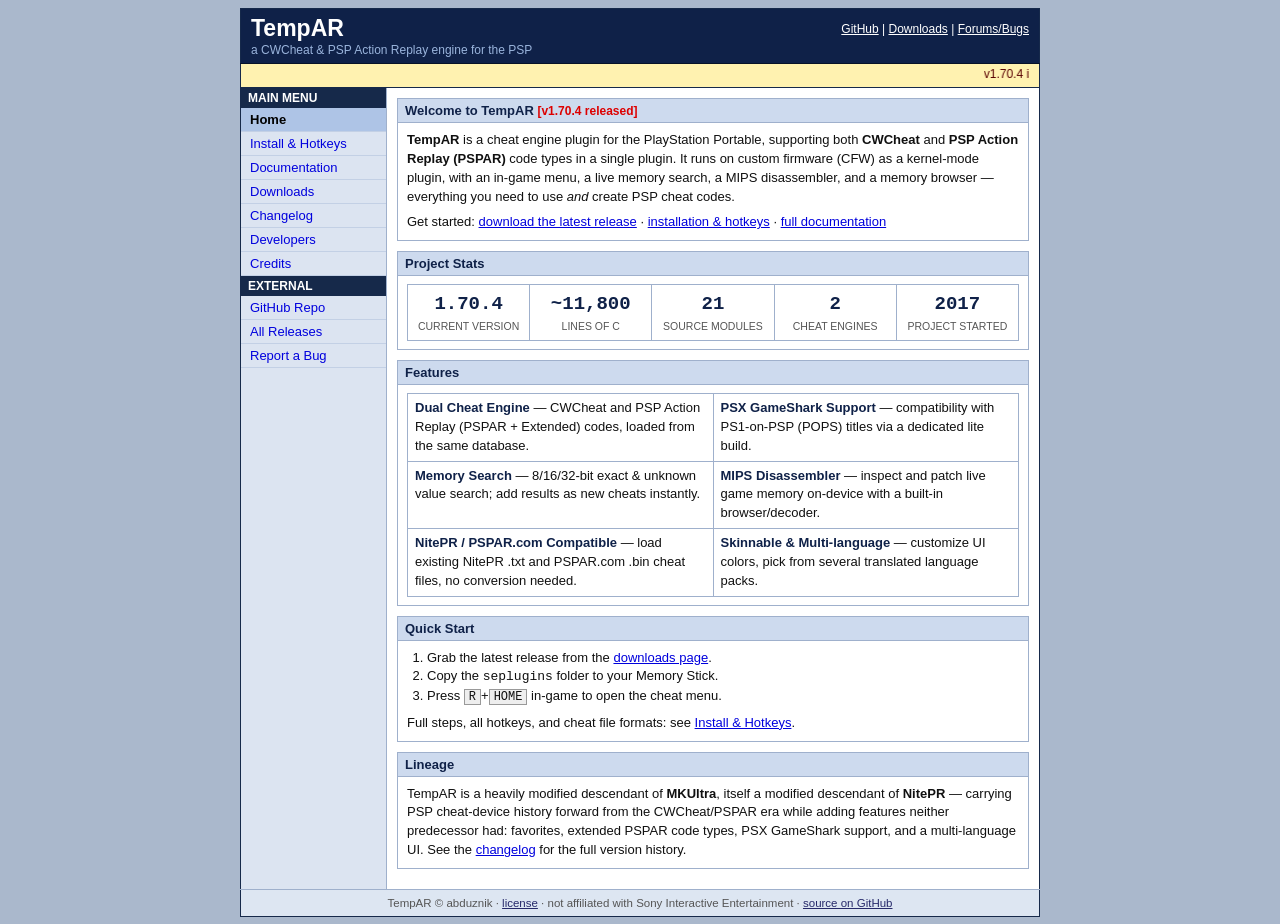
<file: site/index.html>
<!DOCTYPE html>
<html lang="en">
<head>
<meta charset="UTF-8">
<title>TempAR - PSP Cheat Engine Plugin (CWCheat &amp; PSPAR)</title>
<meta name="description" content="TempAR is a free cheat engine plugin for the PlayStation Portable, supporting CWCheat and PSP Action Replay code types, with a built-in memory search, MIPS disassembler, and memory browser.">
<meta name="viewport" content="width=device-width, initial-scale=1">
<link rel="icon" href="data:image/svg+xml,%3Csvg xmlns='http://www.w3.org/2000/svg' viewBox='0 0 16 16'%3E%3Ctext x='1' y='13' font-size='13' fill='%231a3a6a'%3E%E2%96%B3%3C/text%3E%3C/svg%3E">
<link rel="stylesheet" href="style.css">
</head>
<body>

<table class="layout" cellpadding="0" cellspacing="0">
<tr><td class="banner">
  <table cellpadding="0" cellspacing="0"><tr>
    <td class="sitename">TempAR</td>
    <td class="navlinks">
      <a href="https://github.com/abduznik/tempar">GitHub</a> |
      <a href="downloads.html">Downloads</a> |
      <a href="https://github.com/abduznik/tempar/issues">Forums/Bugs</a>
    </td>
  </tr></table>
  <span class="tagline">a CWCheat &amp; PSP Action Replay engine for the PSP</span>
</td></tr>

<tr><td class="ticker">
  <marquee behavior="scroll" scrollamount="3">v1.70.4 is out now - crash recovery added - fixed a memory allocator bug that crashed GTA: Liberty City Stories - config self-heal - CWCheat + PSPAR in one plugin - works on CFW only, not OFW - full changelog inside</marquee>
</td></tr>

<tr><td>
<table cellpadding="0" cellspacing="0" style="width:100%;">
<tr>

<td class="navcol">
  <div class="navhead">MAIN MENU</div>
  <ul>
    <li><a href="index.html" class="current">Home</a></li>
    <li><a href="install.html">Install &amp; Hotkeys</a></li>
    <li><a href="docs.html">Documentation</a></li>
    <li><a href="downloads.html">Downloads</a></li>
    <li><a href="changelog.html">Changelog</a></li>
    <li><a href="develop.html">Developers</a></li>
    <li><a href="credits.html">Credits</a></li>
  </ul>
  <div class="navhead">EXTERNAL</div>
  <ul>
    <li><a href="https://github.com/abduznik/tempar">GitHub Repo</a></li>
    <li><a href="https://github.com/abduznik/tempar/releases">All Releases</a></li>
    <li><a href="https://github.com/abduznik/tempar/issues">Report a Bug</a></li>
  </ul>
</td>

<td class="maincol">

  <table class="panel">
    <tr><td class="panelhead">Welcome to TempAR <span class="newflag">[v1.70.4 released]</span></td></tr>
    <tr><td class="panelbody">
      <p>
        <b>TempAR</b> is a cheat engine plugin for the PlayStation Portable, supporting both
        <b>CWCheat</b> and <b>PSP Action Replay (PSPAR)</b> code types in a single plugin.
        It runs on custom firmware (CFW) as a kernel-mode plugin, with an in-game menu, a
        live memory search, a MIPS disassembler, and a memory browser &mdash; everything you
        need to use <i>and</i> create PSP cheat codes.
      </p>
      <p>
        Get started: <a href="downloads.html">download the latest release</a> &middot;
        <a href="install.html">installation &amp; hotkeys</a> &middot;
        <a href="docs.html">full documentation</a>
      </p>
    </td></tr>
  </table>

  <table class="panel">
    <tr><td class="panelhead">Project Stats</td></tr>
    <tr><td class="panelbody">
      <table class="stats">
        <tr>
          <td><span class="statnum">1.70.4</span><span class="statlabel">Current Version</span></td>
          <td><span class="statnum">~11,800</span><span class="statlabel">Lines of C</span></td>
          <td><span class="statnum">21</span><span class="statlabel">Source Modules</span></td>
          <td><span class="statnum">2</span><span class="statlabel">Cheat Engines</span></td>
          <td><span class="statnum">2017</span><span class="statlabel">Project Started</span></td>
        </tr>
      </table>
    </td></tr>
  </table>

  <table class="panel">
    <tr><td class="panelhead">Features</td></tr>
    <tr><td class="panelbody">
      <table class="features">
        <tr>
          <td><b>Dual Cheat Engine</b> &mdash; CWCheat and PSP Action Replay (PSPAR + Extended) codes, loaded from the same database.</td>
          <td><b>PSX GameShark Support</b> &mdash; compatibility with PS1-on-PSP (POPS) titles via a dedicated lite build.</td>
        </tr>
        <tr>
          <td><b>Memory Search</b> &mdash; 8/16/32-bit exact &amp; unknown value search; add results as new cheats instantly.</td>
          <td><b>MIPS Disassembler</b> &mdash; inspect and patch live game memory on-device with a built-in browser/decoder.</td>
        </tr>
        <tr>
          <td><b>NitePR / PSPAR.com Compatible</b> &mdash; load existing NitePR .txt and PSPAR.com .bin cheat files, no conversion needed.</td>
          <td><b>Skinnable &amp; Multi-language</b> &mdash; customize UI colors, pick from several translated language packs.</td>
        </tr>
      </table>
    </td></tr>
  </table>

  <table class="panel">
    <tr><td class="panelhead">Quick Start</td></tr>
    <tr><td class="panelbody">
      <ol>
        <li>Grab the latest release from the <a href="downloads.html">downloads page</a>.</li>
        <li>Copy the <tt>seplugins</tt> folder to your Memory Stick.</li>
        <li>Press <kbd>R</kbd>+<kbd>HOME</kbd> in-game to open the cheat menu.</li>
      </ol>
      <p>Full steps, all hotkeys, and cheat file formats: see <a href="install.html">Install &amp; Hotkeys</a>.</p>
    </td></tr>
  </table>

  <table class="panel">
    <tr><td class="panelhead">Lineage</td></tr>
    <tr><td class="panelbody">
      <p>
        TempAR is a heavily modified descendant of <b>MKUltra</b>, itself a modified
        descendant of <b>NitePR</b> &mdash; carrying PSP cheat-device history forward from
        the CWCheat/PSPAR era while adding features neither predecessor had: favorites,
        extended PSPAR code types, PSX GameShark support, and a multi-language UI.
        See the <a href="changelog.html">changelog</a> for the full version history.
      </p>
    </td></tr>
  </table>

</td>
</tr>
</table>
</td></tr>

<tr><td class="footer">
  TempAR &copy; abduznik &middot; <a href="https://github.com/abduznik/tempar/blob/master/docs/LICENSE">license</a> &middot; not affiliated with Sony Interactive Entertainment &middot; <a href="https://github.com/abduznik/tempar">source on GitHub</a>
</td></tr>

</table>

</body>
</html>
</file>
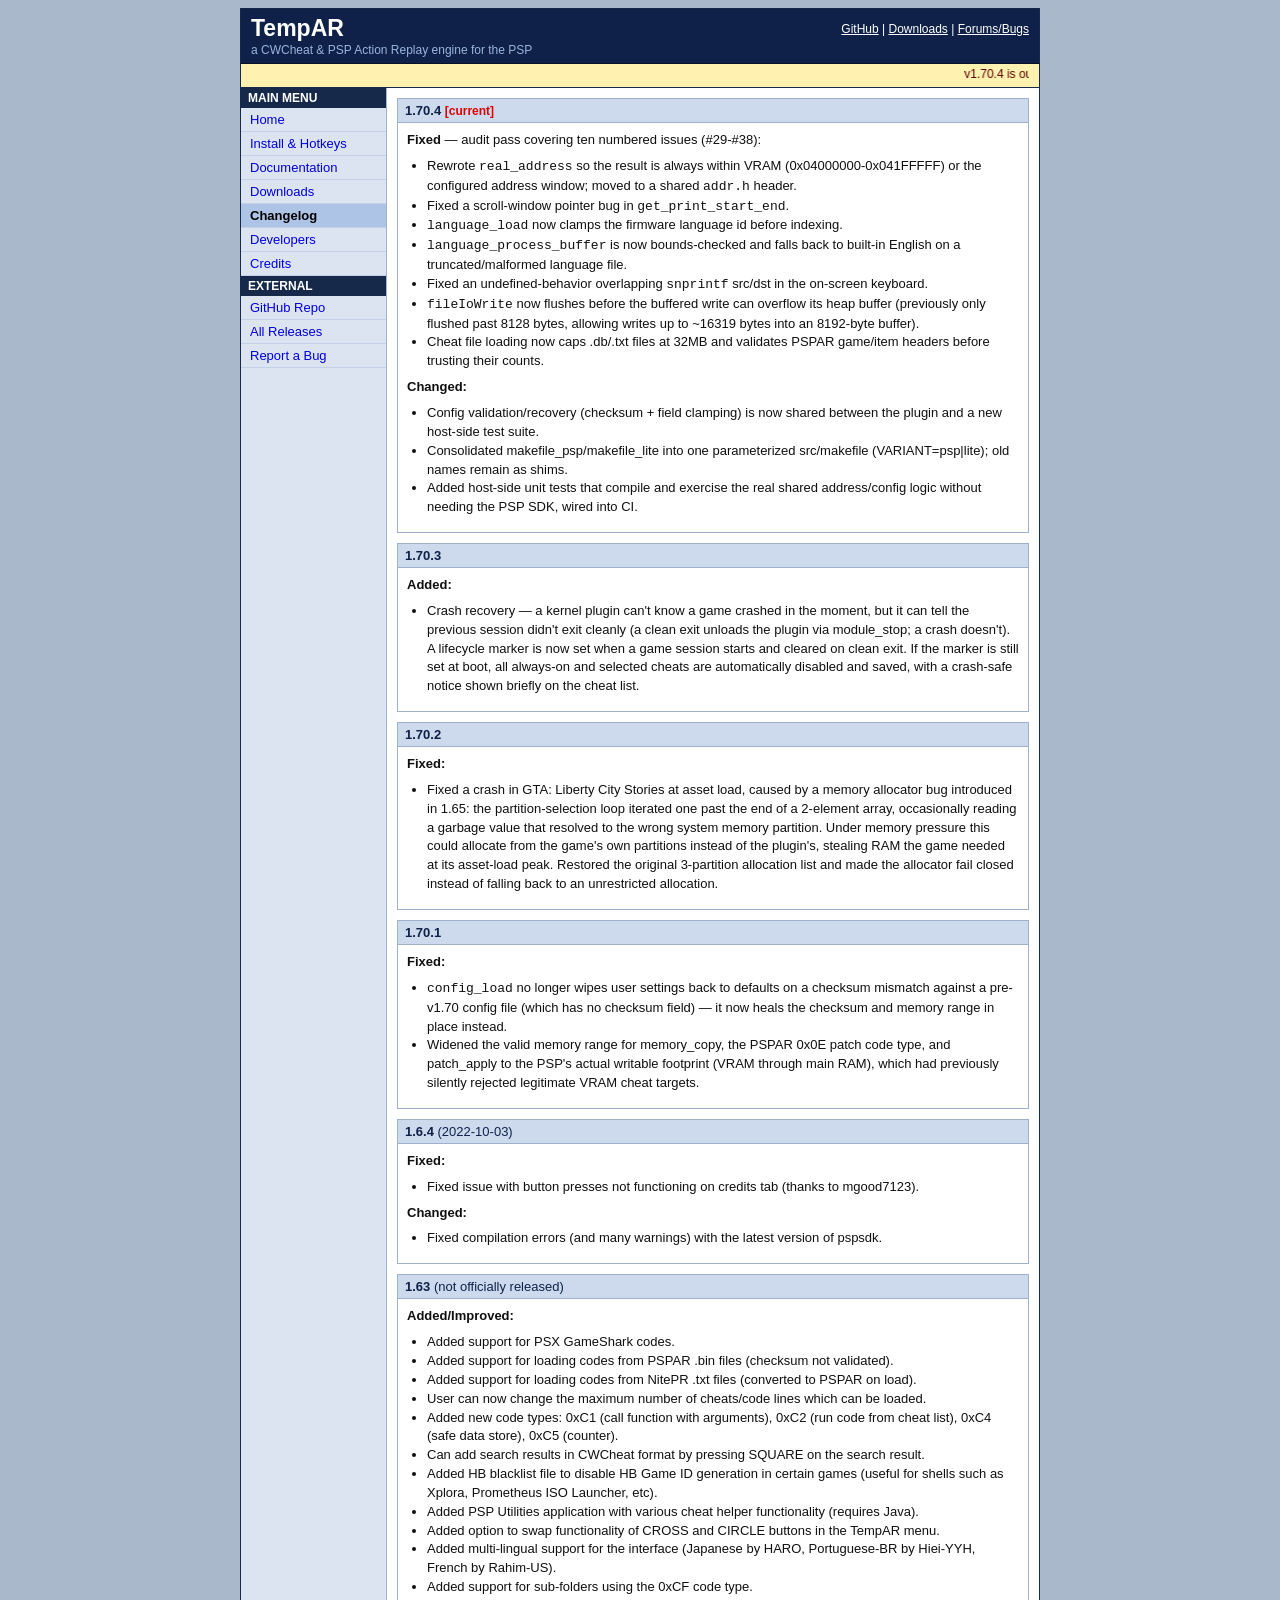
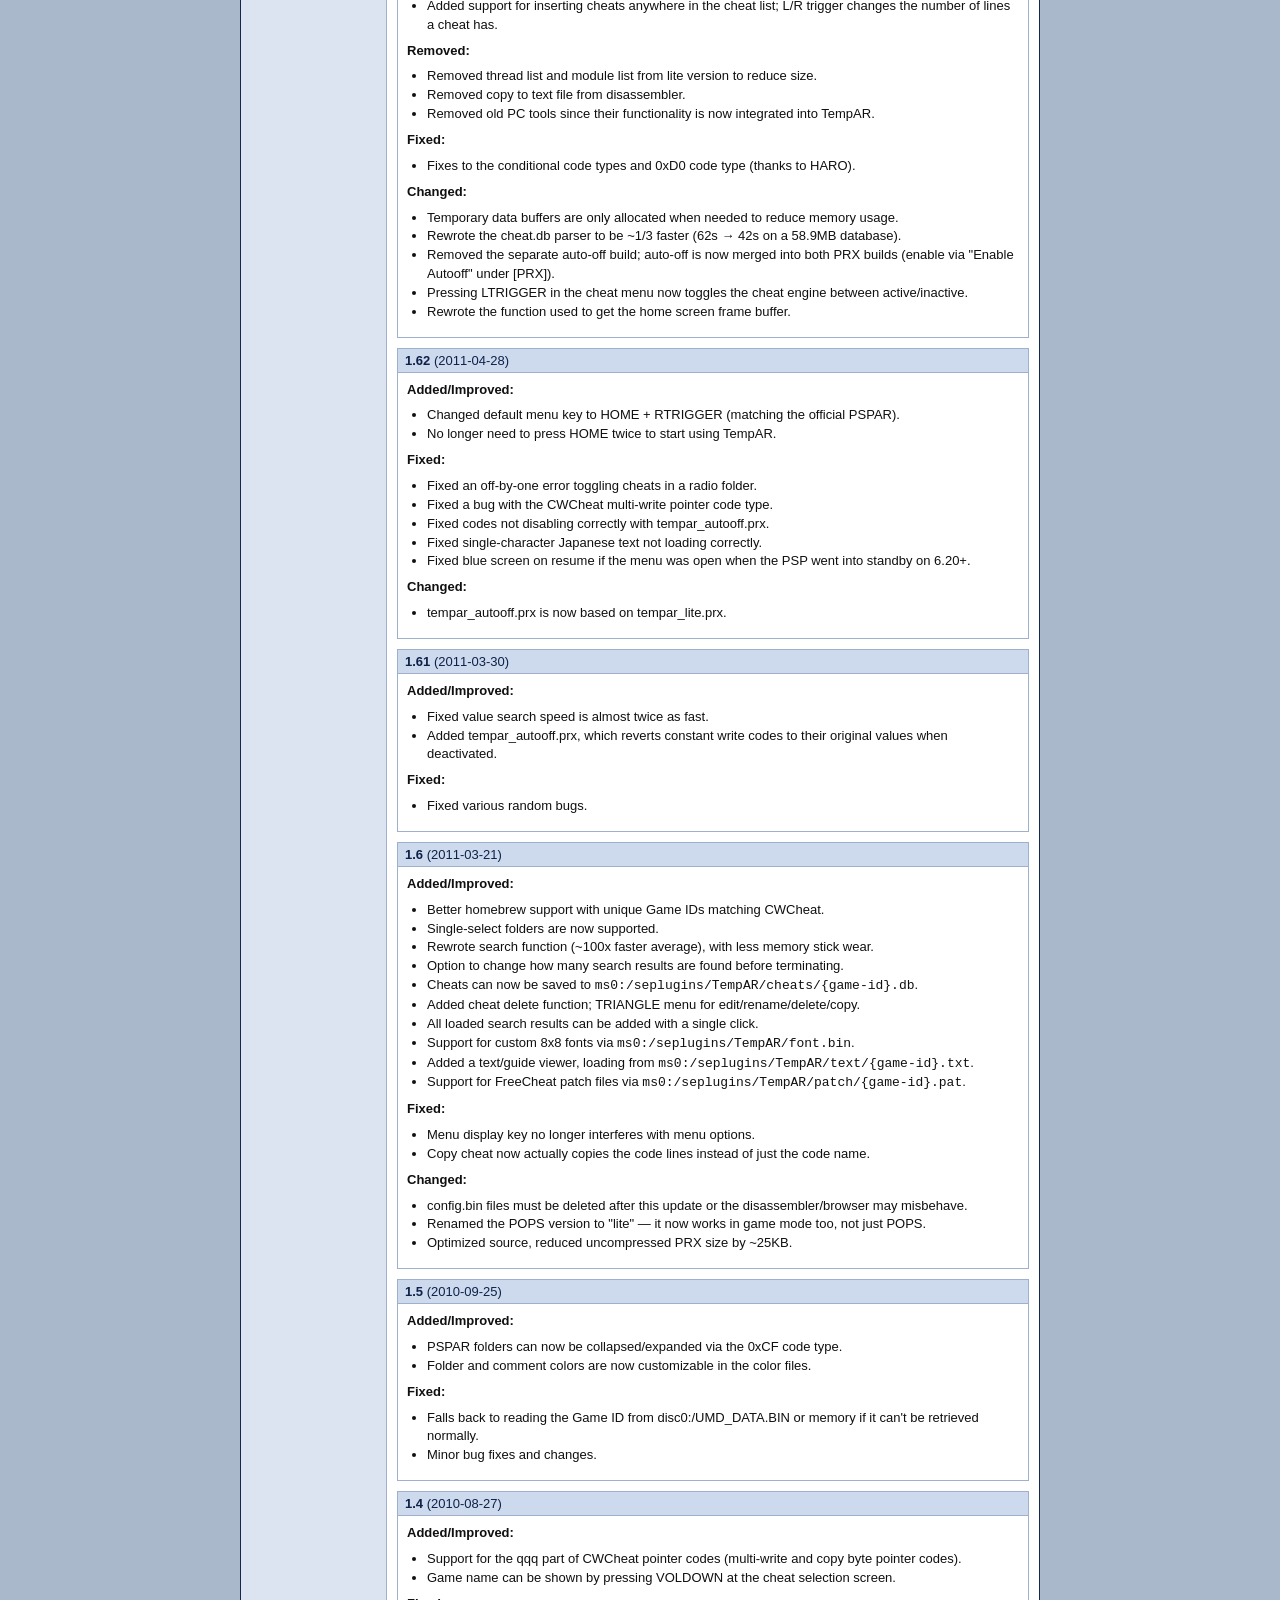
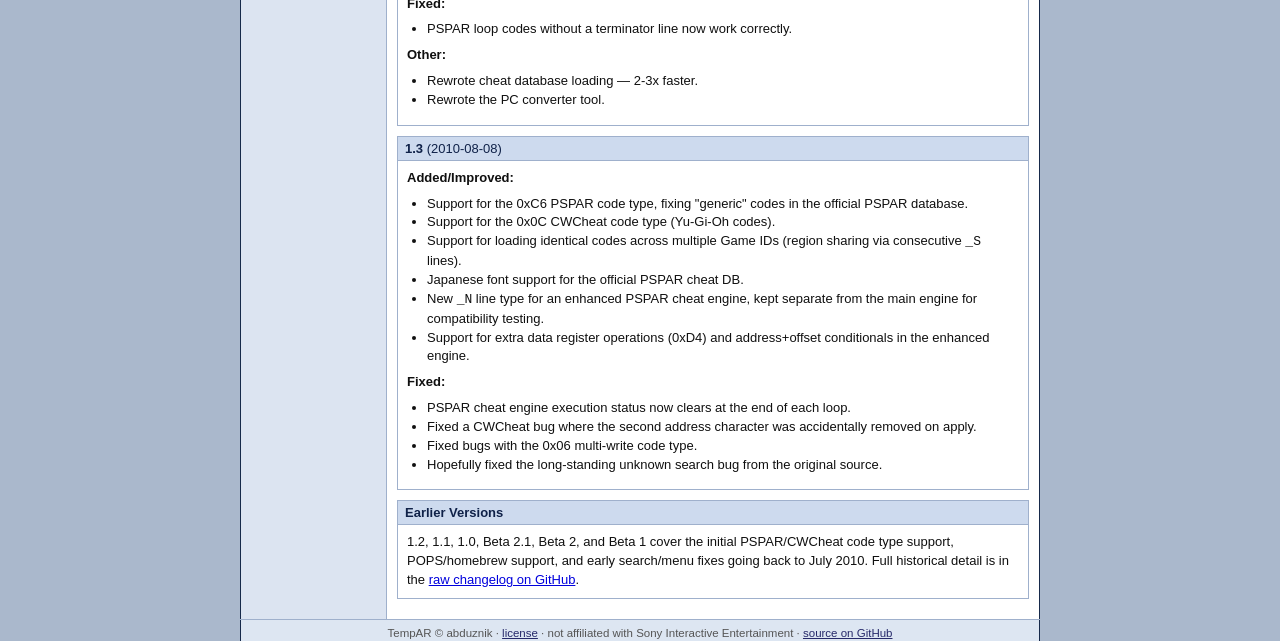
<file: site/changelog.html>
<!DOCTYPE html>
<html lang="en">
<head>
<meta charset="UTF-8">
<title>Changelog - TempAR</title>
<meta name="description" content="Full version history of TempAR, the PSP CWCheat and PSP Action Replay cheat engine plugin.">
<meta name="viewport" content="width=device-width, initial-scale=1">
<link rel="icon" href="data:image/svg+xml,%3Csvg xmlns='http://www.w3.org/2000/svg' viewBox='0 0 16 16'%3E%3Ctext x='1' y='13' font-size='13' fill='%230f2148'%3E%E2%96%B3%3C/text%3E%3C/svg%3E">
<link rel="stylesheet" href="style.css">
</head>
<body>

<table class="layout" cellpadding="0" cellspacing="0">
<tr><td class="banner">
  <table cellpadding="0" cellspacing="0"><tr>
    <td class="sitename">TempAR</td>
    <td class="navlinks">
      <a href="https://github.com/abduznik/tempar">GitHub</a> |
      <a href="downloads.html">Downloads</a> |
      <a href="https://github.com/abduznik/tempar/issues">Forums/Bugs</a>
    </td>
  </tr></table>
  <span class="tagline">a CWCheat &amp; PSP Action Replay engine for the PSP</span>
</td></tr>

<tr><td class="ticker">
  <marquee behavior="scroll" scrollamount="3">v1.70.4 is out now - crash recovery added - fixed a memory allocator bug that crashed GTA: Liberty City Stories - config self-heal - CWCheat + PSPAR in one plugin - works on CFW only, not OFW - full changelog inside</marquee>
</td></tr>

<tr><td>
<table cellpadding="0" cellspacing="0" style="width:100%;">
<tr>

<td class="navcol">
  <div class="navhead">MAIN MENU</div>
  <ul>
    <li><a href="index.html">Home</a></li>
    <li><a href="install.html">Install &amp; Hotkeys</a></li>
    <li><a href="docs.html">Documentation</a></li>
    <li><a href="downloads.html">Downloads</a></li>
    <li><a href="changelog.html" class="current">Changelog</a></li>
    <li><a href="develop.html">Developers</a></li>
    <li><a href="credits.html">Credits</a></li>
  </ul>
  <div class="navhead">EXTERNAL</div>
  <ul>
    <li><a href="https://github.com/abduznik/tempar">GitHub Repo</a></li>
    <li><a href="https://github.com/abduznik/tempar/releases">All Releases</a></li>
    <li><a href="https://github.com/abduznik/tempar/issues">Report a Bug</a></li>
  </ul>
</td>

<td class="maincol">

  <table class="panel">
    <tr><td class="panelhead">1.70.4 <span class="newflag">[current]</span></td></tr>
    <tr><td class="panelbody">
      <p><b>Fixed</b> &mdash; audit pass covering ten numbered issues (#29-#38):</p>
      <ul>
        <li>Rewrote <tt>real_address</tt> so the result is always within VRAM (0x04000000-0x041FFFFF) or the configured address window; moved to a shared <tt>addr.h</tt> header.</li>
        <li>Fixed a scroll-window pointer bug in <tt>get_print_start_end</tt>.</li>
        <li><tt>language_load</tt> now clamps the firmware language id before indexing.</li>
        <li><tt>language_process_buffer</tt> is now bounds-checked and falls back to built-in English on a truncated/malformed language file.</li>
        <li>Fixed an undefined-behavior overlapping <tt>snprintf</tt> src/dst in the on-screen keyboard.</li>
        <li><tt>fileIoWrite</tt> now flushes before the buffered write can overflow its heap buffer (previously only flushed past 8128 bytes, allowing writes up to ~16319 bytes into an 8192-byte buffer).</li>
        <li>Cheat file loading now caps .db/.txt files at 32MB and validates PSPAR game/item headers before trusting their counts.</li>
      </ul>
      <p><b>Changed:</b></p>
      <ul>
        <li>Config validation/recovery (checksum + field clamping) is now shared between the plugin and a new host-side test suite.</li>
        <li>Consolidated makefile_psp/makefile_lite into one parameterized src/makefile (VARIANT=psp|lite); old names remain as shims.</li>
        <li>Added host-side unit tests that compile and exercise the real shared address/config logic without needing the PSP SDK, wired into CI.</li>
      </ul>
    </td></tr>
  </table>

  <table class="panel">
    <tr><td class="panelhead">1.70.3</td></tr>
    <tr><td class="panelbody">
      <p><b>Added:</b></p>
      <ul>
        <li>Crash recovery &mdash; a kernel plugin can't know a game crashed in the moment, but it can tell the previous session didn't exit cleanly (a clean exit unloads the plugin via module_stop; a crash doesn't). A lifecycle marker is now set when a game session starts and cleared on clean exit. If the marker is still set at boot, all always-on and selected cheats are automatically disabled and saved, with a crash-safe notice shown briefly on the cheat list.</li>
      </ul>
    </td></tr>
  </table>

  <table class="panel">
    <tr><td class="panelhead">1.70.2</td></tr>
    <tr><td class="panelbody">
      <p><b>Fixed:</b></p>
      <ul>
        <li>Fixed a crash in GTA: Liberty City Stories at asset load, caused by a memory allocator bug introduced in 1.65: the partition-selection loop iterated one past the end of a 2-element array, occasionally reading a garbage value that resolved to the wrong system memory partition. Under memory pressure this could allocate from the game's own partitions instead of the plugin's, stealing RAM the game needed at its asset-load peak. Restored the original 3-partition allocation list and made the allocator fail closed instead of falling back to an unrestricted allocation.</li>
      </ul>
    </td></tr>
  </table>

  <table class="panel">
    <tr><td class="panelhead">1.70.1</td></tr>
    <tr><td class="panelbody">
      <p><b>Fixed:</b></p>
      <ul>
        <li><tt>config_load</tt> no longer wipes user settings back to defaults on a checksum mismatch against a pre-v1.70 config file (which has no checksum field) &mdash; it now heals the checksum and memory range in place instead.</li>
        <li>Widened the valid memory range for memory_copy, the PSPAR 0x0E patch code type, and patch_apply to the PSP's actual writable footprint (VRAM through main RAM), which had previously silently rejected legitimate VRAM cheat targets.</li>
      </ul>
    </td></tr>
  </table>

  <table class="panel">
    <tr><td class="panelhead">1.6.4 <span style="font-weight:normal;">(2022-10-03)</span></td></tr>
    <tr><td class="panelbody">
      <p><b>Fixed:</b></p>
      <ul>
        <li>Fixed issue with button presses not functioning on credits tab (thanks to mgood7123).</li>
      </ul>
      <p><b>Changed:</b></p>
      <ul>
        <li>Fixed compilation errors (and many warnings) with the latest version of pspsdk.</li>
      </ul>
    </td></tr>
  </table>

  <table class="panel">
    <tr><td class="panelhead">1.63 <span style="font-weight:normal;">(not officially released)</span></td></tr>
    <tr><td class="panelbody">
      <p><b>Added/Improved:</b></p>
      <ul>
        <li>Added support for PSX GameShark codes.</li>
        <li>Added support for loading codes from PSPAR .bin files (checksum not validated).</li>
        <li>Added support for loading codes from NitePR .txt files (converted to PSPAR on load).</li>
        <li>User can now change the maximum number of cheats/code lines which can be loaded.</li>
        <li>Added new code types: 0xC1 (call function with arguments), 0xC2 (run code from cheat list), 0xC4 (safe data store), 0xC5 (counter).</li>
        <li>Can add search results in CWCheat format by pressing SQUARE on the search result.</li>
        <li>Added HB blacklist file to disable HB Game ID generation in certain games (useful for shells such as Xplora, Prometheus ISO Launcher, etc).</li>
        <li>Added PSP Utilities application with various cheat helper functionality (requires Java).</li>
        <li>Added option to swap functionality of CROSS and CIRCLE buttons in the TempAR menu.</li>
        <li>Added multi-lingual support for the interface (Japanese by HARO, Portuguese-BR by Hiei-YYH, French by Rahim-US).</li>
        <li>Added support for sub-folders using the 0xCF code type.</li>
        <li>Added support for inserting cheats anywhere in the cheat list; L/R trigger changes the number of lines a cheat has.</li>
      </ul>
      <p><b>Removed:</b></p>
      <ul>
        <li>Removed thread list and module list from lite version to reduce size.</li>
        <li>Removed copy to text file from disassembler.</li>
        <li>Removed old PC tools since their functionality is now integrated into TempAR.</li>
      </ul>
      <p><b>Fixed:</b></p>
      <ul>
        <li>Fixes to the conditional code types and 0xD0 code type (thanks to HARO).</li>
      </ul>
      <p><b>Changed:</b></p>
      <ul>
        <li>Temporary data buffers are only allocated when needed to reduce memory usage.</li>
        <li>Rewrote the cheat.db parser to be ~1/3 faster (62s &rarr; 42s on a 58.9MB database).</li>
        <li>Removed the separate auto-off build; auto-off is now merged into both PRX builds (enable via "Enable Autooff" under [PRX]).</li>
        <li>Pressing LTRIGGER in the cheat menu now toggles the cheat engine between active/inactive.</li>
        <li>Rewrote the function used to get the home screen frame buffer.</li>
      </ul>
    </td></tr>
  </table>

  <table class="panel">
    <tr><td class="panelhead">1.62 <span style="font-weight:normal;">(2011-04-28)</span></td></tr>
    <tr><td class="panelbody">
      <p><b>Added/Improved:</b></p>
      <ul>
        <li>Changed default menu key to HOME + RTRIGGER (matching the official PSPAR).</li>
        <li>No longer need to press HOME twice to start using TempAR.</li>
      </ul>
      <p><b>Fixed:</b></p>
      <ul>
        <li>Fixed an off-by-one error toggling cheats in a radio folder.</li>
        <li>Fixed a bug with the CWCheat multi-write pointer code type.</li>
        <li>Fixed codes not disabling correctly with tempar_autooff.prx.</li>
        <li>Fixed single-character Japanese text not loading correctly.</li>
        <li>Fixed blue screen on resume if the menu was open when the PSP went into standby on 6.20+.</li>
      </ul>
      <p><b>Changed:</b></p>
      <ul>
        <li>tempar_autooff.prx is now based on tempar_lite.prx.</li>
      </ul>
    </td></tr>
  </table>

  <table class="panel">
    <tr><td class="panelhead">1.61 <span style="font-weight:normal;">(2011-03-30)</span></td></tr>
    <tr><td class="panelbody">
      <p><b>Added/Improved:</b></p>
      <ul>
        <li>Fixed value search speed is almost twice as fast.</li>
        <li>Added tempar_autooff.prx, which reverts constant write codes to their original values when deactivated.</li>
      </ul>
      <p><b>Fixed:</b></p>
      <ul>
        <li>Fixed various random bugs.</li>
      </ul>
    </td></tr>
  </table>

  <table class="panel">
    <tr><td class="panelhead">1.6 <span style="font-weight:normal;">(2011-03-21)</span></td></tr>
    <tr><td class="panelbody">
      <p><b>Added/Improved:</b></p>
      <ul>
        <li>Better homebrew support with unique Game IDs matching CWCheat.</li>
        <li>Single-select folders are now supported.</li>
        <li>Rewrote search function (~100x faster average), with less memory stick wear.</li>
        <li>Option to change how many search results are found before terminating.</li>
        <li>Cheats can now be saved to <tt>ms0:/seplugins/TempAR/cheats/{game-id}.db</tt>.</li>
        <li>Added cheat delete function; TRIANGLE menu for edit/rename/delete/copy.</li>
        <li>All loaded search results can be added with a single click.</li>
        <li>Support for custom 8x8 fonts via <tt>ms0:/seplugins/TempAR/font.bin</tt>.</li>
        <li>Added a text/guide viewer, loading from <tt>ms0:/seplugins/TempAR/text/{game-id}.txt</tt>.</li>
        <li>Support for FreeCheat patch files via <tt>ms0:/seplugins/TempAR/patch/{game-id}.pat</tt>.</li>
      </ul>
      <p><b>Fixed:</b></p>
      <ul>
        <li>Menu display key no longer interferes with menu options.</li>
        <li>Copy cheat now actually copies the code lines instead of just the code name.</li>
      </ul>
      <p><b>Changed:</b></p>
      <ul>
        <li>config.bin files must be deleted after this update or the disassembler/browser may misbehave.</li>
        <li>Renamed the POPS version to "lite" &mdash; it now works in game mode too, not just POPS.</li>
        <li>Optimized source, reduced uncompressed PRX size by ~25KB.</li>
      </ul>
    </td></tr>
  </table>

  <table class="panel">
    <tr><td class="panelhead">1.5 <span style="font-weight:normal;">(2010-09-25)</span></td></tr>
    <tr><td class="panelbody">
      <p><b>Added/Improved:</b></p>
      <ul>
        <li>PSPAR folders can now be collapsed/expanded via the 0xCF code type.</li>
        <li>Folder and comment colors are now customizable in the color files.</li>
      </ul>
      <p><b>Fixed:</b></p>
      <ul>
        <li>Falls back to reading the Game ID from disc0:/UMD_DATA.BIN or memory if it can't be retrieved normally.</li>
        <li>Minor bug fixes and changes.</li>
      </ul>
    </td></tr>
  </table>

  <table class="panel">
    <tr><td class="panelhead">1.4 <span style="font-weight:normal;">(2010-08-27)</span></td></tr>
    <tr><td class="panelbody">
      <p><b>Added/Improved:</b></p>
      <ul>
        <li>Support for the qqq part of CWCheat pointer codes (multi-write and copy byte pointer codes).</li>
        <li>Game name can be shown by pressing VOLDOWN at the cheat selection screen.</li>
      </ul>
      <p><b>Fixed:</b></p>
      <ul>
        <li>PSPAR loop codes without a terminator line now work correctly.</li>
      </ul>
      <p><b>Other:</b></p>
      <ul>
        <li>Rewrote cheat database loading &mdash; 2-3x faster.</li>
        <li>Rewrote the PC converter tool.</li>
      </ul>
    </td></tr>
  </table>

  <table class="panel">
    <tr><td class="panelhead">1.3 <span style="font-weight:normal;">(2010-08-08)</span></td></tr>
    <tr><td class="panelbody">
      <p><b>Added/Improved:</b></p>
      <ul>
        <li>Support for the 0xC6 PSPAR code type, fixing "generic" codes in the official PSPAR database.</li>
        <li>Support for the 0x0C CWCheat code type (Yu-Gi-Oh codes).</li>
        <li>Support for loading identical codes across multiple Game IDs (region sharing via consecutive <tt>_S</tt> lines).</li>
        <li>Japanese font support for the official PSPAR cheat DB.</li>
        <li>New <tt>_N</tt> line type for an enhanced PSPAR cheat engine, kept separate from the main engine for compatibility testing.</li>
        <li>Support for extra data register operations (0xD4) and address+offset conditionals in the enhanced engine.</li>
      </ul>
      <p><b>Fixed:</b></p>
      <ul>
        <li>PSPAR cheat engine execution status now clears at the end of each loop.</li>
        <li>Fixed a CWCheat bug where the second address character was accidentally removed on apply.</li>
        <li>Fixed bugs with the 0x06 multi-write code type.</li>
        <li>Hopefully fixed the long-standing unknown search bug from the original source.</li>
      </ul>
    </td></tr>
  </table>

  <table class="panel">
    <tr><td class="panelhead">Earlier Versions</td></tr>
    <tr><td class="panelbody">
      <p>1.2, 1.1, 1.0, Beta 2.1, Beta 2, and Beta 1 cover the initial PSPAR/CWCheat code type support, POPS/homebrew support, and early search/menu fixes going back to July 2010. Full historical detail is in the <a href="https://github.com/abduznik/tempar/blob/master/docs/CHANGELOG.md">raw changelog on GitHub</a>.</p>
    </td></tr>
  </table>

</td>
</tr>
</table>
</td></tr>

<tr><td class="footer">
  TempAR &copy; abduznik &middot; <a href="https://github.com/abduznik/tempar/blob/master/docs/LICENSE">license</a> &middot; not affiliated with Sony Interactive Entertainment &middot; <a href="https://github.com/abduznik/tempar">source on GitHub</a>
</td></tr>

</table>

</body>
</html>
</file>
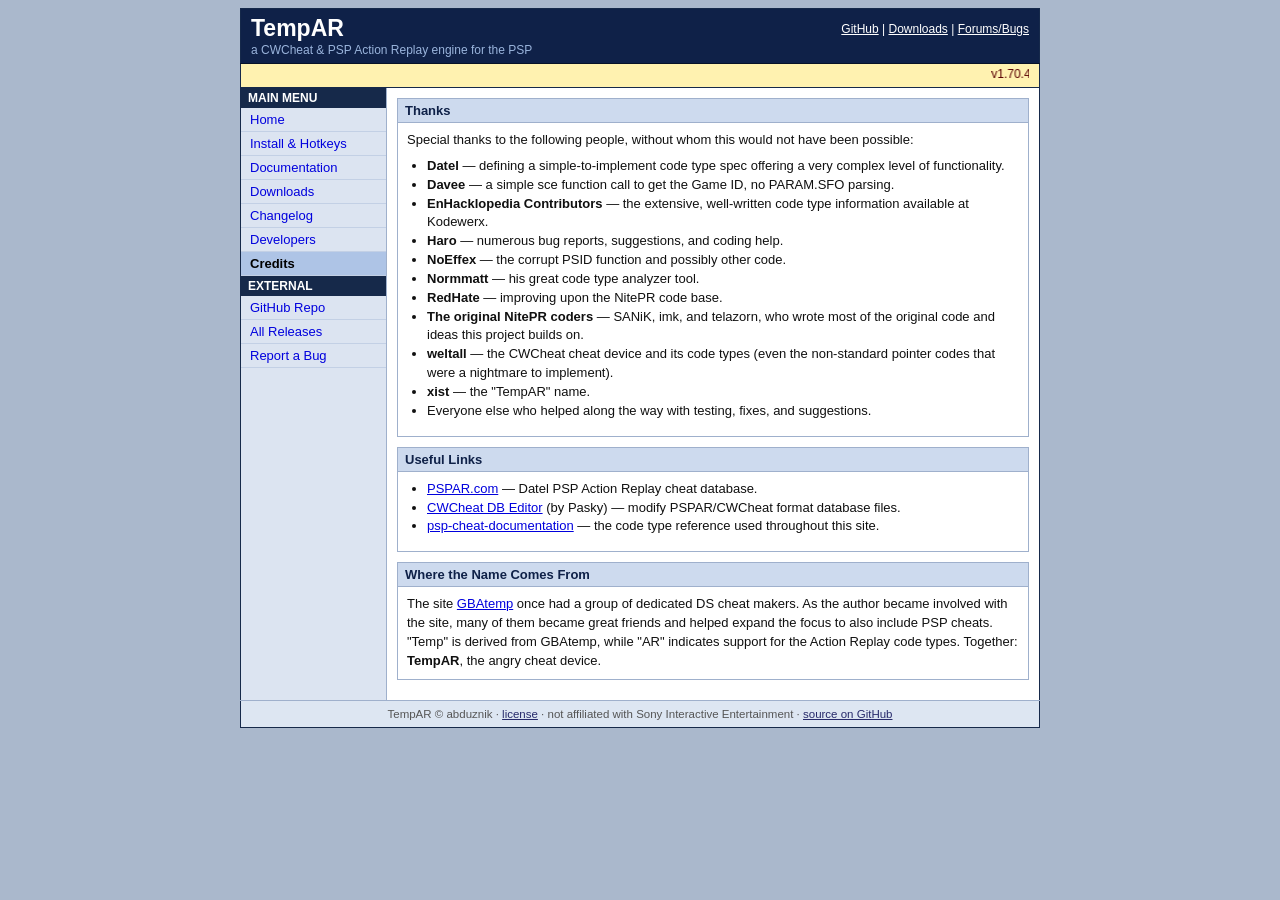
<file: site/credits.html>
<!DOCTYPE html>
<html lang="en">
<head>
<meta charset="UTF-8">
<title>Credits - TempAR</title>
<meta name="description" content="Credits and thanks for TempAR, the PSP CWCheat and PSP Action Replay cheat engine plugin.">
<meta name="viewport" content="width=device-width, initial-scale=1">
<link rel="icon" href="data:image/svg+xml,%3Csvg xmlns='http://www.w3.org/2000/svg' viewBox='0 0 16 16'%3E%3Ctext x='1' y='13' font-size='13' fill='%230f2148'%3E%E2%96%B3%3C/text%3E%3C/svg%3E">
<link rel="stylesheet" href="style.css">
</head>
<body>

<table class="layout" cellpadding="0" cellspacing="0">
<tr><td class="banner">
  <table cellpadding="0" cellspacing="0"><tr>
    <td class="sitename">TempAR</td>
    <td class="navlinks">
      <a href="https://github.com/abduznik/tempar">GitHub</a> |
      <a href="downloads.html">Downloads</a> |
      <a href="https://github.com/abduznik/tempar/issues">Forums/Bugs</a>
    </td>
  </tr></table>
  <span class="tagline">a CWCheat &amp; PSP Action Replay engine for the PSP</span>
</td></tr>

<tr><td class="ticker">
  <marquee behavior="scroll" scrollamount="3">v1.70.4 is out now - crash recovery added - fixed a memory allocator bug that crashed GTA: Liberty City Stories - config self-heal - CWCheat + PSPAR in one plugin - works on CFW only, not OFW - full changelog inside</marquee>
</td></tr>

<tr><td>
<table cellpadding="0" cellspacing="0" style="width:100%;">
<tr>

<td class="navcol">
  <div class="navhead">MAIN MENU</div>
  <ul>
    <li><a href="index.html">Home</a></li>
    <li><a href="install.html">Install &amp; Hotkeys</a></li>
    <li><a href="docs.html">Documentation</a></li>
    <li><a href="downloads.html">Downloads</a></li>
    <li><a href="changelog.html">Changelog</a></li>
    <li><a href="develop.html">Developers</a></li>
    <li><a href="credits.html" class="current">Credits</a></li>
  </ul>
  <div class="navhead">EXTERNAL</div>
  <ul>
    <li><a href="https://github.com/abduznik/tempar">GitHub Repo</a></li>
    <li><a href="https://github.com/abduznik/tempar/releases">All Releases</a></li>
    <li><a href="https://github.com/abduznik/tempar/issues">Report a Bug</a></li>
  </ul>
</td>

<td class="maincol">

  <table class="panel">
    <tr><td class="panelhead">Thanks</td></tr>
    <tr><td class="panelbody">
      <p>Special thanks to the following people, without whom this would not have been possible:</p>
      <ul>
        <li><b>Datel</b> &mdash; defining a simple-to-implement code type spec offering a very complex level of functionality.</li>
        <li><b>Davee</b> &mdash; a simple sce function call to get the Game ID, no PARAM.SFO parsing.</li>
        <li><b>EnHacklopedia Contributors</b> &mdash; the extensive, well-written code type information available at Kodewerx.</li>
        <li><b>Haro</b> &mdash; numerous bug reports, suggestions, and coding help.</li>
        <li><b>NoEffex</b> &mdash; the corrupt PSID function and possibly other code.</li>
        <li><b>Normmatt</b> &mdash; his great code type analyzer tool.</li>
        <li><b>RedHate</b> &mdash; improving upon the NitePR code base.</li>
        <li><b>The original NitePR coders</b> &mdash; SANiK, imk, and telazorn, who wrote most of the original code and ideas this project builds on.</li>
        <li><b>weltall</b> &mdash; the CWCheat cheat device and its code types (even the non-standard pointer codes that were a nightmare to implement).</li>
        <li><b>xist</b> &mdash; the "TempAR" name.</li>
        <li>Everyone else who helped along the way with testing, fixes, and suggestions.</li>
      </ul>
    </td></tr>
  </table>

  <table class="panel">
    <tr><td class="panelhead">Useful Links</td></tr>
    <tr><td class="panelbody">
      <ul>
        <li><a href="http://www.pspar.com/">PSPAR.com</a> &mdash; Datel PSP Action Replay cheat database.</li>
        <li><a href="https://code.google.com/archive/p/cwcheatdb/downloads">CWCheat DB Editor</a> (by Pasky) &mdash; modify PSPAR/CWCheat format database files.</li>
        <li><a href="https://github.com/raing3/psp-cheat-documentation">psp-cheat-documentation</a> &mdash; the code type reference used throughout this site.</li>
      </ul>
    </td></tr>
  </table>

  <table class="panel">
    <tr><td class="panelhead">Where the Name Comes From</td></tr>
    <tr><td class="panelbody">
      <p>
        The site <a href="https://gbatemp.net/">GBAtemp</a> once had a group of dedicated DS cheat
        makers. As the author became involved with the site, many of them became great friends and
        helped expand the focus to also include PSP cheats. "Temp" is derived from GBAtemp, while
        "AR" indicates support for the Action Replay code types. Together: <b>TempAR</b>, the angry
        cheat device.
      </p>
    </td></tr>
  </table>

</td>
</tr>
</table>
</td></tr>

<tr><td class="footer">
  TempAR &copy; abduznik &middot; <a href="https://github.com/abduznik/tempar/blob/master/docs/LICENSE">license</a> &middot; not affiliated with Sony Interactive Entertainment &middot; <a href="https://github.com/abduznik/tempar">source on GitHub</a>
</td></tr>

</table>

</body>
</html>
</file>
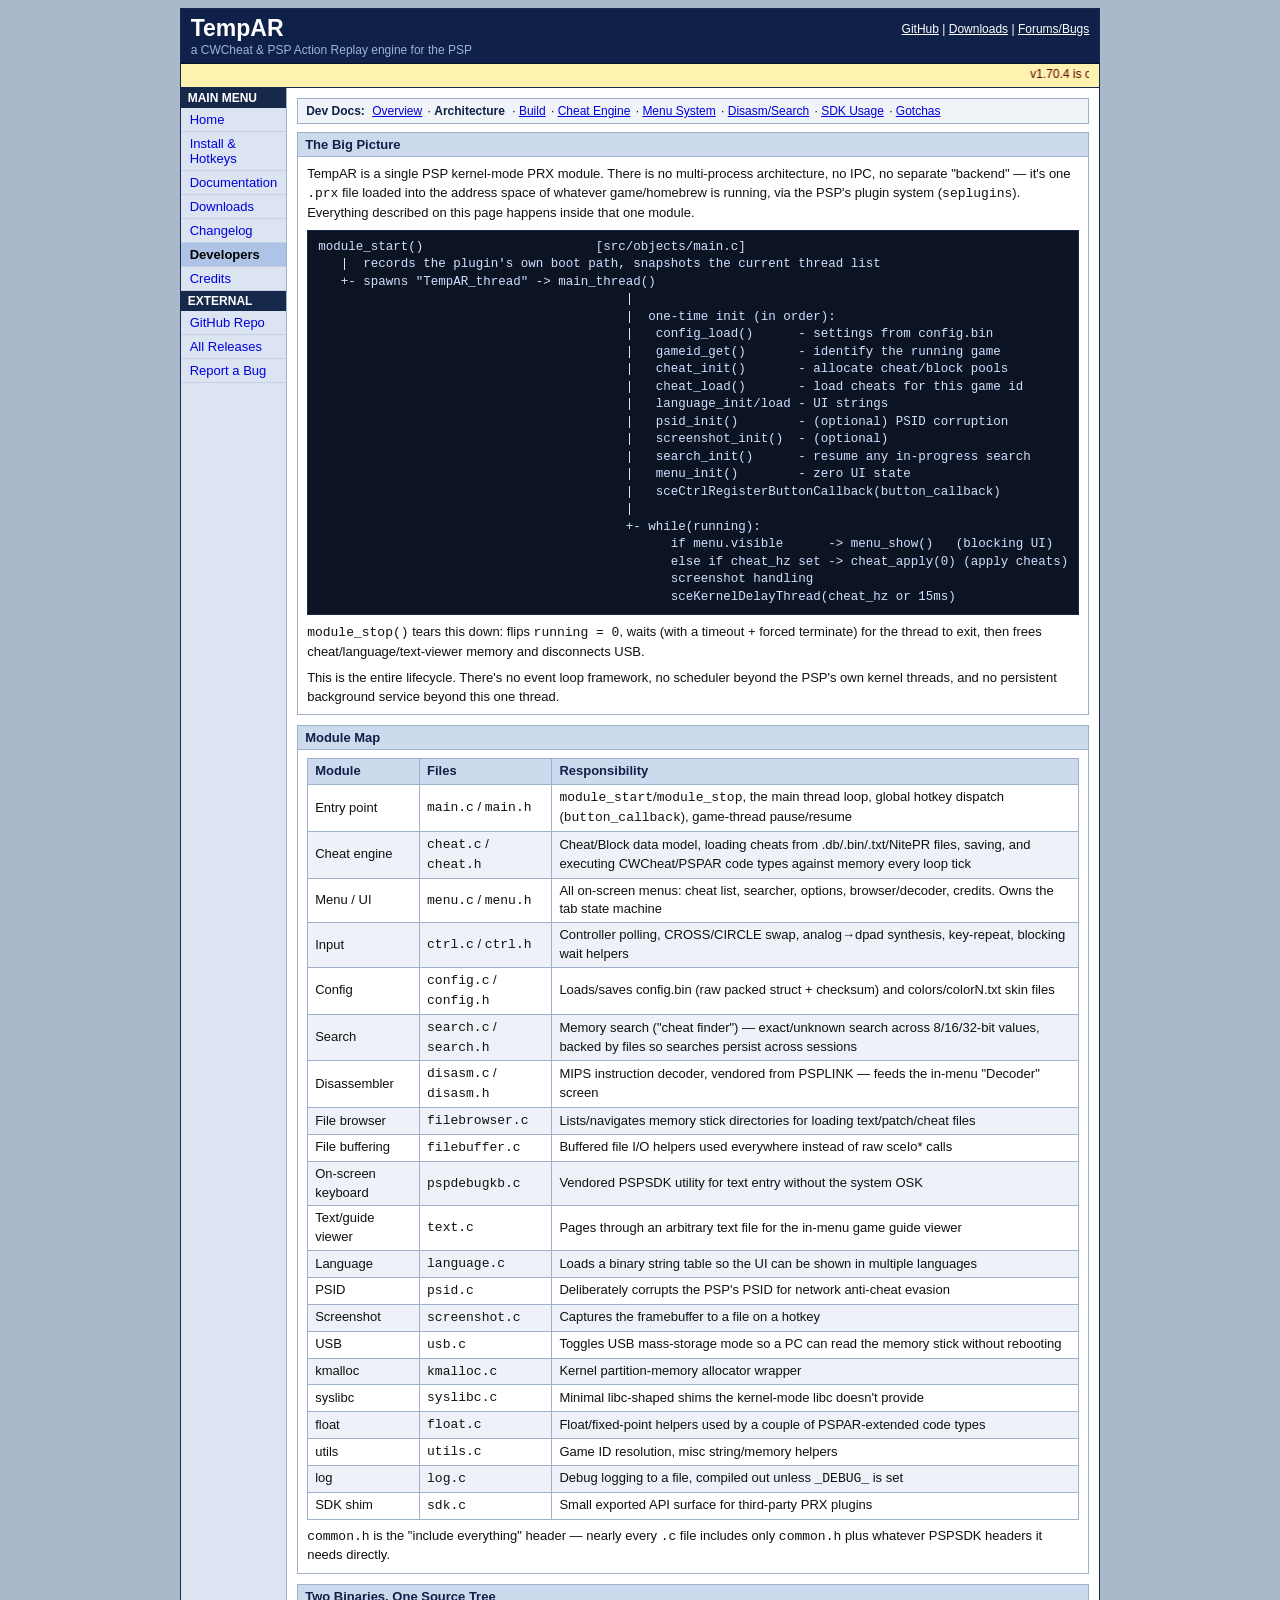
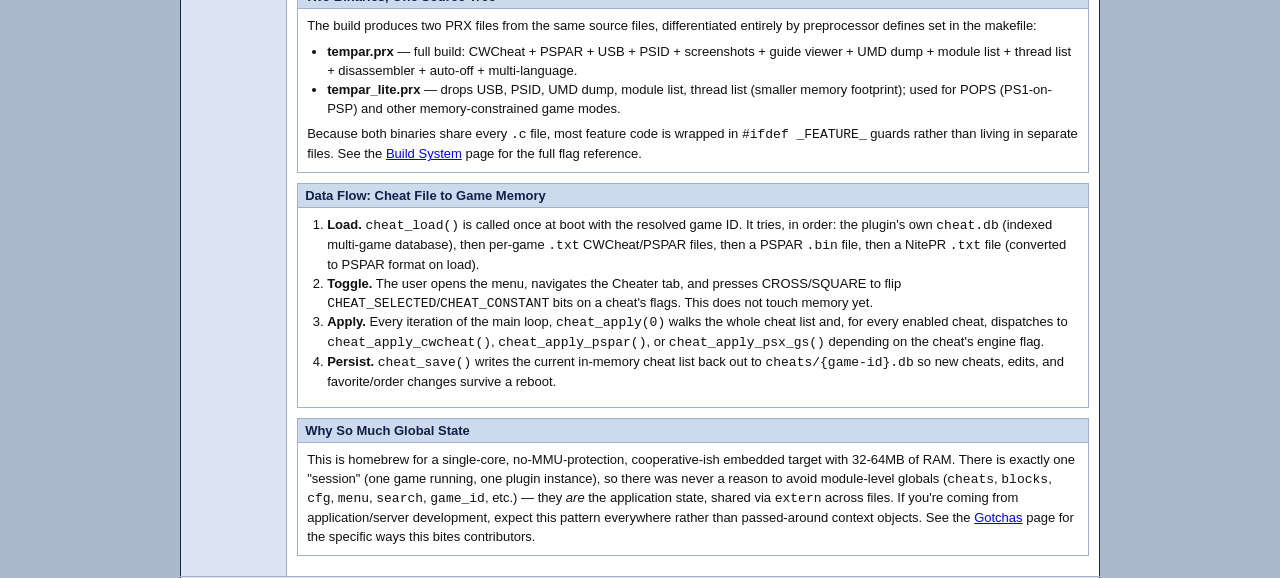
<file: site/dev-architecture.html>
<!DOCTYPE html>
<html lang="en">
<head>
<meta charset="UTF-8">
<title>Architecture - TempAR Developer Docs</title>
<meta name="description" content="TempAR architecture: module map, execution model, data flow from cheat file to game memory, and why the codebase relies on global state.">
<meta name="viewport" content="width=device-width, initial-scale=1">
<link rel="icon" href="data:image/svg+xml,%3Csvg xmlns='http://www.w3.org/2000/svg' viewBox='0 0 16 16'%3E%3Ctext x='1' y='13' font-size='13' fill='%230f2148'%3E%E2%96%B3%3C/text%3E%3C/svg%3E">
<link rel="stylesheet" href="style.css">
</head>
<body>

<table class="layout" cellpadding="0" cellspacing="0">
<tr><td class="banner">
  <table cellpadding="0" cellspacing="0"><tr>
    <td class="sitename">TempAR</td>
    <td class="navlinks">
      <a href="https://github.com/abduznik/tempar">GitHub</a> |
      <a href="downloads.html">Downloads</a> |
      <a href="https://github.com/abduznik/tempar/issues">Forums/Bugs</a>
    </td>
  </tr></table>
  <span class="tagline">a CWCheat &amp; PSP Action Replay engine for the PSP</span>
</td></tr>

<tr><td class="ticker">
  <marquee behavior="scroll" scrollamount="3">v1.70.4 is out now - crash recovery added - fixed a memory allocator bug that crashed GTA: Liberty City Stories - config self-heal - CWCheat + PSPAR in one plugin - works on CFW only, not OFW - full changelog inside</marquee>
</td></tr>

<tr><td>
<table cellpadding="0" cellspacing="0" style="width:100%;">
<tr>

<td class="navcol">
  <div class="navhead">MAIN MENU</div>
  <ul>
    <li><a href="index.html">Home</a></li>
    <li><a href="install.html">Install &amp; Hotkeys</a></li>
    <li><a href="docs.html">Documentation</a></li>
    <li><a href="downloads.html">Downloads</a></li>
    <li><a href="changelog.html">Changelog</a></li>
    <li><a href="develop.html" class="current">Developers</a></li>
    <li><a href="credits.html">Credits</a></li>
  </ul>
  <div class="navhead">EXTERNAL</div>
  <ul>
    <li><a href="https://github.com/abduznik/tempar">GitHub Repo</a></li>
    <li><a href="https://github.com/abduznik/tempar/releases">All Releases</a></li>
    <li><a href="https://github.com/abduznik/tempar/issues">Report a Bug</a></li>
  </ul>
</td>

<td class="maincol">

  <div class="subnav">
    <b>Dev Docs:</b>
    <a href="develop.html">Overview</a> &middot;
    <b>Architecture</b> &middot;
    <a href="dev-build.html">Build</a> &middot;
    <a href="dev-cheat-engine.html">Cheat Engine</a> &middot;
    <a href="dev-menu-system.html">Menu System</a> &middot;
    <a href="dev-disasm-search.html">Disasm/Search</a> &middot;
    <a href="dev-sdk-usage.html">SDK Usage</a> &middot;
    <a href="dev-gotchas.html">Gotchas</a>
  </div>

  <table class="panel">
    <tr><td class="panelhead">The Big Picture</td></tr>
    <tr><td class="panelbody">
      <p>
        TempAR is a single PSP kernel-mode PRX module. There is no multi-process architecture, no
        IPC, no separate "backend" &mdash; it's one <tt>.prx</tt> file loaded into the address space
        of whatever game/homebrew is running, via the PSP's plugin system (<tt>seplugins</tt>).
        Everything described on this page happens inside that one module.
      </p>
<pre class="code">module_start()                       [src/objects/main.c]
   |  records the plugin's own boot path, snapshots the current thread list
   +- spawns "TempAR_thread" -&gt; main_thread()
                                         |
                                         |  one-time init (in order):
                                         |   config_load()      - settings from config.bin
                                         |   gameid_get()       - identify the running game
                                         |   cheat_init()       - allocate cheat/block pools
                                         |   cheat_load()       - load cheats for this game id
                                         |   language_init/load - UI strings
                                         |   psid_init()        - (optional) PSID corruption
                                         |   screenshot_init()  - (optional)
                                         |   search_init()      - resume any in-progress search
                                         |   menu_init()        - zero UI state
                                         |   sceCtrlRegisterButtonCallback(button_callback)
                                         |
                                         +- while(running):
                                               if menu.visible      -&gt; menu_show()   (blocking UI)
                                               else if cheat_hz set -&gt; cheat_apply(0) (apply cheats)
                                               screenshot handling
                                               sceKernelDelayThread(cheat_hz or 15ms)</pre>
      <p>
        <tt>module_stop()</tt> tears this down: flips <tt>running = 0</tt>, waits (with a timeout +
        forced terminate) for the thread to exit, then frees cheat/language/text-viewer memory and
        disconnects USB.
      </p>
      <p>
        This is the entire lifecycle. There's no event loop framework, no scheduler beyond the
        PSP's own kernel threads, and no persistent background service beyond this one thread.
      </p>
    </td></tr>
  </table>

  <table class="panel">
    <tr><td class="panelhead">Module Map</td></tr>
    <tr><td class="panelbody">
      <table class="data">
        <tr><th>Module</th><th>Files</th><th>Responsibility</th></tr>
        <tr><td>Entry point</td><td><tt>main.c</tt> / <tt>main.h</tt></td><td><tt>module_start</tt>/<tt>module_stop</tt>, the main thread loop, global hotkey dispatch (<tt>button_callback</tt>), game-thread pause/resume</td></tr>
        <tr class="alt"><td>Cheat engine</td><td><tt>cheat.c</tt> / <tt>cheat.h</tt></td><td>Cheat/Block data model, loading cheats from .db/.bin/.txt/NitePR files, saving, and executing CWCheat/PSPAR code types against memory every loop tick</td></tr>
        <tr><td>Menu / UI</td><td><tt>menu.c</tt> / <tt>menu.h</tt></td><td>All on-screen menus: cheat list, searcher, options, browser/decoder, credits. Owns the tab state machine</td></tr>
        <tr class="alt"><td>Input</td><td><tt>ctrl.c</tt> / <tt>ctrl.h</tt></td><td>Controller polling, CROSS/CIRCLE swap, analog&rarr;dpad synthesis, key-repeat, blocking wait helpers</td></tr>
        <tr><td>Config</td><td><tt>config.c</tt> / <tt>config.h</tt></td><td>Loads/saves config.bin (raw packed struct + checksum) and colors/colorN.txt skin files</td></tr>
        <tr class="alt"><td>Search</td><td><tt>search.c</tt> / <tt>search.h</tt></td><td>Memory search ("cheat finder") &mdash; exact/unknown search across 8/16/32-bit values, backed by files so searches persist across sessions</td></tr>
        <tr><td>Disassembler</td><td><tt>disasm.c</tt> / <tt>disasm.h</tt></td><td>MIPS instruction decoder, vendored from PSPLINK &mdash; feeds the in-menu "Decoder" screen</td></tr>
        <tr class="alt"><td>File browser</td><td><tt>filebrowser.c</tt></td><td>Lists/navigates memory stick directories for loading text/patch/cheat files</td></tr>
        <tr><td>File buffering</td><td><tt>filebuffer.c</tt></td><td>Buffered file I/O helpers used everywhere instead of raw sceIo* calls</td></tr>
        <tr class="alt"><td>On-screen keyboard</td><td><tt>pspdebugkb.c</tt></td><td>Vendored PSPSDK utility for text entry without the system OSK</td></tr>
        <tr><td>Text/guide viewer</td><td><tt>text.c</tt></td><td>Pages through an arbitrary text file for the in-menu game guide viewer</td></tr>
        <tr class="alt"><td>Language</td><td><tt>language.c</tt></td><td>Loads a binary string table so the UI can be shown in multiple languages</td></tr>
        <tr><td>PSID</td><td><tt>psid.c</tt></td><td>Deliberately corrupts the PSP's PSID for network anti-cheat evasion</td></tr>
        <tr class="alt"><td>Screenshot</td><td><tt>screenshot.c</tt></td><td>Captures the framebuffer to a file on a hotkey</td></tr>
        <tr><td>USB</td><td><tt>usb.c</tt></td><td>Toggles USB mass-storage mode so a PC can read the memory stick without rebooting</td></tr>
        <tr class="alt"><td>kmalloc</td><td><tt>kmalloc.c</tt></td><td>Kernel partition-memory allocator wrapper</td></tr>
        <tr><td>syslibc</td><td><tt>syslibc.c</tt></td><td>Minimal libc-shaped shims the kernel-mode libc doesn't provide</td></tr>
        <tr class="alt"><td>float</td><td><tt>float.c</tt></td><td>Float/fixed-point helpers used by a couple of PSPAR-extended code types</td></tr>
        <tr><td>utils</td><td><tt>utils.c</tt></td><td>Game ID resolution, misc string/memory helpers</td></tr>
        <tr class="alt"><td>log</td><td><tt>log.c</tt></td><td>Debug logging to a file, compiled out unless <tt>_DEBUG_</tt> is set</td></tr>
        <tr><td>SDK shim</td><td><tt>sdk.c</tt></td><td>Small exported API surface for third-party PRX plugins</td></tr>
      </table>
      <p><tt>common.h</tt> is the "include everything" header &mdash; nearly every <tt>.c</tt> file includes only <tt>common.h</tt> plus whatever PSPSDK headers it needs directly.</p>
    </td></tr>
  </table>

  <table class="panel">
    <tr><td class="panelhead">Two Binaries, One Source Tree</td></tr>
    <tr><td class="panelbody">
      <p>The build produces two PRX files from the same source files, differentiated entirely by preprocessor defines set in the makefile:</p>
      <ul>
        <li><b>tempar.prx</b> &mdash; full build: CWCheat + PSPAR + USB + PSID + screenshots + guide viewer + UMD dump + module list + thread list + disassembler + auto-off + multi-language.</li>
        <li><b>tempar_lite.prx</b> &mdash; drops USB, PSID, UMD dump, module list, thread list (smaller memory footprint); used for POPS (PS1-on-PSP) and other memory-constrained game modes.</li>
      </ul>
      <p>Because both binaries share every <tt>.c</tt> file, most feature code is wrapped in <tt>#ifdef _FEATURE_</tt> guards rather than living in separate files. See the <a href="dev-build.html">Build System</a> page for the full flag reference.</p>
    </td></tr>
  </table>

  <table class="panel">
    <tr><td class="panelhead">Data Flow: Cheat File to Game Memory</td></tr>
    <tr><td class="panelbody">
      <ol>
        <li><b>Load.</b> <tt>cheat_load()</tt> is called once at boot with the resolved game ID. It tries, in order: the plugin's own <tt>cheat.db</tt> (indexed multi-game database), then per-game <tt>.txt</tt> CWCheat/PSPAR files, then a PSPAR <tt>.bin</tt> file, then a NitePR <tt>.txt</tt> file (converted to PSPAR format on load).</li>
        <li><b>Toggle.</b> The user opens the menu, navigates the Cheater tab, and presses CROSS/SQUARE to flip <tt>CHEAT_SELECTED</tt>/<tt>CHEAT_CONSTANT</tt> bits on a cheat's flags. This does not touch memory yet.</li>
        <li><b>Apply.</b> Every iteration of the main loop, <tt>cheat_apply(0)</tt> walks the whole cheat list and, for every enabled cheat, dispatches to <tt>cheat_apply_cwcheat()</tt>, <tt>cheat_apply_pspar()</tt>, or <tt>cheat_apply_psx_gs()</tt> depending on the cheat's engine flag.</li>
        <li><b>Persist.</b> <tt>cheat_save()</tt> writes the current in-memory cheat list back out to <tt>cheats/{game-id}.db</tt> so new cheats, edits, and favorite/order changes survive a reboot.</li>
      </ol>
    </td></tr>
  </table>

  <table class="panel">
    <tr><td class="panelhead">Why So Much Global State</td></tr>
    <tr><td class="panelbody">
      <p>
        This is homebrew for a single-core, no-MMU-protection, cooperative-ish embedded target with
        32-64MB of RAM. There is exactly one "session" (one game running, one plugin instance), so
        there was never a reason to avoid module-level globals (<tt>cheats</tt>, <tt>blocks</tt>,
        <tt>cfg</tt>, <tt>menu</tt>, <tt>search</tt>, <tt>game_id</tt>, etc.) &mdash; they <i>are</i>
        the application state, shared via <tt>extern</tt> across files. If you're coming from
        application/server development, expect this pattern everywhere rather than passed-around
        context objects. See the <a href="dev-gotchas.html">Gotchas</a> page for the specific ways
        this bites contributors.
      </p>
    </td></tr>
  </table>

</td>
</tr>
</table>
</td></tr>

<tr><td class="footer">
  TempAR &copy; abduznik &middot; <a href="https://github.com/abduznik/tempar/blob/master/docs/LICENSE">license</a> &middot; not affiliated with Sony Interactive Entertainment &middot; <a href="https://github.com/abduznik/tempar">source on GitHub</a>
</td></tr>

</table>

</body>
</html>
</file>
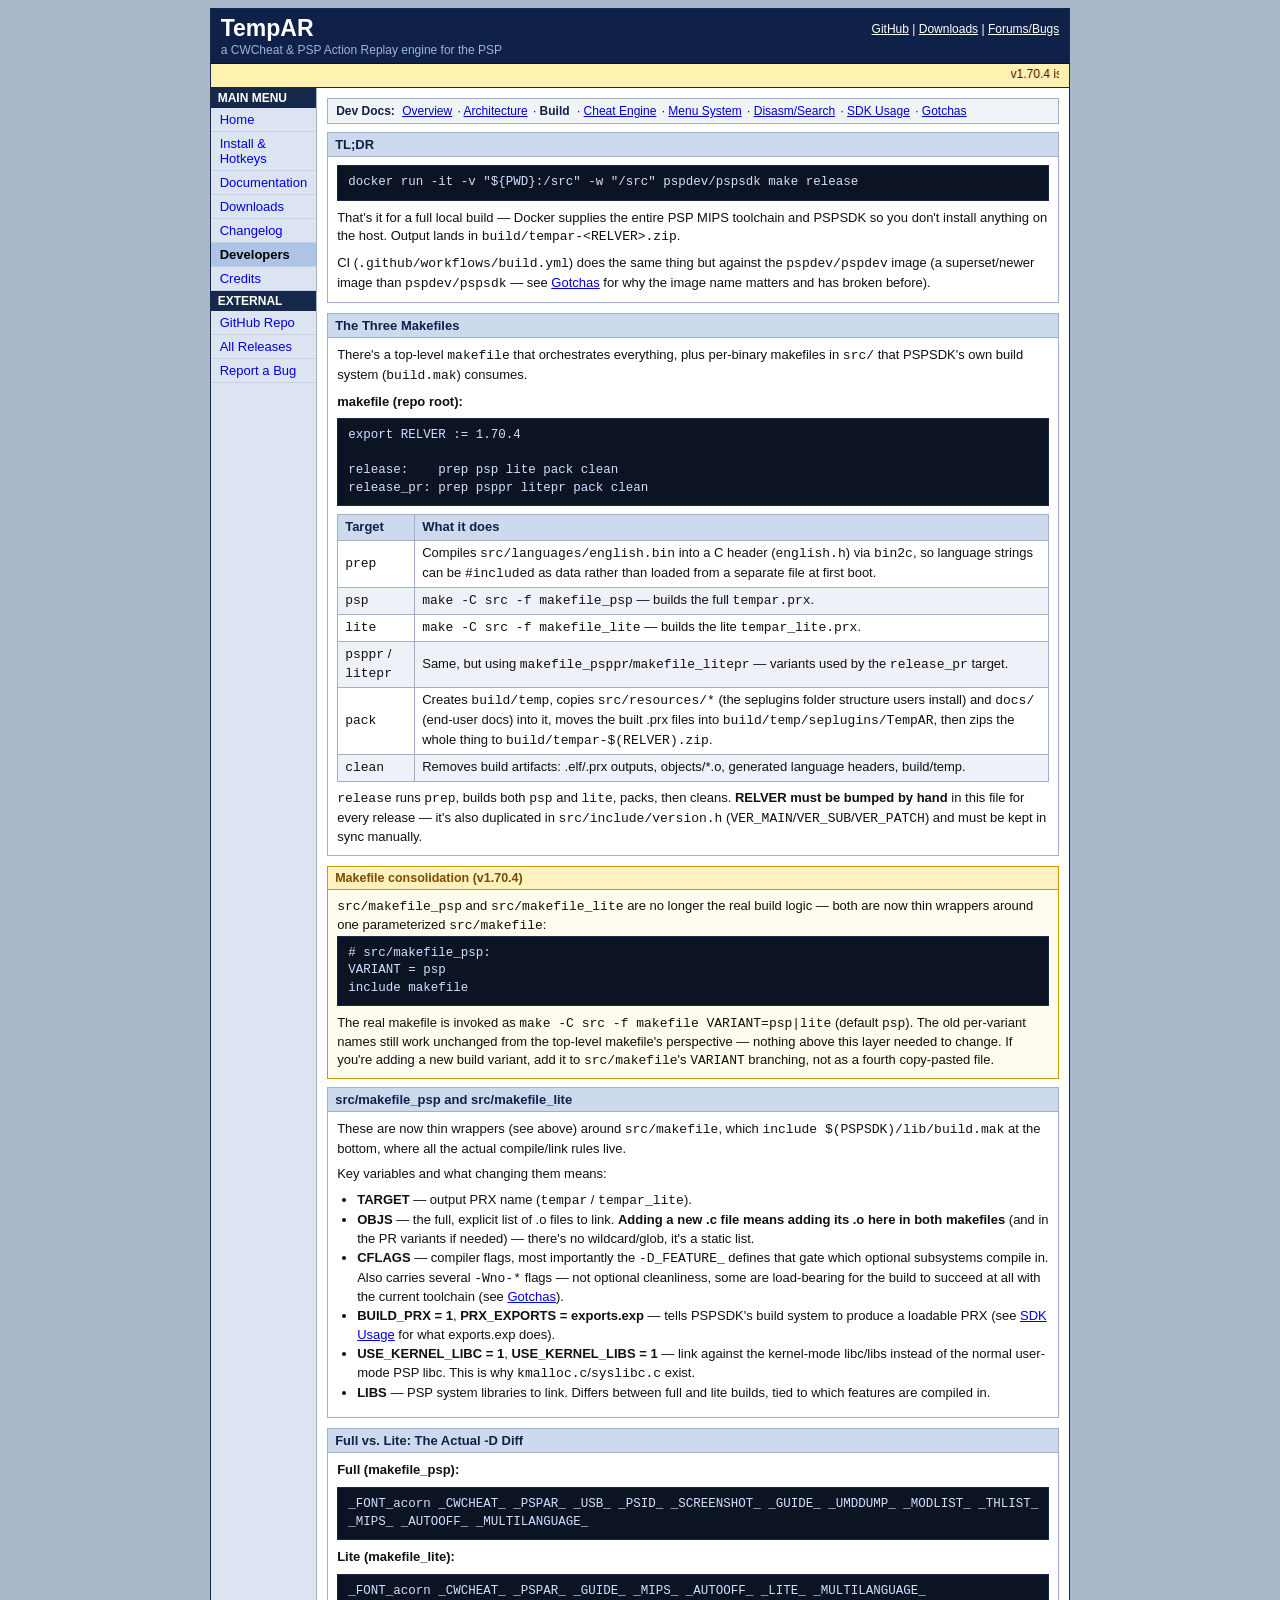
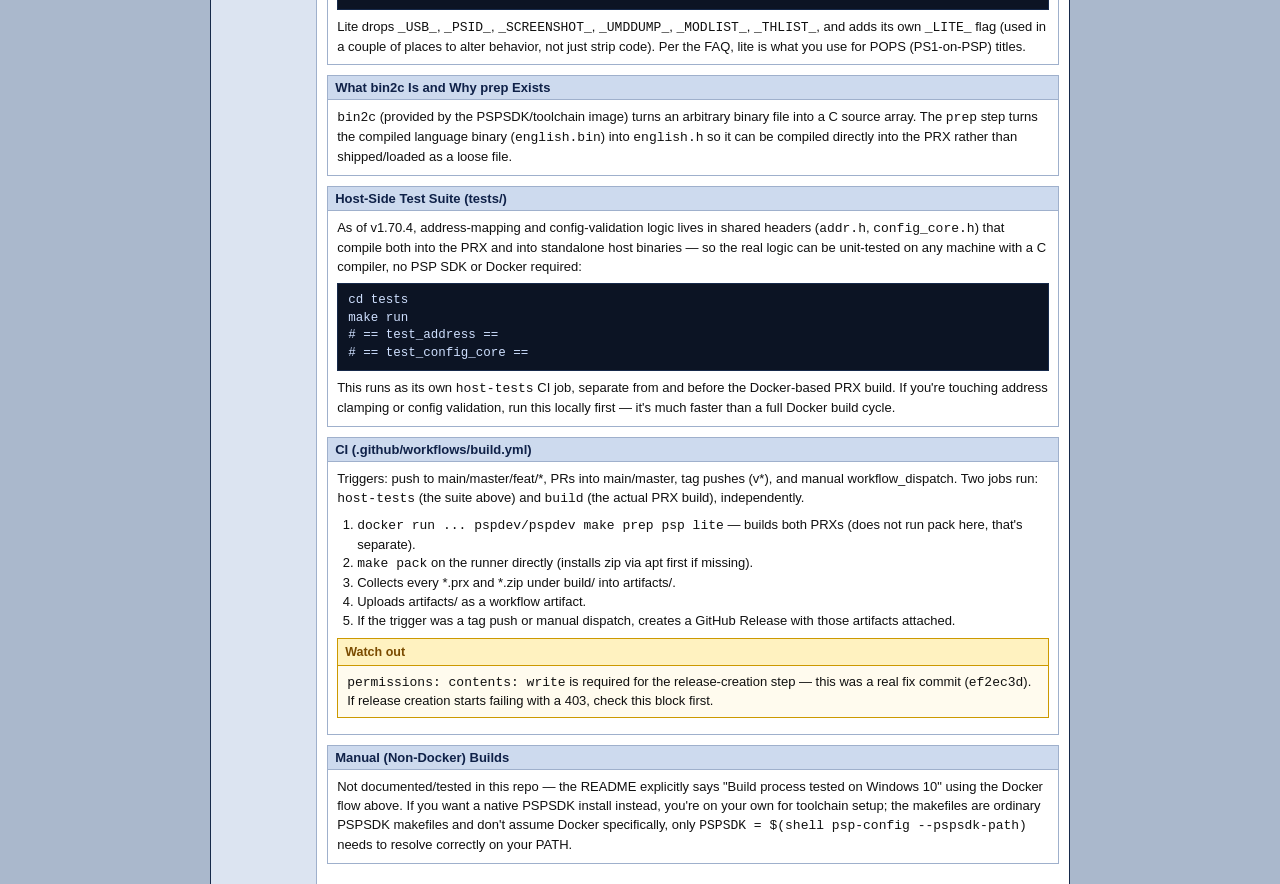
<file: site/dev-build.html>
<!DOCTYPE html>
<html lang="en">
<head>
<meta charset="UTF-8">
<title>Build System - TempAR Developer Docs</title>
<meta name="description" content="TempAR build system: Docker/PSPSDK build process, makefile targets explained, full vs. lite builds, and CI pipeline.">
<meta name="viewport" content="width=device-width, initial-scale=1">
<link rel="icon" href="data:image/svg+xml,%3Csvg xmlns='http://www.w3.org/2000/svg' viewBox='0 0 16 16'%3E%3Ctext x='1' y='13' font-size='13' fill='%230f2148'%3E%E2%96%B3%3C/text%3E%3C/svg%3E">
<link rel="stylesheet" href="style.css">
</head>
<body>

<table class="layout" cellpadding="0" cellspacing="0">
<tr><td class="banner">
  <table cellpadding="0" cellspacing="0"><tr>
    <td class="sitename">TempAR</td>
    <td class="navlinks">
      <a href="https://github.com/abduznik/tempar">GitHub</a> |
      <a href="downloads.html">Downloads</a> |
      <a href="https://github.com/abduznik/tempar/issues">Forums/Bugs</a>
    </td>
  </tr></table>
  <span class="tagline">a CWCheat &amp; PSP Action Replay engine for the PSP</span>
</td></tr>

<tr><td class="ticker">
  <marquee behavior="scroll" scrollamount="3">v1.70.4 is out now - crash recovery added - fixed a memory allocator bug that crashed GTA: Liberty City Stories - config self-heal - CWCheat + PSPAR in one plugin - works on CFW only, not OFW - full changelog inside</marquee>
</td></tr>

<tr><td>
<table cellpadding="0" cellspacing="0" style="width:100%;">
<tr>

<td class="navcol">
  <div class="navhead">MAIN MENU</div>
  <ul>
    <li><a href="index.html">Home</a></li>
    <li><a href="install.html">Install &amp; Hotkeys</a></li>
    <li><a href="docs.html">Documentation</a></li>
    <li><a href="downloads.html">Downloads</a></li>
    <li><a href="changelog.html">Changelog</a></li>
    <li><a href="develop.html" class="current">Developers</a></li>
    <li><a href="credits.html">Credits</a></li>
  </ul>
  <div class="navhead">EXTERNAL</div>
  <ul>
    <li><a href="https://github.com/abduznik/tempar">GitHub Repo</a></li>
    <li><a href="https://github.com/abduznik/tempar/releases">All Releases</a></li>
    <li><a href="https://github.com/abduznik/tempar/issues">Report a Bug</a></li>
  </ul>
</td>

<td class="maincol">

  <div class="subnav">
    <b>Dev Docs:</b>
    <a href="develop.html">Overview</a> &middot;
    <a href="dev-architecture.html">Architecture</a> &middot;
    <b>Build</b> &middot;
    <a href="dev-cheat-engine.html">Cheat Engine</a> &middot;
    <a href="dev-menu-system.html">Menu System</a> &middot;
    <a href="dev-disasm-search.html">Disasm/Search</a> &middot;
    <a href="dev-sdk-usage.html">SDK Usage</a> &middot;
    <a href="dev-gotchas.html">Gotchas</a>
  </div>

  <table class="panel">
    <tr><td class="panelhead">TL;DR</td></tr>
    <tr><td class="panelbody">
<pre class="code">docker run -it -v "${PWD}:/src" -w "/src" pspdev/pspsdk make release</pre>
      <p>
        That's it for a full local build &mdash; Docker supplies the entire PSP MIPS toolchain and
        PSPSDK so you don't install anything on the host. Output lands in
        <tt>build/tempar-&lt;RELVER&gt;.zip</tt>.
      </p>
      <p>
        CI (<tt>.github/workflows/build.yml</tt>) does the same thing but against the
        <tt>pspdev/pspdev</tt> image (a superset/newer image than <tt>pspdev/pspsdk</tt> &mdash;
        see <a href="dev-gotchas.html">Gotchas</a> for why the image name matters and has broken
        before).
      </p>
    </td></tr>
  </table>

  <table class="panel">
    <tr><td class="panelhead">The Three Makefiles</td></tr>
    <tr><td class="panelbody">
      <p>There's a top-level <tt>makefile</tt> that orchestrates everything, plus per-binary makefiles in <tt>src/</tt> that PSPSDK's own build system (<tt>build.mak</tt>) consumes.</p>
      <p><b>makefile (repo root):</b></p>
<pre class="code">export RELVER := 1.70.4

release:    prep psp lite pack clean
release_pr: prep psppr litepr pack clean</pre>
      <table class="data">
        <tr><th>Target</th><th>What it does</th></tr>
        <tr><td><tt>prep</tt></td><td>Compiles <tt>src/languages/english.bin</tt> into a C header (<tt>english.h</tt>) via <tt>bin2c</tt>, so language strings can be <tt>#include</tt>d as data rather than loaded from a separate file at first boot.</td></tr>
        <tr class="alt"><td><tt>psp</tt></td><td><tt>make -C src -f makefile_psp</tt> &mdash; builds the full <tt>tempar.prx</tt>.</td></tr>
        <tr><td><tt>lite</tt></td><td><tt>make -C src -f makefile_lite</tt> &mdash; builds the lite <tt>tempar_lite.prx</tt>.</td></tr>
        <tr class="alt"><td><tt>psppr</tt> / <tt>litepr</tt></td><td>Same, but using <tt>makefile_psppr</tt>/<tt>makefile_litepr</tt> &mdash; variants used by the <tt>release_pr</tt> target.</td></tr>
        <tr><td><tt>pack</tt></td><td>Creates <tt>build/temp</tt>, copies <tt>src/resources/*</tt> (the seplugins folder structure users install) and <tt>docs/</tt> (end-user docs) into it, moves the built .prx files into <tt>build/temp/seplugins/TempAR</tt>, then zips the whole thing to <tt>build/tempar-$(RELVER).zip</tt>.</td></tr>
        <tr class="alt"><td><tt>clean</tt></td><td>Removes build artifacts: .elf/.prx outputs, objects/*.o, generated language headers, build/temp.</td></tr>
      </table>
      <p><tt>release</tt> runs <tt>prep</tt>, builds both <tt>psp</tt> and <tt>lite</tt>, packs, then cleans. <b>RELVER must be bumped by hand</b> in this file for every release &mdash; it's also duplicated in <tt>src/include/version.h</tt> (<tt>VER_MAIN</tt>/<tt>VER_SUB</tt>/<tt>VER_PATCH</tt>) and must be kept in sync manually.</p>
    </td></tr>
  </table>

  <table class="callout">
    <tr><td class="callouthead">Makefile consolidation (v1.70.4)</td></tr>
    <tr><td class="calloutbody">
      <tt>src/makefile_psp</tt> and <tt>src/makefile_lite</tt> are no longer the real build logic
      &mdash; both are now thin wrappers around one parameterized <tt>src/makefile</tt>:
<pre class="code"># src/makefile_psp:
VARIANT = psp
include makefile</pre>
      The real makefile is invoked as <tt>make -C src -f makefile VARIANT=psp|lite</tt> (default
      <tt>psp</tt>). The old per-variant names still work unchanged from the top-level makefile's
      perspective &mdash; nothing above this layer needed to change. If you're adding a new build
      variant, add it to <tt>src/makefile</tt>'s <tt>VARIANT</tt> branching, not as a fourth
      copy-pasted file.
    </td></tr>
  </table>

  <table class="panel">
    <tr><td class="panelhead">src/makefile_psp and src/makefile_lite</td></tr>
    <tr><td class="panelbody">
      <p>These are now thin wrappers (see above) around <tt>src/makefile</tt>, which <tt>include $(PSPSDK)/lib/build.mak</tt> at the bottom, where all the actual compile/link rules live.</p>
      <p>Key variables and what changing them means:</p>
      <ul>
        <li><b>TARGET</b> &mdash; output PRX name (<tt>tempar</tt> / <tt>tempar_lite</tt>).</li>
        <li><b>OBJS</b> &mdash; the full, explicit list of .o files to link. <b>Adding a new .c file means adding its .o here in both makefiles</b> (and in the PR variants if needed) &mdash; there's no wildcard/glob, it's a static list.</li>
        <li><b>CFLAGS</b> &mdash; compiler flags, most importantly the <tt>-D_FEATURE_</tt> defines that gate which optional subsystems compile in. Also carries several <tt>-Wno-*</tt> flags &mdash; not optional cleanliness, some are load-bearing for the build to succeed at all with the current toolchain (see <a href="dev-gotchas.html">Gotchas</a>).</li>
        <li><b>BUILD_PRX = 1</b>, <b>PRX_EXPORTS = exports.exp</b> &mdash; tells PSPSDK's build system to produce a loadable PRX (see <a href="dev-sdk-usage.html">SDK Usage</a> for what exports.exp does).</li>
        <li><b>USE_KERNEL_LIBC = 1</b>, <b>USE_KERNEL_LIBS = 1</b> &mdash; link against the kernel-mode libc/libs instead of the normal user-mode PSP libc. This is why <tt>kmalloc.c</tt>/<tt>syslibc.c</tt> exist.</li>
        <li><b>LIBS</b> &mdash; PSP system libraries to link. Differs between full and lite builds, tied to which features are compiled in.</li>
      </ul>
    </td></tr>
  </table>

  <table class="panel">
    <tr><td class="panelhead">Full vs. Lite: The Actual -D Diff</td></tr>
    <tr><td class="panelbody">
      <p><b>Full (makefile_psp):</b></p>
<pre class="code">_FONT_acorn _CWCHEAT_ _PSPAR_ _USB_ _PSID_ _SCREENSHOT_ _GUIDE_ _UMDDUMP_ _MODLIST_ _THLIST_
_MIPS_ _AUTOOFF_ _MULTILANGUAGE_</pre>
      <p><b>Lite (makefile_lite):</b></p>
<pre class="code">_FONT_acorn _CWCHEAT_ _PSPAR_ _GUIDE_ _MIPS_ _AUTOOFF_ _LITE_ _MULTILANGUAGE_</pre>
      <p>
        Lite drops <tt>_USB_</tt>, <tt>_PSID_</tt>, <tt>_SCREENSHOT_</tt>, <tt>_UMDDUMP_</tt>,
        <tt>_MODLIST_</tt>, <tt>_THLIST_</tt>, and adds its own <tt>_LITE_</tt> flag (used in a
        couple of places to alter behavior, not just strip code). Per the FAQ, lite is what you
        use for POPS (PS1-on-PSP) titles.
      </p>
    </td></tr>
  </table>

  <table class="panel">
    <tr><td class="panelhead">What bin2c Is and Why prep Exists</td></tr>
    <tr><td class="panelbody">
      <p>
        <tt>bin2c</tt> (provided by the PSPSDK/toolchain image) turns an arbitrary binary file into
        a C source array. The <tt>prep</tt> step turns the compiled language binary
        (<tt>english.bin</tt>) into <tt>english.h</tt> so it can be compiled directly into the PRX
        rather than shipped/loaded as a loose file.
      </p>
    </td></tr>
  </table>

  <table class="panel">
    <tr><td class="panelhead">Host-Side Test Suite (tests/)</td></tr>
    <tr><td class="panelbody">
      <p>
        As of v1.70.4, address-mapping and config-validation logic lives in shared headers
        (<tt>addr.h</tt>, <tt>config_core.h</tt>) that compile both into the PRX and into standalone
        host binaries &mdash; so the real logic can be unit-tested on any machine with a C compiler,
        no PSP SDK or Docker required:
      </p>
<pre class="code">cd tests
make run
# == test_address ==
# == test_config_core ==</pre>
      <p>
        This runs as its own <tt>host-tests</tt> CI job, separate from and before the Docker-based
        PRX build. If you're touching address clamping or config validation, run this locally first
        &mdash; it's much faster than a full Docker build cycle.
      </p>
    </td></tr>
  </table>

  <table class="panel">
    <tr><td class="panelhead">CI (.github/workflows/build.yml)</td></tr>
    <tr><td class="panelbody">
      <p>Triggers: push to main/master/feat/*, PRs into main/master, tag pushes (v*), and manual workflow_dispatch. Two jobs run: <tt>host-tests</tt> (the suite above) and <tt>build</tt> (the actual PRX build), independently.</p>
      <ol>
        <li><tt>docker run ... pspdev/pspdev make prep psp lite</tt> &mdash; builds both PRXs (does not run pack here, that's separate).</li>
        <li><tt>make pack</tt> on the runner directly (installs zip via apt first if missing).</li>
        <li>Collects every *.prx and *.zip under build/ into artifacts/.</li>
        <li>Uploads artifacts/ as a workflow artifact.</li>
        <li>If the trigger was a tag push or manual dispatch, creates a GitHub Release with those artifacts attached.</li>
      </ol>
      <table class="callout">
        <tr><td class="callouthead">Watch out</td></tr>
        <tr><td class="calloutbody"><tt>permissions: contents: write</tt> is required for the release-creation step &mdash; this was a real fix commit (<tt>ef2ec3d</tt>). If release creation starts failing with a 403, check this block first.</td></tr>
      </table>
    </td></tr>
  </table>

  <table class="panel">
    <tr><td class="panelhead">Manual (Non-Docker) Builds</td></tr>
    <tr><td class="panelbody">
      <p>
        Not documented/tested in this repo &mdash; the README explicitly says "Build process tested
        on Windows 10" using the Docker flow above. If you want a native PSPSDK install instead,
        you're on your own for toolchain setup; the makefiles are ordinary PSPSDK makefiles and
        don't assume Docker specifically, only <tt>PSPSDK = $(shell psp-config --pspsdk-path)</tt>
        needs to resolve correctly on your PATH.
      </p>
    </td></tr>
  </table>

</td>
</tr>
</table>
</td></tr>

<tr><td class="footer">
  TempAR &copy; abduznik &middot; <a href="https://github.com/abduznik/tempar/blob/master/docs/LICENSE">license</a> &middot; not affiliated with Sony Interactive Entertainment &middot; <a href="https://github.com/abduznik/tempar">source on GitHub</a>
</td></tr>

</table>

</body>
</html>
</file>
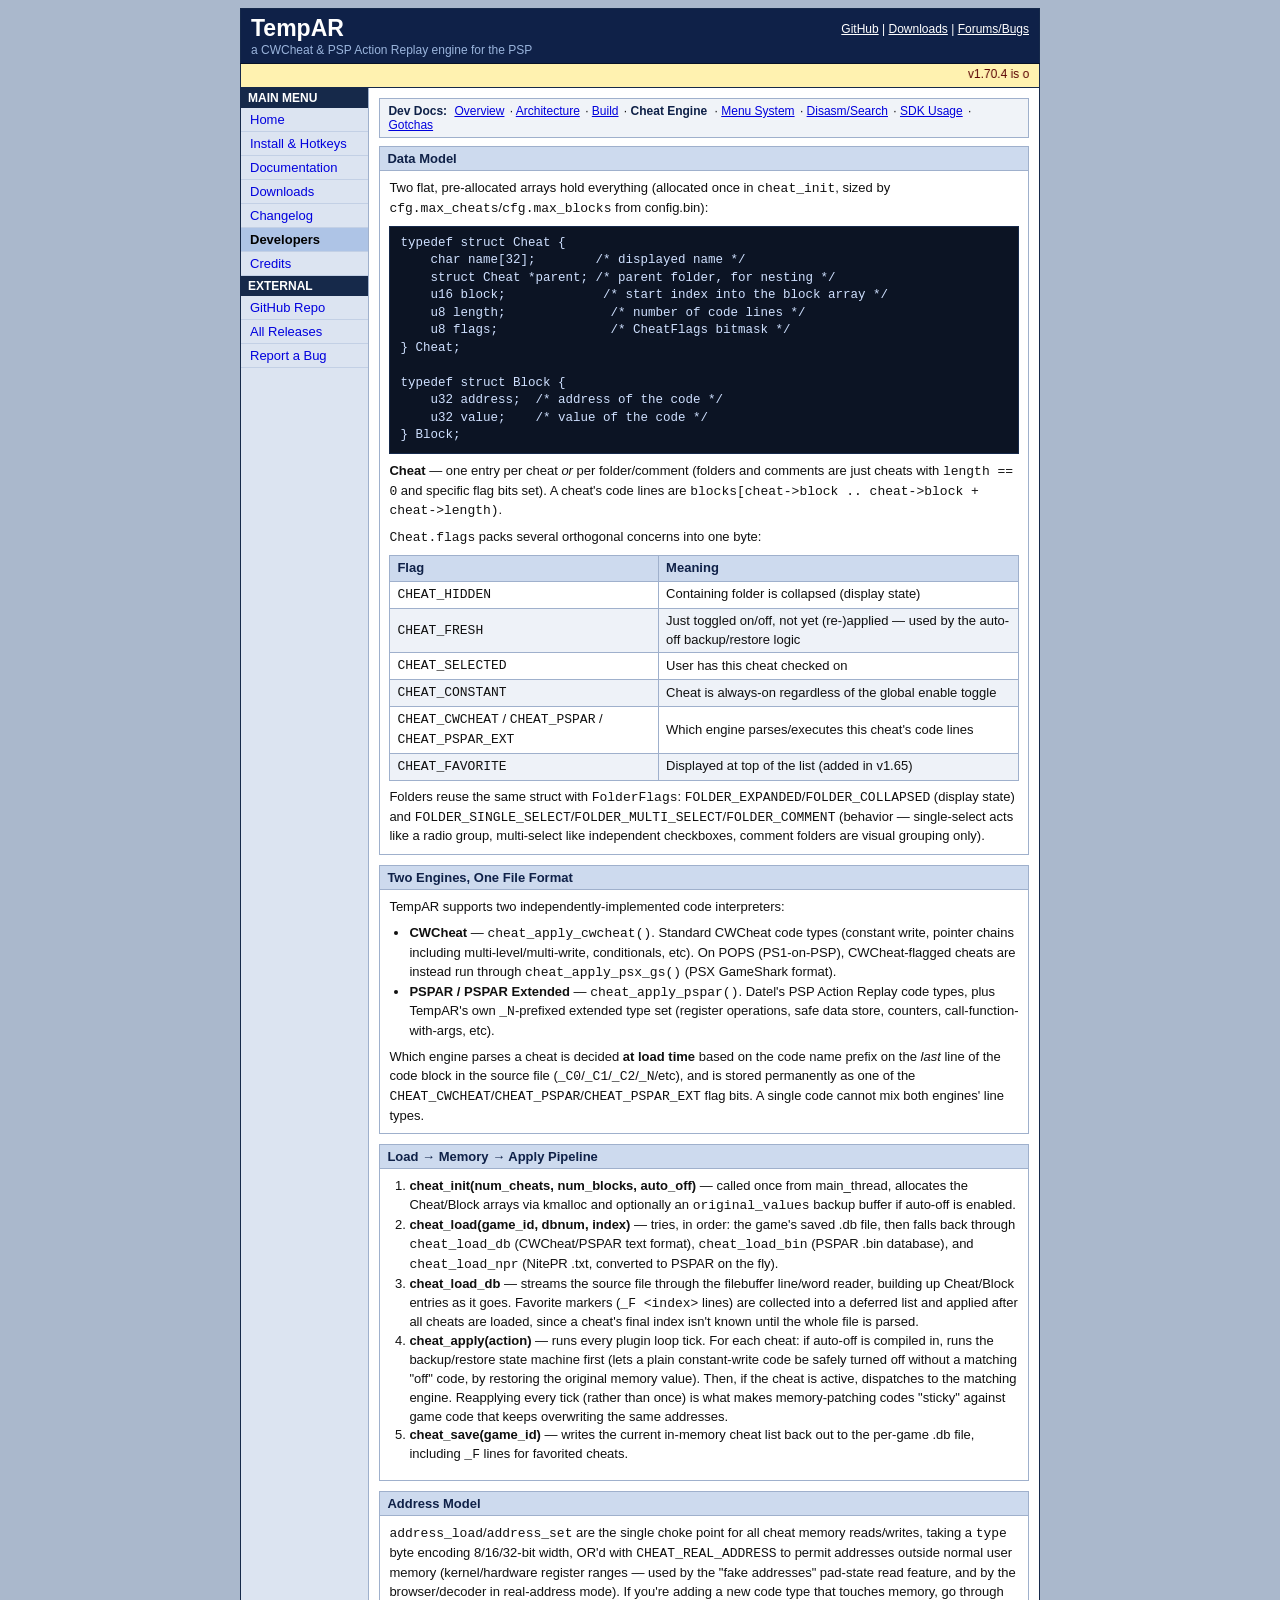
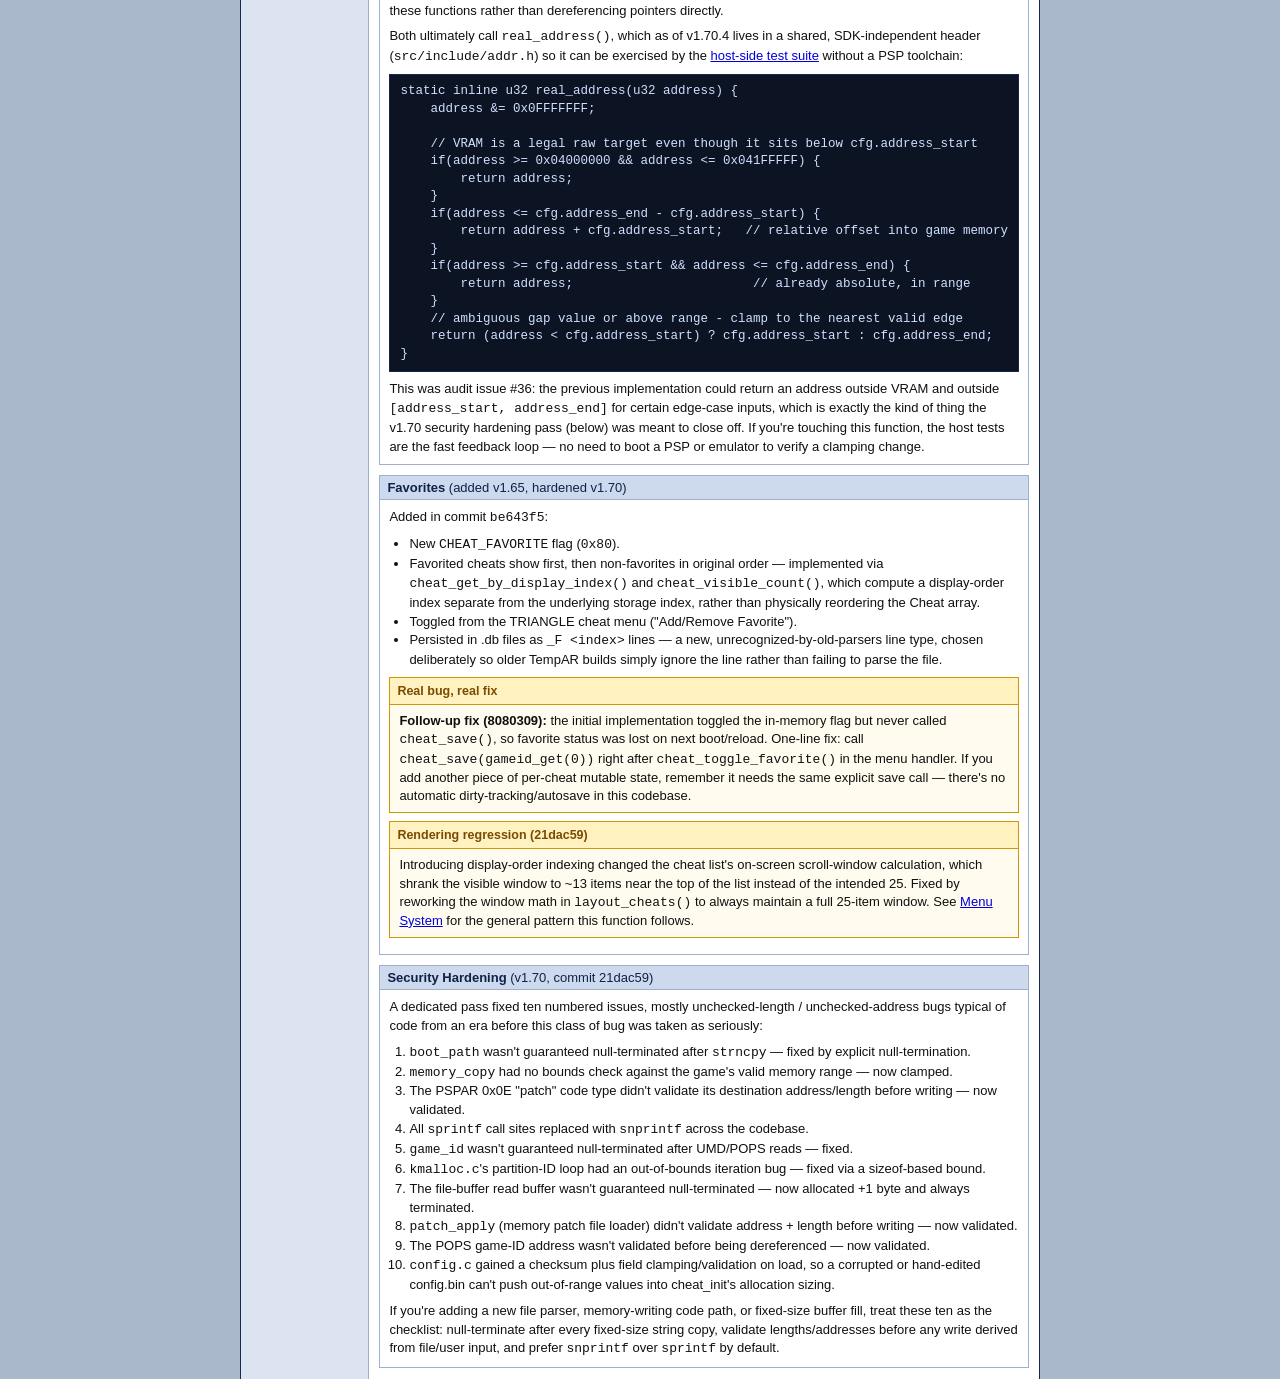
<file: site/dev-cheat-engine.html>
<!DOCTYPE html>
<html lang="en">
<head>
<meta charset="UTF-8">
<title>Cheat Engine Internals - TempAR Developer Docs</title>
<meta name="description" content="TempAR cheat engine internals: Cheat/Block data model, CWCheat vs PSPAR, load/apply/save pipeline, favorites, and v1.70 security hardening.">
<meta name="viewport" content="width=device-width, initial-scale=1">
<link rel="icon" href="data:image/svg+xml,%3Csvg xmlns='http://www.w3.org/2000/svg' viewBox='0 0 16 16'%3E%3Ctext x='1' y='13' font-size='13' fill='%230f2148'%3E%E2%96%B3%3C/text%3E%3C/svg%3E">
<link rel="stylesheet" href="style.css">
</head>
<body>

<table class="layout" cellpadding="0" cellspacing="0">
<tr><td class="banner">
  <table cellpadding="0" cellspacing="0"><tr>
    <td class="sitename">TempAR</td>
    <td class="navlinks">
      <a href="https://github.com/abduznik/tempar">GitHub</a> |
      <a href="downloads.html">Downloads</a> |
      <a href="https://github.com/abduznik/tempar/issues">Forums/Bugs</a>
    </td>
  </tr></table>
  <span class="tagline">a CWCheat &amp; PSP Action Replay engine for the PSP</span>
</td></tr>

<tr><td class="ticker">
  <marquee behavior="scroll" scrollamount="3">v1.70.4 is out now - crash recovery added - fixed a memory allocator bug that crashed GTA: Liberty City Stories - config self-heal - CWCheat + PSPAR in one plugin - works on CFW only, not OFW - full changelog inside</marquee>
</td></tr>

<tr><td>
<table cellpadding="0" cellspacing="0" style="width:100%;">
<tr>

<td class="navcol">
  <div class="navhead">MAIN MENU</div>
  <ul>
    <li><a href="index.html">Home</a></li>
    <li><a href="install.html">Install &amp; Hotkeys</a></li>
    <li><a href="docs.html">Documentation</a></li>
    <li><a href="downloads.html">Downloads</a></li>
    <li><a href="changelog.html">Changelog</a></li>
    <li><a href="develop.html" class="current">Developers</a></li>
    <li><a href="credits.html">Credits</a></li>
  </ul>
  <div class="navhead">EXTERNAL</div>
  <ul>
    <li><a href="https://github.com/abduznik/tempar">GitHub Repo</a></li>
    <li><a href="https://github.com/abduznik/tempar/releases">All Releases</a></li>
    <li><a href="https://github.com/abduznik/tempar/issues">Report a Bug</a></li>
  </ul>
</td>

<td class="maincol">

  <div class="subnav">
    <b>Dev Docs:</b>
    <a href="develop.html">Overview</a> &middot;
    <a href="dev-architecture.html">Architecture</a> &middot;
    <a href="dev-build.html">Build</a> &middot;
    <b>Cheat Engine</b> &middot;
    <a href="dev-menu-system.html">Menu System</a> &middot;
    <a href="dev-disasm-search.html">Disasm/Search</a> &middot;
    <a href="dev-sdk-usage.html">SDK Usage</a> &middot;
    <a href="dev-gotchas.html">Gotchas</a>
  </div>

  <table class="panel">
    <tr><td class="panelhead">Data Model</td></tr>
    <tr><td class="panelbody">
      <p>Two flat, pre-allocated arrays hold everything (allocated once in <tt>cheat_init</tt>, sized by <tt>cfg.max_cheats</tt>/<tt>cfg.max_blocks</tt> from config.bin):</p>
<pre class="code">typedef struct Cheat {
    char name[32];        /* displayed name */
    struct Cheat *parent; /* parent folder, for nesting */
    u16 block;             /* start index into the block array */
    u8 length;              /* number of code lines */
    u8 flags;               /* CheatFlags bitmask */
} Cheat;

typedef struct Block {
    u32 address;  /* address of the code */
    u32 value;    /* value of the code */
} Block;</pre>
      <p>
        <b>Cheat</b> &mdash; one entry per cheat <i>or</i> per folder/comment (folders and comments
        are just cheats with <tt>length == 0</tt> and specific flag bits set). A cheat's code lines
        are <tt>blocks[cheat-&gt;block .. cheat-&gt;block + cheat-&gt;length)</tt>.
      </p>
      <p><tt>Cheat.flags</tt> packs several orthogonal concerns into one byte:</p>
      <table class="data">
        <tr><th>Flag</th><th>Meaning</th></tr>
        <tr><td><tt>CHEAT_HIDDEN</tt></td><td>Containing folder is collapsed (display state)</td></tr>
        <tr class="alt"><td><tt>CHEAT_FRESH</tt></td><td>Just toggled on/off, not yet (re-)applied &mdash; used by the auto-off backup/restore logic</td></tr>
        <tr><td><tt>CHEAT_SELECTED</tt></td><td>User has this cheat checked on</td></tr>
        <tr class="alt"><td><tt>CHEAT_CONSTANT</tt></td><td>Cheat is always-on regardless of the global enable toggle</td></tr>
        <tr><td><tt>CHEAT_CWCHEAT</tt> / <tt>CHEAT_PSPAR</tt> / <tt>CHEAT_PSPAR_EXT</tt></td><td>Which engine parses/executes this cheat's code lines</td></tr>
        <tr class="alt"><td><tt>CHEAT_FAVORITE</tt></td><td>Displayed at top of the list (added in v1.65)</td></tr>
      </table>
      <p>Folders reuse the same struct with <tt>FolderFlags</tt>: <tt>FOLDER_EXPANDED</tt>/<tt>FOLDER_COLLAPSED</tt> (display state) and <tt>FOLDER_SINGLE_SELECT</tt>/<tt>FOLDER_MULTI_SELECT</tt>/<tt>FOLDER_COMMENT</tt> (behavior &mdash; single-select acts like a radio group, multi-select like independent checkboxes, comment folders are visual grouping only).</p>
    </td></tr>
  </table>

  <table class="panel">
    <tr><td class="panelhead">Two Engines, One File Format</td></tr>
    <tr><td class="panelbody">
      <p>TempAR supports two independently-implemented code interpreters:</p>
      <ul>
        <li><b>CWCheat</b> &mdash; <tt>cheat_apply_cwcheat()</tt>. Standard CWCheat code types (constant write, pointer chains including multi-level/multi-write, conditionals, etc). On POPS (PS1-on-PSP), CWCheat-flagged cheats are instead run through <tt>cheat_apply_psx_gs()</tt> (PSX GameShark format).</li>
        <li><b>PSPAR / PSPAR Extended</b> &mdash; <tt>cheat_apply_pspar()</tt>. Datel's PSP Action Replay code types, plus TempAR's own <tt>_N</tt>-prefixed extended type set (register operations, safe data store, counters, call-function-with-args, etc).</li>
      </ul>
      <p>
        Which engine parses a cheat is decided <b>at load time</b> based on the code name prefix on
        the <i>last</i> line of the code block in the source file (<tt>_C0</tt>/<tt>_C1</tt>/<tt>_C2</tt>/<tt>_N</tt>/etc), and is stored permanently as one of the <tt>CHEAT_CWCHEAT</tt>/<tt>CHEAT_PSPAR</tt>/<tt>CHEAT_PSPAR_EXT</tt> flag bits. A single code cannot mix both engines' line types.
      </p>
    </td></tr>
  </table>

  <table class="panel">
    <tr><td class="panelhead">Load &rarr; Memory &rarr; Apply Pipeline</td></tr>
    <tr><td class="panelbody">
      <ol>
        <li><b>cheat_init(num_cheats, num_blocks, auto_off)</b> &mdash; called once from main_thread, allocates the Cheat/Block arrays via kmalloc and optionally an <tt>original_values</tt> backup buffer if auto-off is enabled.</li>
        <li><b>cheat_load(game_id, dbnum, index)</b> &mdash; tries, in order: the game's saved .db file, then falls back through <tt>cheat_load_db</tt> (CWCheat/PSPAR text format), <tt>cheat_load_bin</tt> (PSPAR .bin database), and <tt>cheat_load_npr</tt> (NitePR .txt, converted to PSPAR on the fly).</li>
        <li><b>cheat_load_db</b> &mdash; streams the source file through the filebuffer line/word reader, building up Cheat/Block entries as it goes. Favorite markers (<tt>_F &lt;index&gt;</tt> lines) are collected into a deferred list and applied after all cheats are loaded, since a cheat's final index isn't known until the whole file is parsed.</li>
        <li><b>cheat_apply(action)</b> &mdash; runs every plugin loop tick. For each cheat: if auto-off is compiled in, runs the backup/restore state machine first (lets a plain constant-write code be safely turned off without a matching "off" code, by restoring the original memory value). Then, if the cheat is active, dispatches to the matching engine. Reapplying every tick (rather than once) is what makes memory-patching codes "sticky" against game code that keeps overwriting the same addresses.</li>
        <li><b>cheat_save(game_id)</b> &mdash; writes the current in-memory cheat list back out to the per-game .db file, including <tt>_F</tt> lines for favorited cheats.</li>
      </ol>
    </td></tr>
  </table>

  <table class="panel">
    <tr><td class="panelhead">Address Model</td></tr>
    <tr><td class="panelbody">
      <p>
        <tt>address_load</tt>/<tt>address_set</tt> are the single choke point for all cheat memory
        reads/writes, taking a <tt>type</tt> byte encoding 8/16/32-bit width, OR'd with
        <tt>CHEAT_REAL_ADDRESS</tt> to permit addresses outside normal user memory (kernel/hardware
        register ranges &mdash; used by the "fake addresses" pad-state read feature, and by the
        browser/decoder in real-address mode). If you're adding a new code type that touches
        memory, go through these functions rather than dereferencing pointers directly.
      </p>
      <p>
        Both ultimately call <tt>real_address()</tt>, which as of v1.70.4 lives in a shared,
        SDK-independent header (<tt>src/include/addr.h</tt>) so it can be exercised by the
        <a href="dev-build.html">host-side test suite</a> without a PSP toolchain:
      </p>
<pre class="code">static inline u32 real_address(u32 address) {
    address &amp;= 0x0FFFFFFF;

    // VRAM is a legal raw target even though it sits below cfg.address_start
    if(address &gt;= 0x04000000 &amp;&amp; address &lt;= 0x041FFFFF) {
        return address;
    }
    if(address &lt;= cfg.address_end - cfg.address_start) {
        return address + cfg.address_start;   // relative offset into game memory
    }
    if(address &gt;= cfg.address_start &amp;&amp; address &lt;= cfg.address_end) {
        return address;                        // already absolute, in range
    }
    // ambiguous gap value or above range - clamp to the nearest valid edge
    return (address &lt; cfg.address_start) ? cfg.address_start : cfg.address_end;
}</pre>
      <p>
        This was audit issue #36: the previous implementation could return an address outside VRAM
        and outside <tt>[address_start, address_end]</tt> for certain edge-case inputs, which is
        exactly the kind of thing the v1.70 security hardening pass (below) was meant to close off.
        If you're touching this function, the host tests are the fast feedback loop &mdash; no need
        to boot a PSP or emulator to verify a clamping change.
      </p>
    </td></tr>
  </table>

  <table class="panel">
    <tr><td class="panelhead">Favorites <span style="font-weight:normal;">(added v1.65, hardened v1.70)</span></td></tr>
    <tr><td class="panelbody">
      <p>Added in commit <tt>be643f5</tt>:</p>
      <ul>
        <li>New <tt>CHEAT_FAVORITE</tt> flag (<tt>0x80</tt>).</li>
        <li>Favorited cheats show first, then non-favorites in original order &mdash; implemented via <tt>cheat_get_by_display_index()</tt> and <tt>cheat_visible_count()</tt>, which compute a display-order index separate from the underlying storage index, rather than physically reordering the Cheat array.</li>
        <li>Toggled from the TRIANGLE cheat menu ("Add/Remove Favorite").</li>
        <li>Persisted in .db files as <tt>_F &lt;index&gt;</tt> lines &mdash; a new, unrecognized-by-old-parsers line type, chosen deliberately so older TempAR builds simply ignore the line rather than failing to parse the file.</li>
      </ul>
      <table class="callout">
        <tr><td class="callouthead">Real bug, real fix</td></tr>
        <tr><td class="calloutbody">
          <b>Follow-up fix (8080309):</b> the initial implementation toggled the in-memory flag but
          never called <tt>cheat_save()</tt>, so favorite status was lost on next boot/reload.
          One-line fix: call <tt>cheat_save(gameid_get(0))</tt> right after
          <tt>cheat_toggle_favorite()</tt> in the menu handler. If you add another piece of
          per-cheat mutable state, remember it needs the same explicit save call &mdash; there's no
          automatic dirty-tracking/autosave in this codebase.
        </td></tr>
      </table>
      <table class="callout">
        <tr><td class="callouthead">Rendering regression (21dac59)</td></tr>
        <tr><td class="calloutbody">
          Introducing display-order indexing changed the cheat list's on-screen scroll-window
          calculation, which shrank the visible window to ~13 items near the top of the list
          instead of the intended 25. Fixed by reworking the window math in
          <tt>layout_cheats()</tt> to always maintain a full 25-item window. See
          <a href="dev-menu-system.html">Menu System</a> for the general pattern this function
          follows.
        </td></tr>
      </table>
    </td></tr>
  </table>

  <table class="panel">
    <tr><td class="panelhead">Security Hardening <span style="font-weight:normal;">(v1.70, commit 21dac59)</span></td></tr>
    <tr><td class="panelbody">
      <p>A dedicated pass fixed ten numbered issues, mostly unchecked-length / unchecked-address bugs typical of code from an era before this class of bug was taken as seriously:</p>
      <ol>
        <li><tt>boot_path</tt> wasn't guaranteed null-terminated after <tt>strncpy</tt> &mdash; fixed by explicit null-termination.</li>
        <li><tt>memory_copy</tt> had no bounds check against the game's valid memory range &mdash; now clamped.</li>
        <li>The PSPAR 0x0E "patch" code type didn't validate its destination address/length before writing &mdash; now validated.</li>
        <li>All <tt>sprintf</tt> call sites replaced with <tt>snprintf</tt> across the codebase.</li>
        <li><tt>game_id</tt> wasn't guaranteed null-terminated after UMD/POPS reads &mdash; fixed.</li>
        <li><tt>kmalloc.c</tt>'s partition-ID loop had an out-of-bounds iteration bug &mdash; fixed via a sizeof-based bound.</li>
        <li>The file-buffer read buffer wasn't guaranteed null-terminated &mdash; now allocated +1 byte and always terminated.</li>
        <li><tt>patch_apply</tt> (memory patch file loader) didn't validate address + length before writing &mdash; now validated.</li>
        <li>The POPS game-ID address wasn't validated before being dereferenced &mdash; now validated.</li>
        <li><tt>config.c</tt> gained a checksum plus field clamping/validation on load, so a corrupted or hand-edited config.bin can't push out-of-range values into cheat_init's allocation sizing.</li>
      </ol>
      <p>If you're adding a new file parser, memory-writing code path, or fixed-size buffer fill, treat these ten as the checklist: null-terminate after every fixed-size string copy, validate lengths/addresses before any write derived from file/user input, and prefer <tt>snprintf</tt> over <tt>sprintf</tt> by default.</p>
    </td></tr>
  </table>

</td>
</tr>
</table>
</td></tr>

<tr><td class="footer">
  TempAR &copy; abduznik &middot; <a href="https://github.com/abduznik/tempar/blob/master/docs/LICENSE">license</a> &middot; not affiliated with Sony Interactive Entertainment &middot; <a href="https://github.com/abduznik/tempar">source on GitHub</a>
</td></tr>

</table>

</body>
</html>
</file>
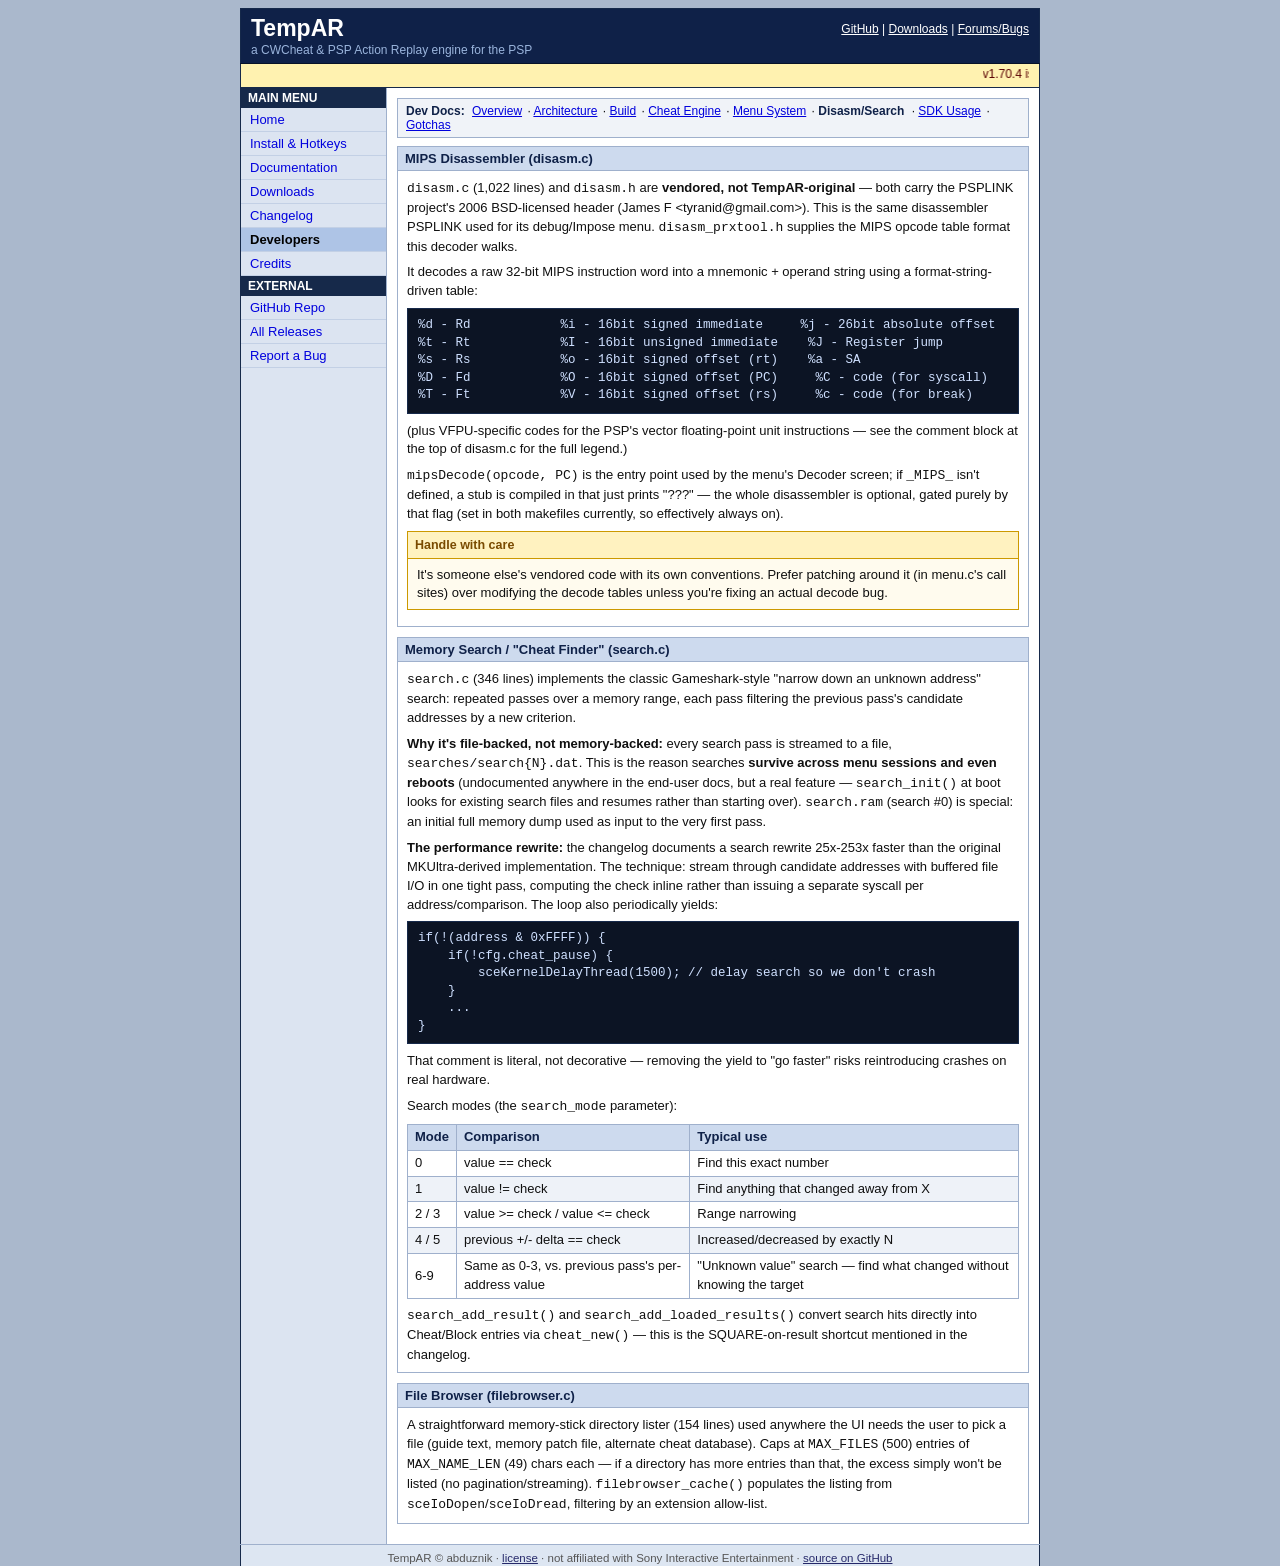
<file: site/dev-disasm-search.html>
<!DOCTYPE html>
<html lang="en">
<head>
<meta charset="UTF-8">
<title>Disassembler, Search &amp; Browser - TempAR Developer Docs</title>
<meta name="description" content="TempAR's MIPS disassembler, file-backed memory search engine, and file browser internals.">
<meta name="viewport" content="width=device-width, initial-scale=1">
<link rel="icon" href="data:image/svg+xml,%3Csvg xmlns='http://www.w3.org/2000/svg' viewBox='0 0 16 16'%3E%3Ctext x='1' y='13' font-size='13' fill='%230f2148'%3E%E2%96%B3%3C/text%3E%3C/svg%3E">
<link rel="stylesheet" href="style.css">
</head>
<body>

<table class="layout" cellpadding="0" cellspacing="0">
<tr><td class="banner">
  <table cellpadding="0" cellspacing="0"><tr>
    <td class="sitename">TempAR</td>
    <td class="navlinks">
      <a href="https://github.com/abduznik/tempar">GitHub</a> |
      <a href="downloads.html">Downloads</a> |
      <a href="https://github.com/abduznik/tempar/issues">Forums/Bugs</a>
    </td>
  </tr></table>
  <span class="tagline">a CWCheat &amp; PSP Action Replay engine for the PSP</span>
</td></tr>

<tr><td class="ticker">
  <marquee behavior="scroll" scrollamount="3">v1.70.4 is out now - crash recovery added - fixed a memory allocator bug that crashed GTA: Liberty City Stories - config self-heal - CWCheat + PSPAR in one plugin - works on CFW only, not OFW - full changelog inside</marquee>
</td></tr>

<tr><td>
<table cellpadding="0" cellspacing="0" style="width:100%;">
<tr>

<td class="navcol">
  <div class="navhead">MAIN MENU</div>
  <ul>
    <li><a href="index.html">Home</a></li>
    <li><a href="install.html">Install &amp; Hotkeys</a></li>
    <li><a href="docs.html">Documentation</a></li>
    <li><a href="downloads.html">Downloads</a></li>
    <li><a href="changelog.html">Changelog</a></li>
    <li><a href="develop.html" class="current">Developers</a></li>
    <li><a href="credits.html">Credits</a></li>
  </ul>
  <div class="navhead">EXTERNAL</div>
  <ul>
    <li><a href="https://github.com/abduznik/tempar">GitHub Repo</a></li>
    <li><a href="https://github.com/abduznik/tempar/releases">All Releases</a></li>
    <li><a href="https://github.com/abduznik/tempar/issues">Report a Bug</a></li>
  </ul>
</td>

<td class="maincol">

  <div class="subnav">
    <b>Dev Docs:</b>
    <a href="develop.html">Overview</a> &middot;
    <a href="dev-architecture.html">Architecture</a> &middot;
    <a href="dev-build.html">Build</a> &middot;
    <a href="dev-cheat-engine.html">Cheat Engine</a> &middot;
    <a href="dev-menu-system.html">Menu System</a> &middot;
    <b>Disasm/Search</b> &middot;
    <a href="dev-sdk-usage.html">SDK Usage</a> &middot;
    <a href="dev-gotchas.html">Gotchas</a>
  </div>

  <table class="panel">
    <tr><td class="panelhead">MIPS Disassembler (disasm.c)</td></tr>
    <tr><td class="panelbody">
      <p>
        <tt>disasm.c</tt> (1,022 lines) and <tt>disasm.h</tt> are <b>vendored, not
        TempAR-original</b> &mdash; both carry the PSPLINK project's 2006 BSD-licensed header
        (James F &lt;tyranid@gmail.com&gt;). This is the same disassembler PSPLINK used for its
        debug/Impose menu. <tt>disasm_prxtool.h</tt> supplies the MIPS opcode table format this
        decoder walks.
      </p>
      <p>It decodes a raw 32-bit MIPS instruction word into a mnemonic + operand string using a format-string-driven table:</p>
<pre class="code">%d - Rd            %i - 16bit signed immediate     %j - 26bit absolute offset
%t - Rt            %I - 16bit unsigned immediate    %J - Register jump
%s - Rs            %o - 16bit signed offset (rt)    %a - SA
%D - Fd            %O - 16bit signed offset (PC)     %C - code (for syscall)
%T - Ft            %V - 16bit signed offset (rs)     %c - code (for break)</pre>
      <p>
        (plus VFPU-specific codes for the PSP's vector floating-point unit instructions &mdash; see
        the comment block at the top of disasm.c for the full legend.)
      </p>
      <p>
        <tt>mipsDecode(opcode, PC)</tt> is the entry point used by the menu's Decoder screen; if
        <tt>_MIPS_</tt> isn't defined, a stub is compiled in that just prints "???" &mdash; the
        whole disassembler is optional, gated purely by that flag (set in both makefiles
        currently, so effectively always on).
      </p>
      <table class="callout">
        <tr><td class="callouthead">Handle with care</td></tr>
        <tr><td class="calloutbody">It's someone else's vendored code with its own conventions. Prefer patching around it (in menu.c's call sites) over modifying the decode tables unless you're fixing an actual decode bug.</td></tr>
      </table>
    </td></tr>
  </table>

  <table class="panel">
    <tr><td class="panelhead">Memory Search / "Cheat Finder" (search.c)</td></tr>
    <tr><td class="panelbody">
      <p>
        <tt>search.c</tt> (346 lines) implements the classic Gameshark-style "narrow down an
        unknown address" search: repeated passes over a memory range, each pass filtering the
        previous pass's candidate addresses by a new criterion.
      </p>
      <p><b>Why it's file-backed, not memory-backed:</b> every search pass is streamed to a file, <tt>searches/search{N}.dat</tt>. This is the reason searches <b>survive across menu sessions and even reboots</b> (undocumented anywhere in the end-user docs, but a real feature &mdash; <tt>search_init()</tt> at boot looks for existing search files and resumes rather than starting over). <tt>search.ram</tt> (search #0) is special: an initial full memory dump used as input to the very first pass.</p>
      <p><b>The performance rewrite:</b> the changelog documents a search rewrite 25x-253x faster than the original MKUltra-derived implementation. The technique: stream through candidate addresses with buffered file I/O in one tight pass, computing the check inline rather than issuing a separate syscall per address/comparison. The loop also periodically yields:</p>
<pre class="code">if(!(address &amp; 0xFFFF)) {
    if(!cfg.cheat_pause) {
        sceKernelDelayThread(1500); // delay search so we don't crash
    }
    ...
}</pre>
      <p>That comment is literal, not decorative &mdash; removing the yield to "go faster" risks reintroducing crashes on real hardware.</p>
      <p>Search modes (the <tt>search_mode</tt> parameter):</p>
      <table class="data">
        <tr><th>Mode</th><th>Comparison</th><th>Typical use</th></tr>
        <tr><td>0</td><td>value == check</td><td>Find this exact number</td></tr>
        <tr class="alt"><td>1</td><td>value != check</td><td>Find anything that changed away from X</td></tr>
        <tr><td>2 / 3</td><td>value &gt;= check / value &lt;= check</td><td>Range narrowing</td></tr>
        <tr class="alt"><td>4 / 5</td><td>previous +/- delta == check</td><td>Increased/decreased by exactly N</td></tr>
        <tr><td>6-9</td><td>Same as 0-3, vs. previous pass's per-address value</td><td>"Unknown value" search &mdash; find what changed without knowing the target</td></tr>
      </table>
      <p>
        <tt>search_add_result()</tt> and <tt>search_add_loaded_results()</tt> convert search hits
        directly into Cheat/Block entries via <tt>cheat_new()</tt> &mdash; this is the SQUARE-on-result
        shortcut mentioned in the changelog.
      </p>
    </td></tr>
  </table>

  <table class="panel">
    <tr><td class="panelhead">File Browser (filebrowser.c)</td></tr>
    <tr><td class="panelbody">
      <p>
        A straightforward memory-stick directory lister (154 lines) used anywhere the UI needs the
        user to pick a file (guide text, memory patch file, alternate cheat database). Caps at
        <tt>MAX_FILES</tt> (500) entries of <tt>MAX_NAME_LEN</tt> (49) chars each &mdash; if a
        directory has more entries than that, the excess simply won't be listed (no
        pagination/streaming). <tt>filebrowser_cache()</tt> populates the listing from
        <tt>sceIoDopen</tt>/<tt>sceIoDread</tt>, filtering by an extension allow-list.
      </p>
    </td></tr>
  </table>

</td>
</tr>
</table>
</td></tr>

<tr><td class="footer">
  TempAR &copy; abduznik &middot; <a href="https://github.com/abduznik/tempar/blob/master/docs/LICENSE">license</a> &middot; not affiliated with Sony Interactive Entertainment &middot; <a href="https://github.com/abduznik/tempar">source on GitHub</a>
</td></tr>

</table>

</body>
</html>
</file>
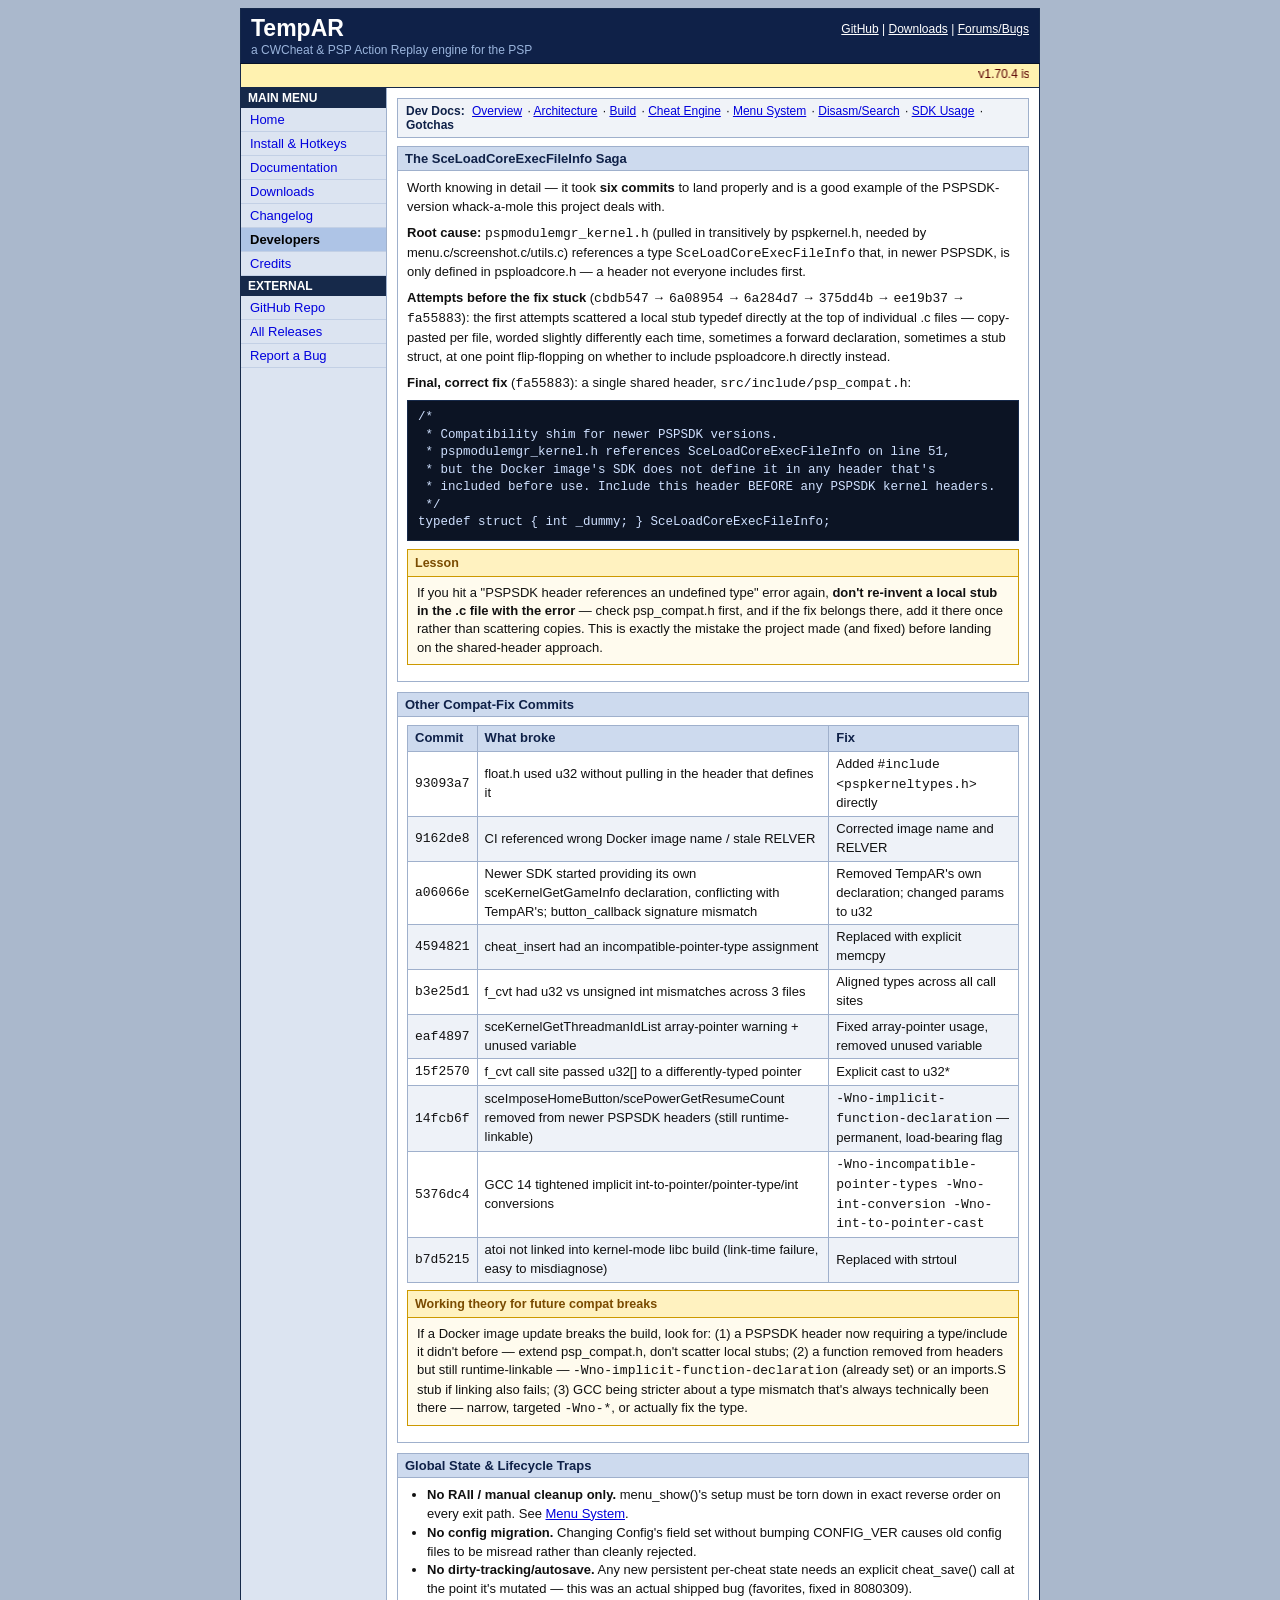
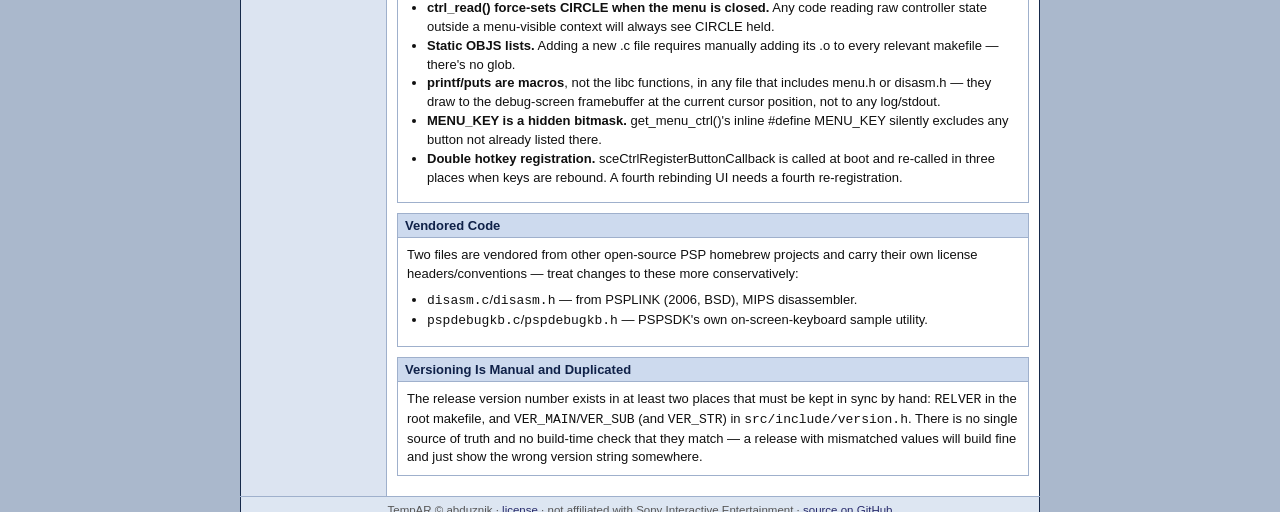
<file: site/dev-gotchas.html>
<!DOCTYPE html>
<html lang="en">
<head>
<meta charset="UTF-8">
<title>Gotchas &amp; Pitfalls - TempAR Developer Docs</title>
<meta name="description" content="Every PSPSDK/GCC compatibility issue TempAR has hit, traced to root cause from git history, plus known lifecycle and global-state footguns.">
<meta name="viewport" content="width=device-width, initial-scale=1">
<link rel="icon" href="data:image/svg+xml,%3Csvg xmlns='http://www.w3.org/2000/svg' viewBox='0 0 16 16'%3E%3Ctext x='1' y='13' font-size='13' fill='%230f2148'%3E%E2%96%B3%3C/text%3E%3C/svg%3E">
<link rel="stylesheet" href="style.css">
</head>
<body>

<table class="layout" cellpadding="0" cellspacing="0">
<tr><td class="banner">
  <table cellpadding="0" cellspacing="0"><tr>
    <td class="sitename">TempAR</td>
    <td class="navlinks">
      <a href="https://github.com/abduznik/tempar">GitHub</a> |
      <a href="downloads.html">Downloads</a> |
      <a href="https://github.com/abduznik/tempar/issues">Forums/Bugs</a>
    </td>
  </tr></table>
  <span class="tagline">a CWCheat &amp; PSP Action Replay engine for the PSP</span>
</td></tr>

<tr><td class="ticker">
  <marquee behavior="scroll" scrollamount="3">v1.70.4 is out now - crash recovery added - fixed a memory allocator bug that crashed GTA: Liberty City Stories - config self-heal - CWCheat + PSPAR in one plugin - works on CFW only, not OFW - full changelog inside</marquee>
</td></tr>

<tr><td>
<table cellpadding="0" cellspacing="0" style="width:100%;">
<tr>

<td class="navcol">
  <div class="navhead">MAIN MENU</div>
  <ul>
    <li><a href="index.html">Home</a></li>
    <li><a href="install.html">Install &amp; Hotkeys</a></li>
    <li><a href="docs.html">Documentation</a></li>
    <li><a href="downloads.html">Downloads</a></li>
    <li><a href="changelog.html">Changelog</a></li>
    <li><a href="develop.html" class="current">Developers</a></li>
    <li><a href="credits.html">Credits</a></li>
  </ul>
  <div class="navhead">EXTERNAL</div>
  <ul>
    <li><a href="https://github.com/abduznik/tempar">GitHub Repo</a></li>
    <li><a href="https://github.com/abduznik/tempar/releases">All Releases</a></li>
    <li><a href="https://github.com/abduznik/tempar/issues">Report a Bug</a></li>
  </ul>
</td>

<td class="maincol">

  <div class="subnav">
    <b>Dev Docs:</b>
    <a href="develop.html">Overview</a> &middot;
    <a href="dev-architecture.html">Architecture</a> &middot;
    <a href="dev-build.html">Build</a> &middot;
    <a href="dev-cheat-engine.html">Cheat Engine</a> &middot;
    <a href="dev-menu-system.html">Menu System</a> &middot;
    <a href="dev-disasm-search.html">Disasm/Search</a> &middot;
    <a href="dev-sdk-usage.html">SDK Usage</a> &middot;
    <b>Gotchas</b>
  </div>

  <table class="panel">
    <tr><td class="panelhead">The SceLoadCoreExecFileInfo Saga</td></tr>
    <tr><td class="panelbody">
      <p>Worth knowing in detail &mdash; it took <b>six commits</b> to land properly and is a good example of the PSPSDK-version whack-a-mole this project deals with.</p>
      <p><b>Root cause:</b> <tt>pspmodulemgr_kernel.h</tt> (pulled in transitively by pspkernel.h, needed by menu.c/screenshot.c/utils.c) references a type <tt>SceLoadCoreExecFileInfo</tt> that, in newer PSPSDK, is only defined in psploadcore.h &mdash; a header not everyone includes first.</p>
      <p><b>Attempts before the fix stuck</b> (<tt>cbdb547</tt> &rarr; <tt>6a08954</tt> &rarr; <tt>6a284d7</tt> &rarr; <tt>375dd4b</tt> &rarr; <tt>ee19b37</tt> &rarr; <tt>fa55883</tt>): the first attempts scattered a local stub typedef directly at the top of individual .c files &mdash; copy-pasted per file, worded slightly differently each time, sometimes a forward declaration, sometimes a stub struct, at one point flip-flopping on whether to include psploadcore.h directly instead.</p>
      <p><b>Final, correct fix</b> (<tt>fa55883</tt>): a single shared header, <tt>src/include/psp_compat.h</tt>:</p>
<pre class="code">/*
 * Compatibility shim for newer PSPSDK versions.
 * pspmodulemgr_kernel.h references SceLoadCoreExecFileInfo on line 51,
 * but the Docker image's SDK does not define it in any header that's
 * included before use. Include this header BEFORE any PSPSDK kernel headers.
 */
typedef struct { int _dummy; } SceLoadCoreExecFileInfo;</pre>
      <table class="callout">
        <tr><td class="callouthead">Lesson</td></tr>
        <tr><td class="calloutbody">
          If you hit a "PSPSDK header references an undefined type" error again, <b>don't
          re-invent a local stub in the .c file with the error</b> &mdash; check psp_compat.h
          first, and if the fix belongs there, add it there once rather than scattering copies.
          This is exactly the mistake the project made (and fixed) before landing on the
          shared-header approach.
        </td></tr>
      </table>
    </td></tr>
  </table>

  <table class="panel">
    <tr><td class="panelhead">Other Compat-Fix Commits</td></tr>
    <tr><td class="panelbody">
      <table class="data">
        <tr><th>Commit</th><th>What broke</th><th>Fix</th></tr>
        <tr><td><tt>93093a7</tt></td><td>float.h used u32 without pulling in the header that defines it</td><td>Added <tt>#include &lt;pspkerneltypes.h&gt;</tt> directly</td></tr>
        <tr class="alt"><td><tt>9162de8</tt></td><td>CI referenced wrong Docker image name / stale RELVER</td><td>Corrected image name and RELVER</td></tr>
        <tr><td><tt>a06066e</tt></td><td>Newer SDK started providing its own sceKernelGetGameInfo declaration, conflicting with TempAR's; button_callback signature mismatch</td><td>Removed TempAR's own declaration; changed params to u32</td></tr>
        <tr class="alt"><td><tt>4594821</tt></td><td>cheat_insert had an incompatible-pointer-type assignment</td><td>Replaced with explicit memcpy</td></tr>
        <tr><td><tt>b3e25d1</tt></td><td>f_cvt had u32 vs unsigned int mismatches across 3 files</td><td>Aligned types across all call sites</td></tr>
        <tr class="alt"><td><tt>eaf4897</tt></td><td>sceKernelGetThreadmanIdList array-pointer warning + unused variable</td><td>Fixed array-pointer usage, removed unused variable</td></tr>
        <tr><td><tt>15f2570</tt></td><td>f_cvt call site passed u32[] to a differently-typed pointer</td><td>Explicit cast to u32*</td></tr>
        <tr class="alt"><td><tt>14fcb6f</tt></td><td>sceImposeHomeButton/scePowerGetResumeCount removed from newer PSPSDK headers (still runtime-linkable)</td><td><tt>-Wno-implicit-function-declaration</tt> &mdash; permanent, load-bearing flag</td></tr>
        <tr><td><tt>5376dc4</tt></td><td>GCC 14 tightened implicit int-to-pointer/pointer-type/int conversions</td><td><tt>-Wno-incompatible-pointer-types -Wno-int-conversion -Wno-int-to-pointer-cast</tt></td></tr>
        <tr class="alt"><td><tt>b7d5215</tt></td><td>atoi not linked into kernel-mode libc build (link-time failure, easy to misdiagnose)</td><td>Replaced with strtoul</td></tr>
      </table>
      <table class="callout">
        <tr><td class="callouthead">Working theory for future compat breaks</td></tr>
        <tr><td class="calloutbody">
          If a Docker image update breaks the build, look for: (1) a PSPSDK header now requiring a
          type/include it didn't before &mdash; extend psp_compat.h, don't scatter local stubs;
          (2) a function removed from headers but still runtime-linkable &mdash;
          <tt>-Wno-implicit-function-declaration</tt> (already set) or an imports.S stub if linking
          also fails; (3) GCC being stricter about a type mismatch that's always technically been
          there &mdash; narrow, targeted <tt>-Wno-*</tt>, or actually fix the type.
        </td></tr>
      </table>
    </td></tr>
  </table>

  <table class="panel">
    <tr><td class="panelhead">Global State &amp; Lifecycle Traps</td></tr>
    <tr><td class="panelbody">
      <ul>
        <li><b>No RAII / manual cleanup only.</b> menu_show()'s setup must be torn down in exact reverse order on every exit path. See <a href="dev-menu-system.html">Menu System</a>.</li>
        <li><b>No config migration.</b> Changing Config's field set without bumping CONFIG_VER causes old config files to be misread rather than cleanly rejected.</li>
        <li><b>No dirty-tracking/autosave.</b> Any new persistent per-cheat state needs an explicit cheat_save() call at the point it's mutated &mdash; this was an actual shipped bug (favorites, fixed in 8080309).</li>
        <li><b>ctrl_read() force-sets CIRCLE when the menu is closed.</b> Any code reading raw controller state outside a menu-visible context will always see CIRCLE held.</li>
        <li><b>Static OBJS lists.</b> Adding a new .c file requires manually adding its .o to every relevant makefile &mdash; there's no glob.</li>
        <li><b>printf/puts are macros</b>, not the libc functions, in any file that includes menu.h or disasm.h &mdash; they draw to the debug-screen framebuffer at the current cursor position, not to any log/stdout.</li>
        <li><b>MENU_KEY is a hidden bitmask.</b> get_menu_ctrl()'s inline #define MENU_KEY silently excludes any button not already listed there.</li>
        <li><b>Double hotkey registration.</b> sceCtrlRegisterButtonCallback is called at boot and re-called in three places when keys are rebound. A fourth rebinding UI needs a fourth re-registration.</li>
      </ul>
    </td></tr>
  </table>

  <table class="panel">
    <tr><td class="panelhead">Vendored Code</td></tr>
    <tr><td class="panelbody">
      <p>Two files are vendored from other open-source PSP homebrew projects and carry their own license headers/conventions &mdash; treat changes to these more conservatively:</p>
      <ul>
        <li><tt>disasm.c</tt>/<tt>disasm.h</tt> &mdash; from PSPLINK (2006, BSD), MIPS disassembler.</li>
        <li><tt>pspdebugkb.c</tt>/<tt>pspdebugkb.h</tt> &mdash; PSPSDK's own on-screen-keyboard sample utility.</li>
      </ul>
    </td></tr>
  </table>

  <table class="panel">
    <tr><td class="panelhead">Versioning Is Manual and Duplicated</td></tr>
    <tr><td class="panelbody">
      <p>
        The release version number exists in at least two places that must be kept in sync by
        hand: <tt>RELVER</tt> in the root makefile, and <tt>VER_MAIN</tt>/<tt>VER_SUB</tt> (and
        <tt>VER_STR</tt>) in <tt>src/include/version.h</tt>. There is no single source of truth and
        no build-time check that they match &mdash; a release with mismatched values will build
        fine and just show the wrong version string somewhere.
      </p>
    </td></tr>
  </table>

</td>
</tr>
</table>
</td></tr>

<tr><td class="footer">
  TempAR &copy; abduznik &middot; <a href="https://github.com/abduznik/tempar/blob/master/docs/LICENSE">license</a> &middot; not affiliated with Sony Interactive Entertainment &middot; <a href="https://github.com/abduznik/tempar">source on GitHub</a>
</td></tr>

</table>

</body>
</html>
</file>
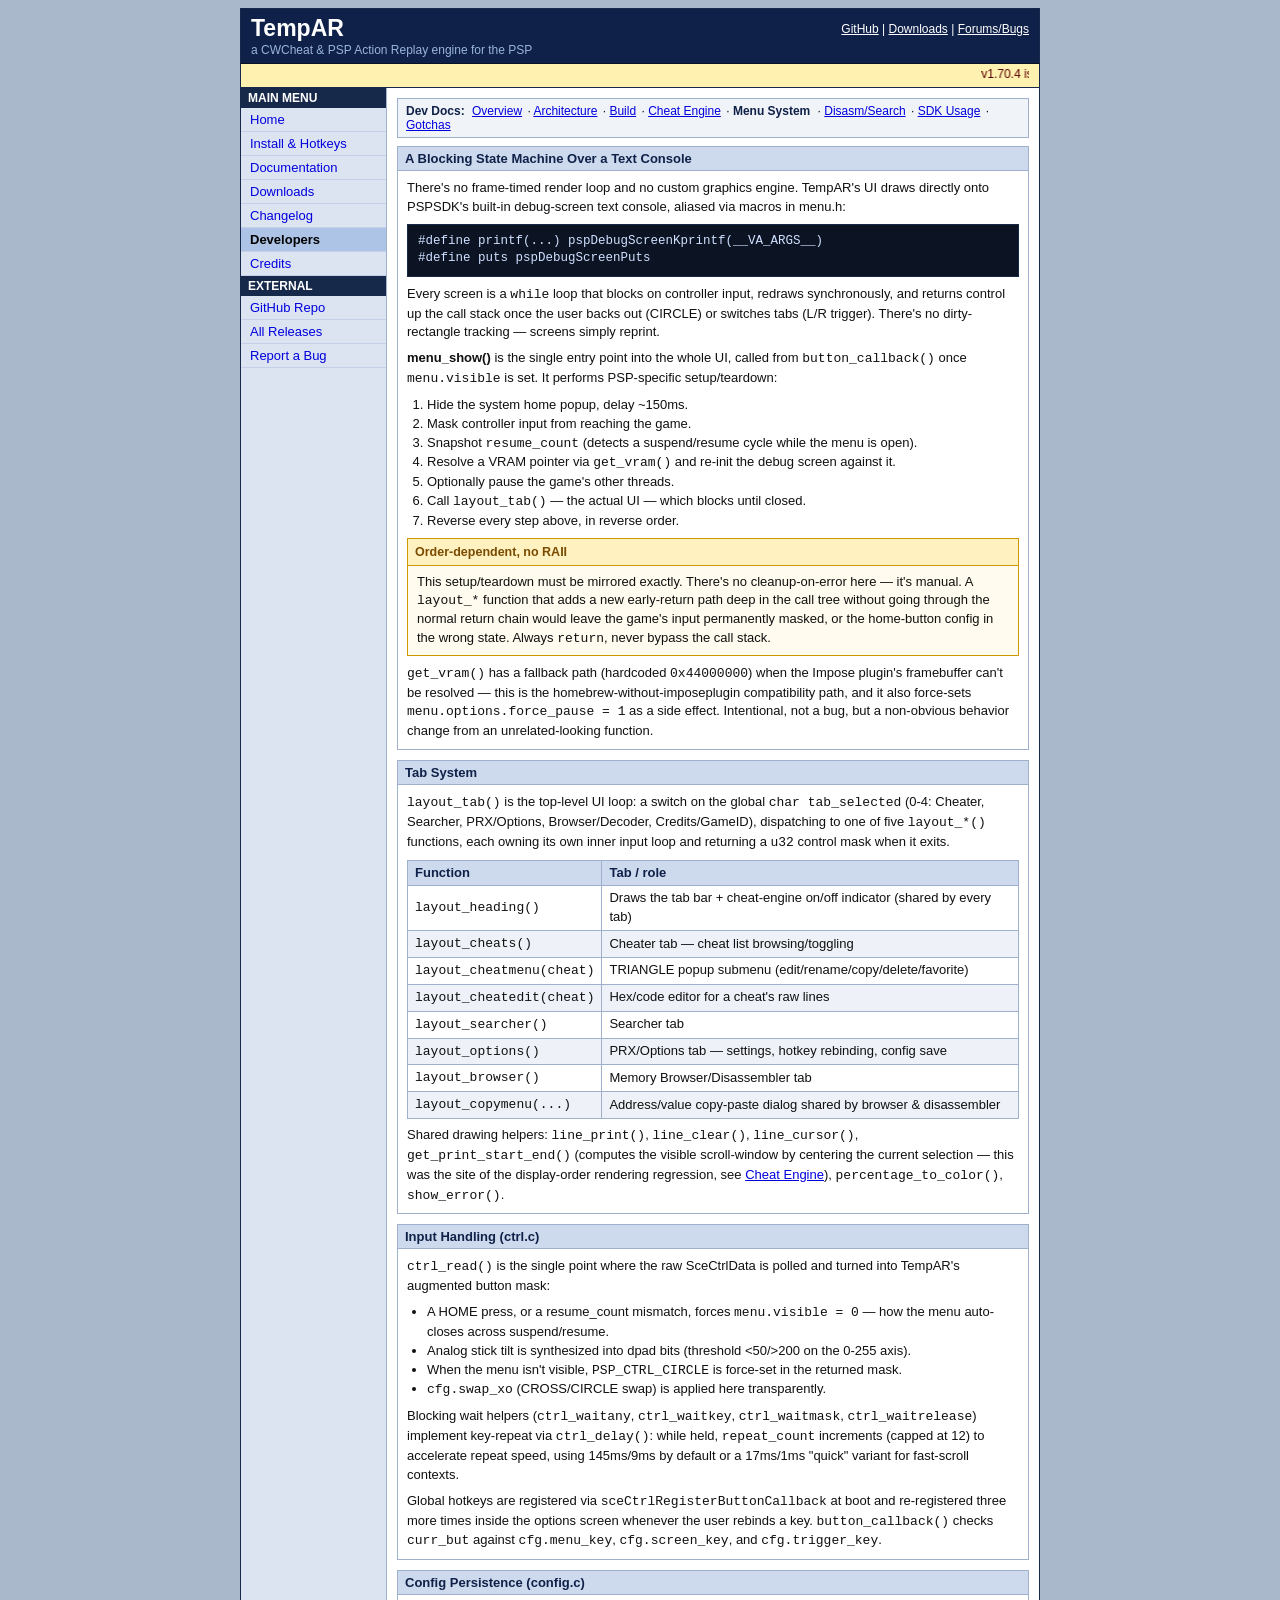
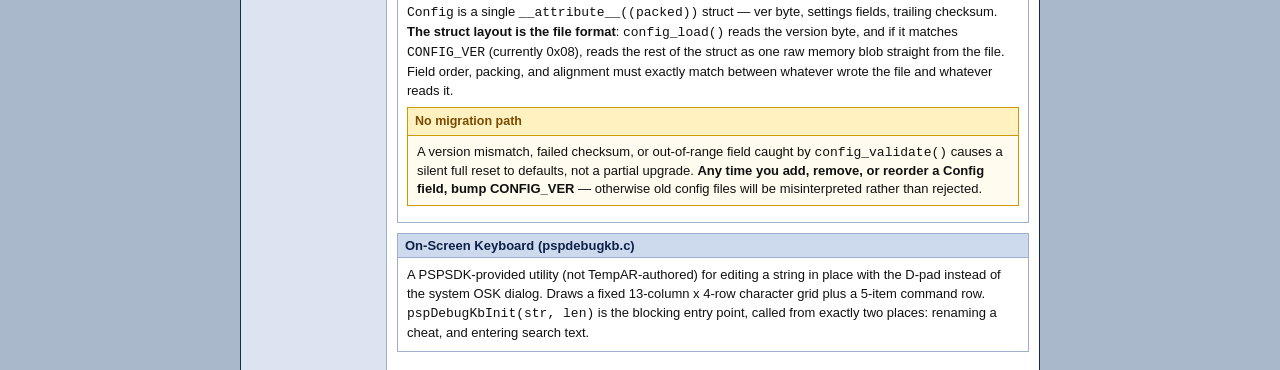
<file: site/dev-menu-system.html>
<!DOCTYPE html>
<html lang="en">
<head>
<meta charset="UTF-8">
<title>Menu System - TempAR Developer Docs</title>
<meta name="description" content="TempAR menu/UI internals: the blocking state machine, tab system, input handling, config persistence, and on-screen keyboard.">
<meta name="viewport" content="width=device-width, initial-scale=1">
<link rel="icon" href="data:image/svg+xml,%3Csvg xmlns='http://www.w3.org/2000/svg' viewBox='0 0 16 16'%3E%3Ctext x='1' y='13' font-size='13' fill='%230f2148'%3E%E2%96%B3%3C/text%3E%3C/svg%3E">
<link rel="stylesheet" href="style.css">
</head>
<body>

<table class="layout" cellpadding="0" cellspacing="0">
<tr><td class="banner">
  <table cellpadding="0" cellspacing="0"><tr>
    <td class="sitename">TempAR</td>
    <td class="navlinks">
      <a href="https://github.com/abduznik/tempar">GitHub</a> |
      <a href="downloads.html">Downloads</a> |
      <a href="https://github.com/abduznik/tempar/issues">Forums/Bugs</a>
    </td>
  </tr></table>
  <span class="tagline">a CWCheat &amp; PSP Action Replay engine for the PSP</span>
</td></tr>

<tr><td class="ticker">
  <marquee behavior="scroll" scrollamount="3">v1.70.4 is out now - crash recovery added - fixed a memory allocator bug that crashed GTA: Liberty City Stories - config self-heal - CWCheat + PSPAR in one plugin - works on CFW only, not OFW - full changelog inside</marquee>
</td></tr>

<tr><td>
<table cellpadding="0" cellspacing="0" style="width:100%;">
<tr>

<td class="navcol">
  <div class="navhead">MAIN MENU</div>
  <ul>
    <li><a href="index.html">Home</a></li>
    <li><a href="install.html">Install &amp; Hotkeys</a></li>
    <li><a href="docs.html">Documentation</a></li>
    <li><a href="downloads.html">Downloads</a></li>
    <li><a href="changelog.html">Changelog</a></li>
    <li><a href="develop.html" class="current">Developers</a></li>
    <li><a href="credits.html">Credits</a></li>
  </ul>
  <div class="navhead">EXTERNAL</div>
  <ul>
    <li><a href="https://github.com/abduznik/tempar">GitHub Repo</a></li>
    <li><a href="https://github.com/abduznik/tempar/releases">All Releases</a></li>
    <li><a href="https://github.com/abduznik/tempar/issues">Report a Bug</a></li>
  </ul>
</td>

<td class="maincol">

  <div class="subnav">
    <b>Dev Docs:</b>
    <a href="develop.html">Overview</a> &middot;
    <a href="dev-architecture.html">Architecture</a> &middot;
    <a href="dev-build.html">Build</a> &middot;
    <a href="dev-cheat-engine.html">Cheat Engine</a> &middot;
    <b>Menu System</b> &middot;
    <a href="dev-disasm-search.html">Disasm/Search</a> &middot;
    <a href="dev-sdk-usage.html">SDK Usage</a> &middot;
    <a href="dev-gotchas.html">Gotchas</a>
  </div>

  <table class="panel">
    <tr><td class="panelhead">A Blocking State Machine Over a Text Console</td></tr>
    <tr><td class="panelbody">
      <p>
        There's no frame-timed render loop and no custom graphics engine. TempAR's UI draws
        directly onto PSPSDK's built-in debug-screen text console, aliased via macros in menu.h:
      </p>
<pre class="code">#define printf(...) pspDebugScreenKprintf(__VA_ARGS__)
#define puts pspDebugScreenPuts</pre>
      <p>
        Every screen is a <tt>while</tt> loop that blocks on controller input, redraws
        synchronously, and returns control up the call stack once the user backs out (CIRCLE) or
        switches tabs (L/R trigger). There's no dirty-rectangle tracking &mdash; screens simply
        reprint.
      </p>
      <p><b>menu_show()</b> is the single entry point into the whole UI, called from <tt>button_callback()</tt> once <tt>menu.visible</tt> is set. It performs PSP-specific setup/teardown:</p>
      <ol>
        <li>Hide the system home popup, delay ~150ms.</li>
        <li>Mask controller input from reaching the game.</li>
        <li>Snapshot <tt>resume_count</tt> (detects a suspend/resume cycle while the menu is open).</li>
        <li>Resolve a VRAM pointer via <tt>get_vram()</tt> and re-init the debug screen against it.</li>
        <li>Optionally pause the game's other threads.</li>
        <li>Call <tt>layout_tab()</tt> &mdash; the actual UI &mdash; which blocks until closed.</li>
        <li>Reverse every step above, in reverse order.</li>
      </ol>
      <table class="callout">
        <tr><td class="callouthead">Order-dependent, no RAII</td></tr>
        <tr><td class="calloutbody">
          This setup/teardown must be mirrored exactly. There's no cleanup-on-error here &mdash;
          it's manual. A <tt>layout_*</tt> function that adds a new early-return path deep in the
          call tree without going through the normal return chain would leave the game's input
          permanently masked, or the home-button config in the wrong state. Always <tt>return</tt>,
          never bypass the call stack.
        </td></tr>
      </table>
      <p>
        <tt>get_vram()</tt> has a fallback path (hardcoded <tt>0x44000000</tt>) when the Impose
        plugin's framebuffer can't be resolved &mdash; this is the homebrew-without-imposeplugin
        compatibility path, and it also force-sets <tt>menu.options.force_pause = 1</tt> as a side
        effect. Intentional, not a bug, but a non-obvious behavior change from an unrelated-looking
        function.
      </p>
    </td></tr>
  </table>

  <table class="panel">
    <tr><td class="panelhead">Tab System</td></tr>
    <tr><td class="panelbody">
      <p>
        <tt>layout_tab()</tt> is the top-level UI loop: a switch on the global <tt>char
        tab_selected</tt> (0-4: Cheater, Searcher, PRX/Options, Browser/Decoder, Credits/GameID),
        dispatching to one of five <tt>layout_*()</tt> functions, each owning its own inner input
        loop and returning a <tt>u32</tt> control mask when it exits.
      </p>
      <table class="data">
        <tr><th>Function</th><th>Tab / role</th></tr>
        <tr><td><tt>layout_heading()</tt></td><td>Draws the tab bar + cheat-engine on/off indicator (shared by every tab)</td></tr>
        <tr class="alt"><td><tt>layout_cheats()</tt></td><td>Cheater tab &mdash; cheat list browsing/toggling</td></tr>
        <tr><td><tt>layout_cheatmenu(cheat)</tt></td><td>TRIANGLE popup submenu (edit/rename/copy/delete/favorite)</td></tr>
        <tr class="alt"><td><tt>layout_cheatedit(cheat)</tt></td><td>Hex/code editor for a cheat's raw lines</td></tr>
        <tr><td><tt>layout_searcher()</tt></td><td>Searcher tab</td></tr>
        <tr class="alt"><td><tt>layout_options()</tt></td><td>PRX/Options tab &mdash; settings, hotkey rebinding, config save</td></tr>
        <tr><td><tt>layout_browser()</tt></td><td>Memory Browser/Disassembler tab</td></tr>
        <tr class="alt"><td><tt>layout_copymenu(...)</tt></td><td>Address/value copy-paste dialog shared by browser &amp; disassembler</td></tr>
      </table>
      <p>Shared drawing helpers: <tt>line_print()</tt>, <tt>line_clear()</tt>, <tt>line_cursor()</tt>, <tt>get_print_start_end()</tt> (computes the visible scroll-window by centering the current selection &mdash; this was the site of the display-order rendering regression, see <a href="dev-cheat-engine.html">Cheat Engine</a>), <tt>percentage_to_color()</tt>, <tt>show_error()</tt>.</p>
    </td></tr>
  </table>

  <table class="panel">
    <tr><td class="panelhead">Input Handling (ctrl.c)</td></tr>
    <tr><td class="panelbody">
      <p><tt>ctrl_read()</tt> is the single point where the raw SceCtrlData is polled and turned into TempAR's augmented button mask:</p>
      <ul>
        <li>A HOME press, or a resume_count mismatch, forces <tt>menu.visible = 0</tt> &mdash; how the menu auto-closes across suspend/resume.</li>
        <li>Analog stick tilt is synthesized into dpad bits (threshold &lt;50/&gt;200 on the 0-255 axis).</li>
        <li>When the menu isn't visible, <tt>PSP_CTRL_CIRCLE</tt> is force-set in the returned mask.</li>
        <li><tt>cfg.swap_xo</tt> (CROSS/CIRCLE swap) is applied here transparently.</li>
      </ul>
      <p>
        Blocking wait helpers (<tt>ctrl_waitany</tt>, <tt>ctrl_waitkey</tt>, <tt>ctrl_waitmask</tt>,
        <tt>ctrl_waitrelease</tt>) implement key-repeat via <tt>ctrl_delay()</tt>: while held,
        <tt>repeat_count</tt> increments (capped at 12) to accelerate repeat speed, using 145ms/9ms
        by default or a 17ms/1ms "quick" variant for fast-scroll contexts.
      </p>
      <p>
        Global hotkeys are registered via <tt>sceCtrlRegisterButtonCallback</tt> at boot and
        re-registered three more times inside the options screen whenever the user rebinds a key.
        <tt>button_callback()</tt> checks <tt>curr_but</tt> against <tt>cfg.menu_key</tt>,
        <tt>cfg.screen_key</tt>, and <tt>cfg.trigger_key</tt>.
      </p>
    </td></tr>
  </table>

  <table class="panel">
    <tr><td class="panelhead">Config Persistence (config.c)</td></tr>
    <tr><td class="panelbody">
      <p>
        <tt>Config</tt> is a single <tt>__attribute__((packed))</tt> struct &mdash; ver byte,
        settings fields, trailing checksum. <b>The struct layout is the file format</b>:
        <tt>config_load()</tt> reads the version byte, and if it matches <tt>CONFIG_VER</tt>
        (currently 0x08), reads the rest of the struct as one raw memory blob straight from the
        file. Field order, packing, and alignment must exactly match between whatever wrote the
        file and whatever reads it.
      </p>
      <table class="callout">
        <tr><td class="callouthead">No migration path</td></tr>
        <tr><td class="calloutbody">
          A version mismatch, failed checksum, or out-of-range field caught by
          <tt>config_validate()</tt> causes a silent full reset to defaults, not a partial upgrade.
          <b>Any time you add, remove, or reorder a Config field, bump CONFIG_VER</b> &mdash;
          otherwise old config files will be misinterpreted rather than rejected.
        </td></tr>
      </table>
    </td></tr>
  </table>

  <table class="panel">
    <tr><td class="panelhead">On-Screen Keyboard (pspdebugkb.c)</td></tr>
    <tr><td class="panelbody">
      <p>
        A PSPSDK-provided utility (not TempAR-authored) for editing a string in place with the
        D-pad instead of the system OSK dialog. Draws a fixed 13-column x 4-row character grid plus
        a 5-item command row. <tt>pspDebugKbInit(str, len)</tt> is the blocking entry point, called
        from exactly two places: renaming a cheat, and entering search text.
      </p>
    </td></tr>
  </table>

</td>
</tr>
</table>
</td></tr>

<tr><td class="footer">
  TempAR &copy; abduznik &middot; <a href="https://github.com/abduznik/tempar/blob/master/docs/LICENSE">license</a> &middot; not affiliated with Sony Interactive Entertainment &middot; <a href="https://github.com/abduznik/tempar">source on GitHub</a>
</td></tr>

</table>

</body>
</html>
</file>
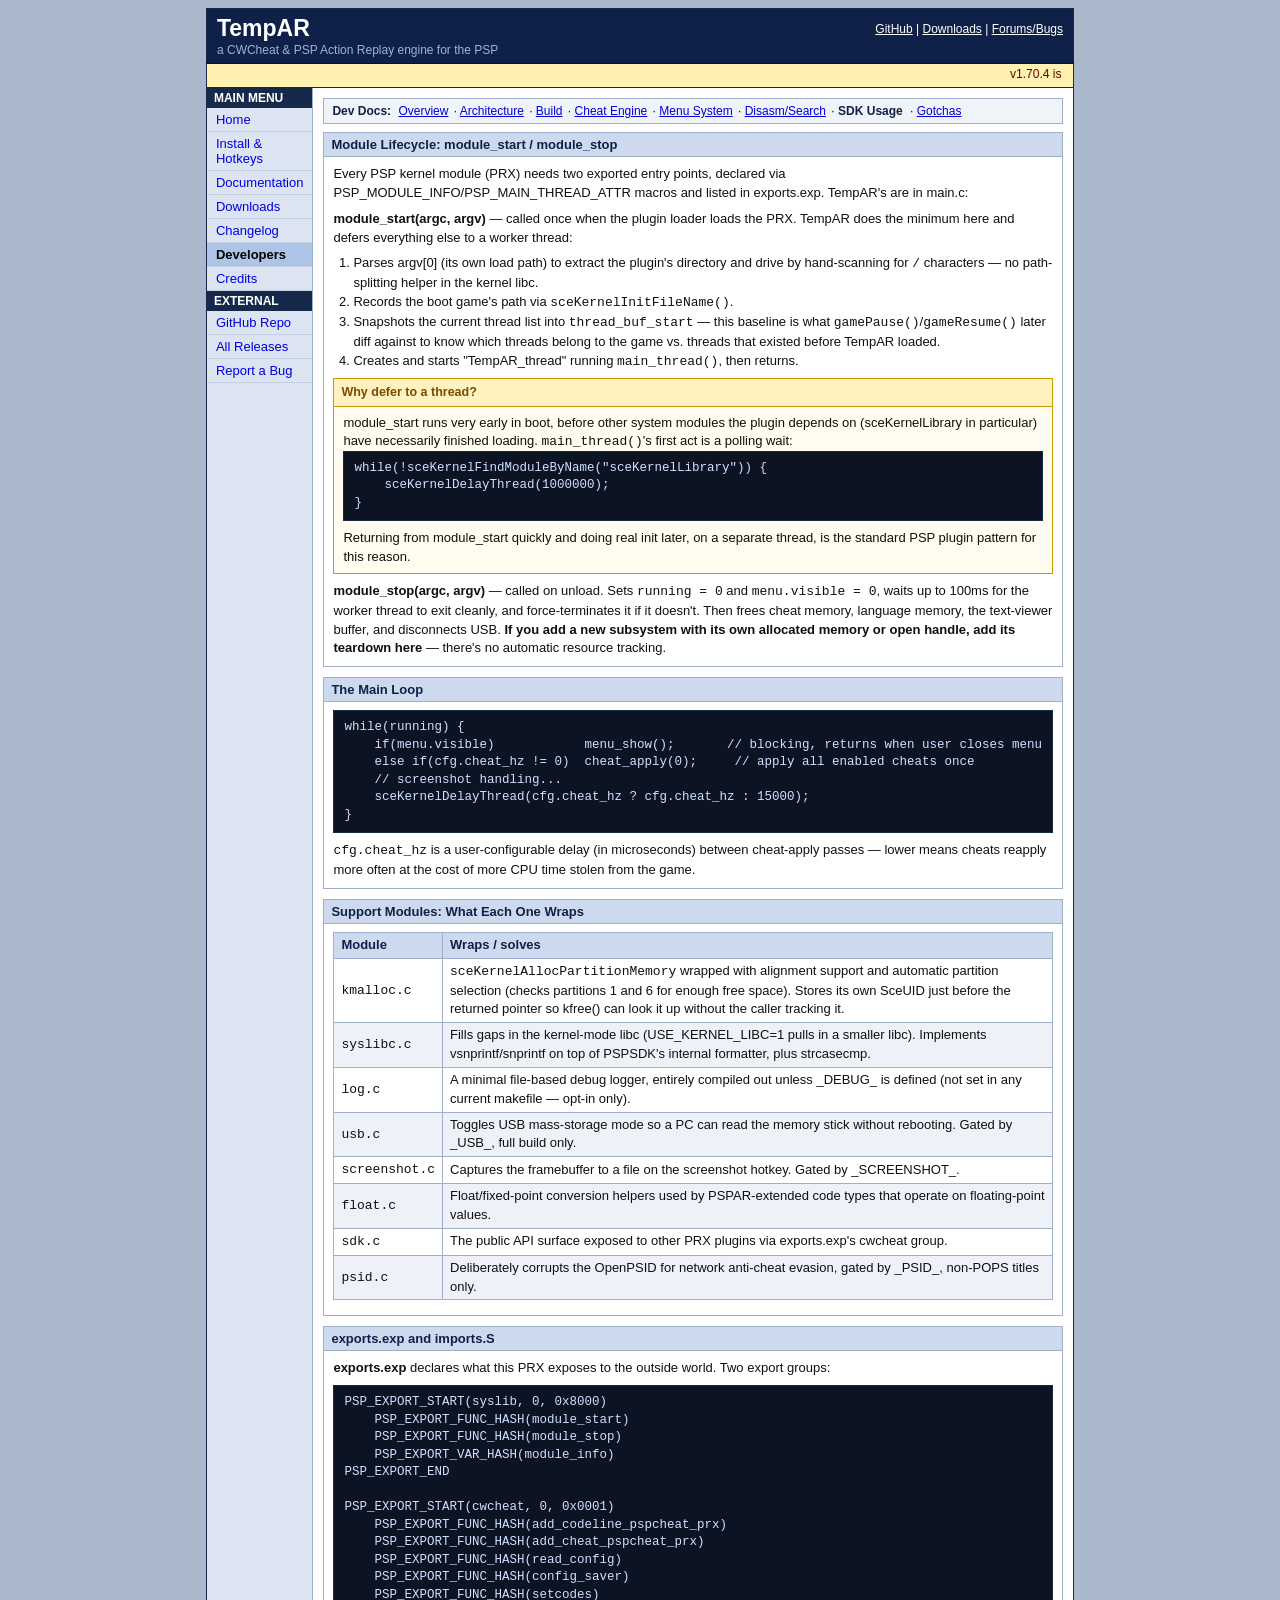
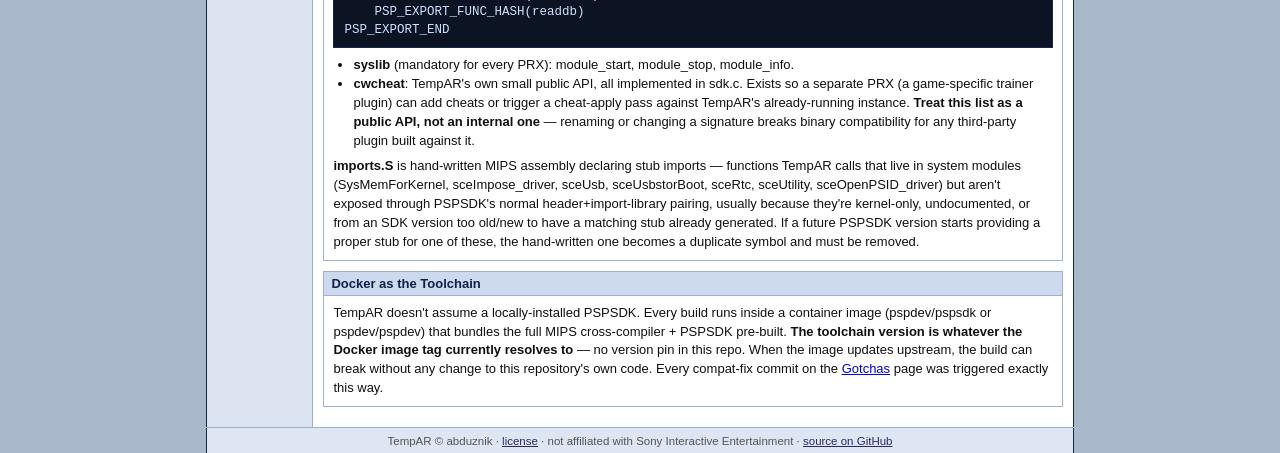
<file: site/dev-sdk-usage.html>
<!DOCTYPE html>
<html lang="en">
<head>
<meta charset="UTF-8">
<title>PSP SDK Usage - TempAR Developer Docs</title>
<meta name="description" content="TempAR's PSP SDK usage: module_start/stop lifecycle, support modules, exports.exp and imports.S, and the Docker toolchain.">
<meta name="viewport" content="width=device-width, initial-scale=1">
<link rel="icon" href="data:image/svg+xml,%3Csvg xmlns='http://www.w3.org/2000/svg' viewBox='0 0 16 16'%3E%3Ctext x='1' y='13' font-size='13' fill='%230f2148'%3E%E2%96%B3%3C/text%3E%3C/svg%3E">
<link rel="stylesheet" href="style.css">
</head>
<body>

<table class="layout" cellpadding="0" cellspacing="0">
<tr><td class="banner">
  <table cellpadding="0" cellspacing="0"><tr>
    <td class="sitename">TempAR</td>
    <td class="navlinks">
      <a href="https://github.com/abduznik/tempar">GitHub</a> |
      <a href="downloads.html">Downloads</a> |
      <a href="https://github.com/abduznik/tempar/issues">Forums/Bugs</a>
    </td>
  </tr></table>
  <span class="tagline">a CWCheat &amp; PSP Action Replay engine for the PSP</span>
</td></tr>

<tr><td class="ticker">
  <marquee behavior="scroll" scrollamount="3">v1.70.4 is out now - crash recovery added - fixed a memory allocator bug that crashed GTA: Liberty City Stories - config self-heal - CWCheat + PSPAR in one plugin - works on CFW only, not OFW - full changelog inside</marquee>
</td></tr>

<tr><td>
<table cellpadding="0" cellspacing="0" style="width:100%;">
<tr>

<td class="navcol">
  <div class="navhead">MAIN MENU</div>
  <ul>
    <li><a href="index.html">Home</a></li>
    <li><a href="install.html">Install &amp; Hotkeys</a></li>
    <li><a href="docs.html">Documentation</a></li>
    <li><a href="downloads.html">Downloads</a></li>
    <li><a href="changelog.html">Changelog</a></li>
    <li><a href="develop.html" class="current">Developers</a></li>
    <li><a href="credits.html">Credits</a></li>
  </ul>
  <div class="navhead">EXTERNAL</div>
  <ul>
    <li><a href="https://github.com/abduznik/tempar">GitHub Repo</a></li>
    <li><a href="https://github.com/abduznik/tempar/releases">All Releases</a></li>
    <li><a href="https://github.com/abduznik/tempar/issues">Report a Bug</a></li>
  </ul>
</td>

<td class="maincol">

  <div class="subnav">
    <b>Dev Docs:</b>
    <a href="develop.html">Overview</a> &middot;
    <a href="dev-architecture.html">Architecture</a> &middot;
    <a href="dev-build.html">Build</a> &middot;
    <a href="dev-cheat-engine.html">Cheat Engine</a> &middot;
    <a href="dev-menu-system.html">Menu System</a> &middot;
    <a href="dev-disasm-search.html">Disasm/Search</a> &middot;
    <b>SDK Usage</b> &middot;
    <a href="dev-gotchas.html">Gotchas</a>
  </div>

  <table class="panel">
    <tr><td class="panelhead">Module Lifecycle: module_start / module_stop</td></tr>
    <tr><td class="panelbody">
      <p>
        Every PSP kernel module (PRX) needs two exported entry points, declared via
        PSP_MODULE_INFO/PSP_MAIN_THREAD_ATTR macros and listed in exports.exp. TempAR's are in
        main.c:
      </p>
      <p><b>module_start(argc, argv)</b> &mdash; called once when the plugin loader loads the PRX. TempAR does the minimum here and defers everything else to a worker thread:</p>
      <ol>
        <li>Parses argv[0] (its own load path) to extract the plugin's directory and drive by hand-scanning for <tt>/</tt> characters &mdash; no path-splitting helper in the kernel libc.</li>
        <li>Records the boot game's path via <tt>sceKernelInitFileName()</tt>.</li>
        <li>Snapshots the current thread list into <tt>thread_buf_start</tt> &mdash; this baseline is what <tt>gamePause()</tt>/<tt>gameResume()</tt> later diff against to know which threads belong to the game vs. threads that existed before TempAR loaded.</li>
        <li>Creates and starts "TempAR_thread" running <tt>main_thread()</tt>, then returns.</li>
      </ol>
      <table class="callout">
        <tr><td class="callouthead">Why defer to a thread?</td></tr>
        <tr><td class="calloutbody">
          module_start runs very early in boot, before other system modules the plugin depends on
          (sceKernelLibrary in particular) have necessarily finished loading.
          <tt>main_thread()</tt>'s first act is a polling wait:
<pre class="code">while(!sceKernelFindModuleByName("sceKernelLibrary")) {
    sceKernelDelayThread(1000000);
}</pre>
          Returning from module_start quickly and doing real init later, on a separate thread, is
          the standard PSP plugin pattern for this reason.
        </td></tr>
      </table>
      <p>
        <b>module_stop(argc, argv)</b> &mdash; called on unload. Sets <tt>running = 0</tt> and
        <tt>menu.visible = 0</tt>, waits up to 100ms for the worker thread to exit cleanly, and
        force-terminates it if it doesn't. Then frees cheat memory, language memory, the
        text-viewer buffer, and disconnects USB. <b>If you add a new subsystem with its own
        allocated memory or open handle, add its teardown here</b> &mdash; there's no automatic
        resource tracking.
      </p>
    </td></tr>
  </table>

  <table class="panel">
    <tr><td class="panelhead">The Main Loop</td></tr>
    <tr><td class="panelbody">
<pre class="code">while(running) {
    if(menu.visible)            menu_show();       // blocking, returns when user closes menu
    else if(cfg.cheat_hz != 0)  cheat_apply(0);     // apply all enabled cheats once
    // screenshot handling...
    sceKernelDelayThread(cfg.cheat_hz ? cfg.cheat_hz : 15000);
}</pre>
      <p><tt>cfg.cheat_hz</tt> is a user-configurable delay (in microseconds) between cheat-apply passes &mdash; lower means cheats reapply more often at the cost of more CPU time stolen from the game.</p>
    </td></tr>
  </table>

  <table class="panel">
    <tr><td class="panelhead">Support Modules: What Each One Wraps</td></tr>
    <tr><td class="panelbody">
      <table class="data">
        <tr><th>Module</th><th>Wraps / solves</th></tr>
        <tr><td><tt>kmalloc.c</tt></td><td><tt>sceKernelAllocPartitionMemory</tt> wrapped with alignment support and automatic partition selection (checks partitions 1 and 6 for enough free space). Stores its own SceUID just before the returned pointer so kfree() can look it up without the caller tracking it.</td></tr>
        <tr class="alt"><td><tt>syslibc.c</tt></td><td>Fills gaps in the kernel-mode libc (USE_KERNEL_LIBC=1 pulls in a smaller libc). Implements vsnprintf/snprintf on top of PSPSDK's internal formatter, plus strcasecmp.</td></tr>
        <tr><td><tt>log.c</tt></td><td>A minimal file-based debug logger, entirely compiled out unless _DEBUG_ is defined (not set in any current makefile &mdash; opt-in only).</td></tr>
        <tr class="alt"><td><tt>usb.c</tt></td><td>Toggles USB mass-storage mode so a PC can read the memory stick without rebooting. Gated by _USB_, full build only.</td></tr>
        <tr><td><tt>screenshot.c</tt></td><td>Captures the framebuffer to a file on the screenshot hotkey. Gated by _SCREENSHOT_.</td></tr>
        <tr class="alt"><td><tt>float.c</tt></td><td>Float/fixed-point conversion helpers used by PSPAR-extended code types that operate on floating-point values.</td></tr>
        <tr><td><tt>sdk.c</tt></td><td>The public API surface exposed to other PRX plugins via exports.exp's cwcheat group.</td></tr>
        <tr class="alt"><td><tt>psid.c</tt></td><td>Deliberately corrupts the OpenPSID for network anti-cheat evasion, gated by _PSID_, non-POPS titles only.</td></tr>
      </table>
    </td></tr>
  </table>

  <table class="panel">
    <tr><td class="panelhead">exports.exp and imports.S</td></tr>
    <tr><td class="panelbody">
      <p><b>exports.exp</b> declares what this PRX exposes to the outside world. Two export groups:</p>
<pre class="code">PSP_EXPORT_START(syslib, 0, 0x8000)
    PSP_EXPORT_FUNC_HASH(module_start)
    PSP_EXPORT_FUNC_HASH(module_stop)
    PSP_EXPORT_VAR_HASH(module_info)
PSP_EXPORT_END

PSP_EXPORT_START(cwcheat, 0, 0x0001)
    PSP_EXPORT_FUNC_HASH(add_codeline_pspcheat_prx)
    PSP_EXPORT_FUNC_HASH(add_cheat_pspcheat_prx)
    PSP_EXPORT_FUNC_HASH(read_config)
    PSP_EXPORT_FUNC_HASH(config_saver)
    PSP_EXPORT_FUNC_HASH(setcodes)
    PSP_EXPORT_FUNC_HASH(readdb)
PSP_EXPORT_END</pre>
      <ul>
        <li><b>syslib</b> (mandatory for every PRX): module_start, module_stop, module_info.</li>
        <li><b>cwcheat</b>: TempAR's own small public API, all implemented in sdk.c. Exists so a separate PRX (a game-specific trainer plugin) can add cheats or trigger a cheat-apply pass against TempAR's already-running instance. <b>Treat this list as a public API, not an internal one</b> &mdash; renaming or changing a signature breaks binary compatibility for any third-party plugin built against it.</li>
      </ul>
      <p>
        <b>imports.S</b> is hand-written MIPS assembly declaring stub imports &mdash; functions
        TempAR calls that live in system modules (SysMemForKernel, sceImpose_driver, sceUsb,
        sceUsbstorBoot, sceRtc, sceUtility, sceOpenPSID_driver) but aren't exposed through PSPSDK's
        normal header+import-library pairing, usually because they're kernel-only, undocumented, or
        from an SDK version too old/new to have a matching stub already generated. If a future
        PSPSDK version starts providing a proper stub for one of these, the hand-written one becomes
        a duplicate symbol and must be removed.
      </p>
    </td></tr>
  </table>

  <table class="panel">
    <tr><td class="panelhead">Docker as the Toolchain</td></tr>
    <tr><td class="panelbody">
      <p>
        TempAR doesn't assume a locally-installed PSPSDK. Every build runs inside a container image
        (pspdev/pspsdk or pspdev/pspdev) that bundles the full MIPS cross-compiler + PSPSDK
        pre-built. <b>The toolchain version is whatever the Docker image tag currently resolves
        to</b> &mdash; no version pin in this repo. When the image updates upstream, the build can
        break without any change to this repository's own code. Every compat-fix commit on the
        <a href="dev-gotchas.html">Gotchas</a> page was triggered exactly this way.
      </p>
    </td></tr>
  </table>

</td>
</tr>
</table>
</td></tr>

<tr><td class="footer">
  TempAR &copy; abduznik &middot; <a href="https://github.com/abduznik/tempar/blob/master/docs/LICENSE">license</a> &middot; not affiliated with Sony Interactive Entertainment &middot; <a href="https://github.com/abduznik/tempar">source on GitHub</a>
</td></tr>

</table>

</body>
</html>
</file>
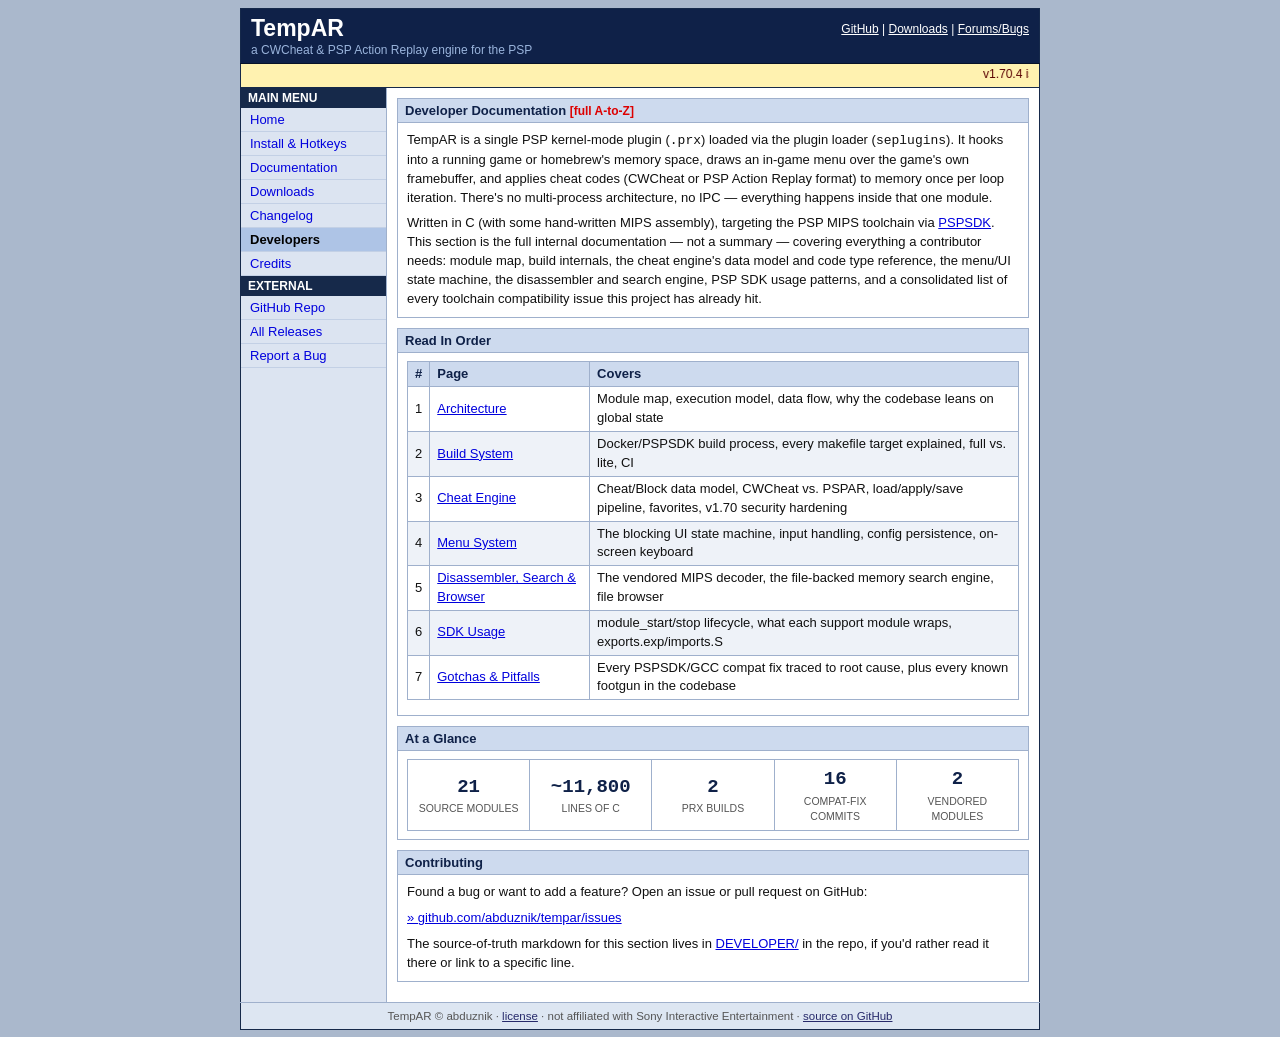
<file: site/develop.html>
<!DOCTYPE html>
<html lang="en">
<head>
<meta charset="UTF-8">
<title>Developers - TempAR</title>
<meta name="description" content="Full developer documentation for TempAR: architecture, build system, cheat engine internals, menu/UI system, disassembler and search, PSP SDK usage, and known gotchas.">
<meta name="viewport" content="width=device-width, initial-scale=1">
<link rel="icon" href="data:image/svg+xml,%3Csvg xmlns='http://www.w3.org/2000/svg' viewBox='0 0 16 16'%3E%3Ctext x='1' y='13' font-size='13' fill='%230f2148'%3E%E2%96%B3%3C/text%3E%3C/svg%3E">
<link rel="stylesheet" href="style.css">
</head>
<body>

<table class="layout" cellpadding="0" cellspacing="0">
<tr><td class="banner">
  <table cellpadding="0" cellspacing="0"><tr>
    <td class="sitename">TempAR</td>
    <td class="navlinks">
      <a href="https://github.com/abduznik/tempar">GitHub</a> |
      <a href="downloads.html">Downloads</a> |
      <a href="https://github.com/abduznik/tempar/issues">Forums/Bugs</a>
    </td>
  </tr></table>
  <span class="tagline">a CWCheat &amp; PSP Action Replay engine for the PSP</span>
</td></tr>

<tr><td class="ticker">
  <marquee behavior="scroll" scrollamount="3">v1.70.4 is out now - crash recovery added - fixed a memory allocator bug that crashed GTA: Liberty City Stories - config self-heal - CWCheat + PSPAR in one plugin - works on CFW only, not OFW - full changelog inside</marquee>
</td></tr>

<tr><td>
<table cellpadding="0" cellspacing="0" style="width:100%;">
<tr>

<td class="navcol">
  <div class="navhead">MAIN MENU</div>
  <ul>
    <li><a href="index.html">Home</a></li>
    <li><a href="install.html">Install &amp; Hotkeys</a></li>
    <li><a href="docs.html">Documentation</a></li>
    <li><a href="downloads.html">Downloads</a></li>
    <li><a href="changelog.html">Changelog</a></li>
    <li><a href="develop.html" class="current">Developers</a></li>
    <li><a href="credits.html">Credits</a></li>
  </ul>
  <div class="navhead">EXTERNAL</div>
  <ul>
    <li><a href="https://github.com/abduznik/tempar">GitHub Repo</a></li>
    <li><a href="https://github.com/abduznik/tempar/releases">All Releases</a></li>
    <li><a href="https://github.com/abduznik/tempar/issues">Report a Bug</a></li>
  </ul>
</td>

<td class="maincol">

  <table class="panel">
    <tr><td class="panelhead">Developer Documentation <span class="newflag">[full A-to-Z]</span></td></tr>
    <tr><td class="panelbody">
      <p>
        TempAR is a single PSP kernel-mode plugin (<tt>.prx</tt>) loaded via the plugin loader
        (<tt>seplugins</tt>). It hooks into a running game or homebrew's memory space, draws an
        in-game menu over the game's own framebuffer, and applies cheat codes (CWCheat or PSP
        Action Replay format) to memory once per loop iteration. There's no multi-process
        architecture, no IPC &mdash; everything happens inside that one module.
      </p>
      <p>
        Written in C (with some hand-written MIPS assembly), targeting the PSP MIPS toolchain via
        <a href="https://github.com/pspdev/pspsdk">PSPSDK</a>. This section is the full internal
        documentation &mdash; not a summary &mdash; covering everything a contributor needs: module
        map, build internals, the cheat engine's data model and code type reference, the menu/UI
        state machine, the disassembler and search engine, PSP SDK usage patterns, and a
        consolidated list of every toolchain compatibility issue this project has already hit.
      </p>
    </td></tr>
  </table>

  <table class="panel">
    <tr><td class="panelhead">Read In Order</td></tr>
    <tr><td class="panelbody">
      <table class="data">
        <tr><th>#</th><th>Page</th><th>Covers</th></tr>
        <tr><td>1</td><td><a href="dev-architecture.html">Architecture</a></td><td>Module map, execution model, data flow, why the codebase leans on global state</td></tr>
        <tr class="alt"><td>2</td><td><a href="dev-build.html">Build System</a></td><td>Docker/PSPSDK build process, every makefile target explained, full vs. lite, CI</td></tr>
        <tr><td>3</td><td><a href="dev-cheat-engine.html">Cheat Engine</a></td><td>Cheat/Block data model, CWCheat vs. PSPAR, load/apply/save pipeline, favorites, v1.70 security hardening</td></tr>
        <tr class="alt"><td>4</td><td><a href="dev-menu-system.html">Menu System</a></td><td>The blocking UI state machine, input handling, config persistence, on-screen keyboard</td></tr>
        <tr><td>5</td><td><a href="dev-disasm-search.html">Disassembler, Search &amp; Browser</a></td><td>The vendored MIPS decoder, the file-backed memory search engine, file browser</td></tr>
        <tr class="alt"><td>6</td><td><a href="dev-sdk-usage.html">SDK Usage</a></td><td>module_start/stop lifecycle, what each support module wraps, exports.exp/imports.S</td></tr>
        <tr><td>7</td><td><a href="dev-gotchas.html">Gotchas &amp; Pitfalls</a></td><td>Every PSPSDK/GCC compat fix traced to root cause, plus every known footgun in the codebase</td></tr>
      </table>
    </td></tr>
  </table>

  <table class="panel">
    <tr><td class="panelhead">At a Glance</td></tr>
    <tr><td class="panelbody">
      <table class="stats">
        <tr>
          <td><span class="statnum">21</span><span class="statlabel">Source Modules</span></td>
          <td><span class="statnum">~11,800</span><span class="statlabel">Lines of C</span></td>
          <td><span class="statnum">2</span><span class="statlabel">PRX Builds</span></td>
          <td><span class="statnum">16</span><span class="statlabel">Compat-fix Commits</span></td>
          <td><span class="statnum">2</span><span class="statlabel">Vendored Modules</span></td>
        </tr>
      </table>
    </td></tr>
  </table>

  <table class="panel">
    <tr><td class="panelhead">Contributing</td></tr>
    <tr><td class="panelbody">
      <p>Found a bug or want to add a feature? Open an issue or pull request on GitHub:</p>
      <p><a href="https://github.com/abduznik/tempar/issues">&raquo; github.com/abduznik/tempar/issues</a></p>
      <p>The source-of-truth markdown for this section lives in <a href="https://github.com/abduznik/tempar/tree/master/DEVELOPER">DEVELOPER/</a> in the repo, if you'd rather read it there or link to a specific line.</p>
    </td></tr>
  </table>

</td>
</tr>
</table>
</td></tr>

<tr><td class="footer">
  TempAR &copy; abduznik &middot; <a href="https://github.com/abduznik/tempar/blob/master/docs/LICENSE">license</a> &middot; not affiliated with Sony Interactive Entertainment &middot; <a href="https://github.com/abduznik/tempar">source on GitHub</a>
</td></tr>

</table>

</body>
</html>
</file>
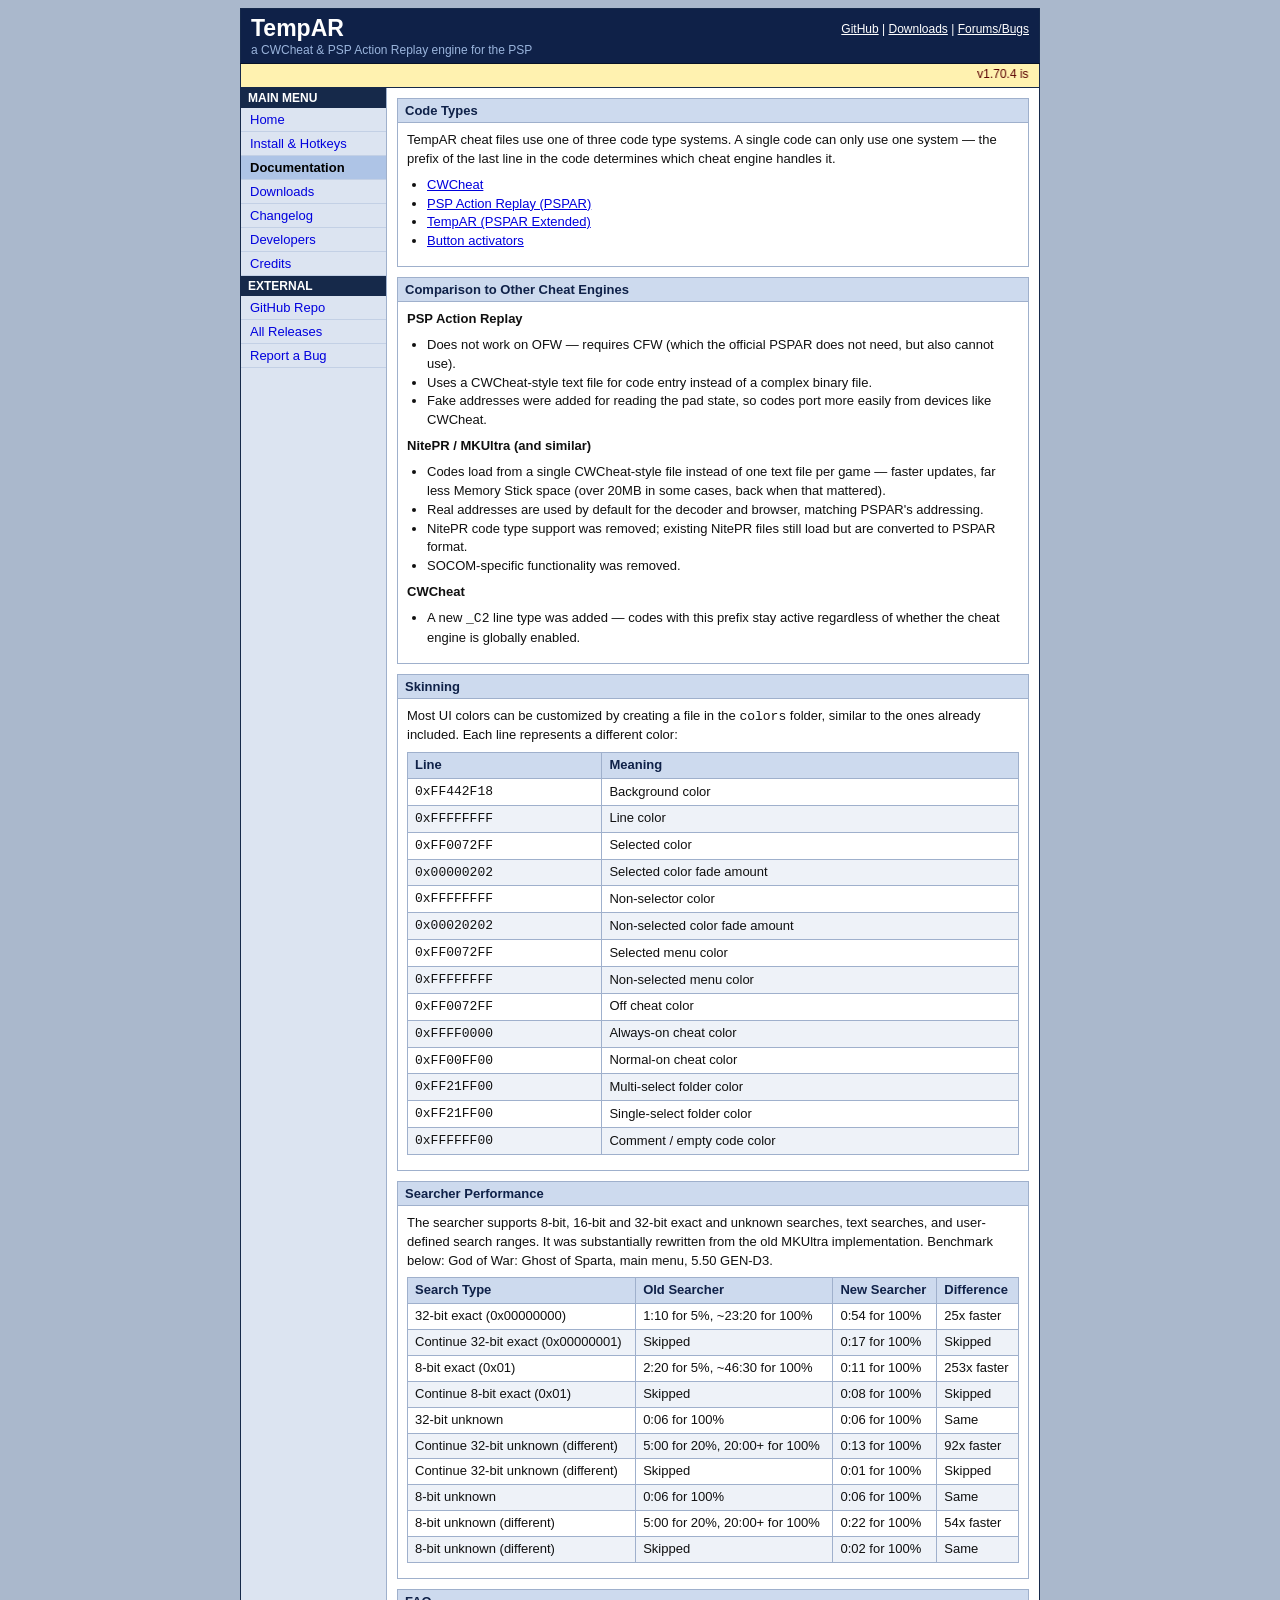
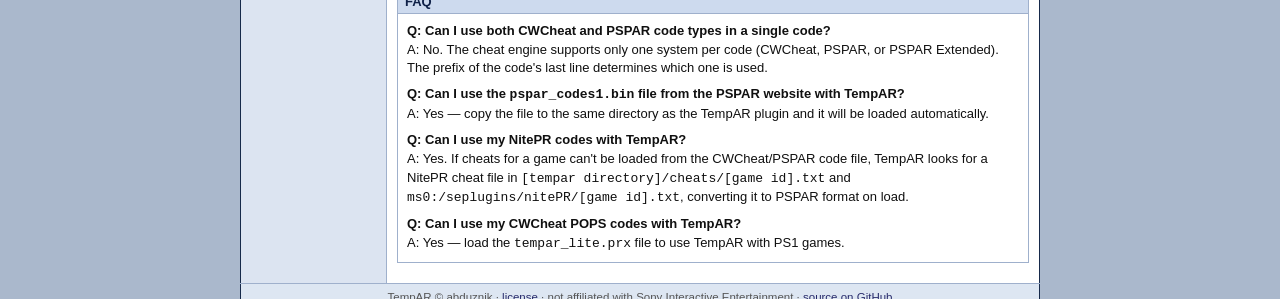
<file: site/docs.html>
<!DOCTYPE html>
<html lang="en">
<head>
<meta charset="UTF-8">
<title>Documentation - TempAR</title>
<meta name="description" content="TempAR documentation: supported cheat code types, comparison to PSPAR/CWCheat/NitePR, skinning, searcher performance, and FAQ.">
<meta name="viewport" content="width=device-width, initial-scale=1">
<link rel="icon" href="data:image/svg+xml,%3Csvg xmlns='http://www.w3.org/2000/svg' viewBox='0 0 16 16'%3E%3Ctext x='1' y='13' font-size='13' fill='%230f2148'%3E%E2%96%B3%3C/text%3E%3C/svg%3E">
<link rel="stylesheet" href="style.css">
</head>
<body>

<table class="layout" cellpadding="0" cellspacing="0">
<tr><td class="banner">
  <table cellpadding="0" cellspacing="0"><tr>
    <td class="sitename">TempAR</td>
    <td class="navlinks">
      <a href="https://github.com/abduznik/tempar">GitHub</a> |
      <a href="downloads.html">Downloads</a> |
      <a href="https://github.com/abduznik/tempar/issues">Forums/Bugs</a>
    </td>
  </tr></table>
  <span class="tagline">a CWCheat &amp; PSP Action Replay engine for the PSP</span>
</td></tr>

<tr><td class="ticker">
  <marquee behavior="scroll" scrollamount="3">v1.70.4 is out now - crash recovery added - fixed a memory allocator bug that crashed GTA: Liberty City Stories - config self-heal - CWCheat + PSPAR in one plugin - works on CFW only, not OFW - full changelog inside</marquee>
</td></tr>

<tr><td>
<table cellpadding="0" cellspacing="0" style="width:100%;">
<tr>

<td class="navcol">
  <div class="navhead">MAIN MENU</div>
  <ul>
    <li><a href="index.html">Home</a></li>
    <li><a href="install.html">Install &amp; Hotkeys</a></li>
    <li><a href="docs.html" class="current">Documentation</a></li>
    <li><a href="downloads.html">Downloads</a></li>
    <li><a href="changelog.html">Changelog</a></li>
    <li><a href="develop.html">Developers</a></li>
    <li><a href="credits.html">Credits</a></li>
  </ul>
  <div class="navhead">EXTERNAL</div>
  <ul>
    <li><a href="https://github.com/abduznik/tempar">GitHub Repo</a></li>
    <li><a href="https://github.com/abduznik/tempar/releases">All Releases</a></li>
    <li><a href="https://github.com/abduznik/tempar/issues">Report a Bug</a></li>
  </ul>
</td>

<td class="maincol">

  <table class="panel">
    <tr><td class="panelhead">Code Types</td></tr>
    <tr><td class="panelbody">
      <p>TempAR cheat files use one of three code type systems. A single code can only use one system &mdash; the prefix of the last line in the code determines which cheat engine handles it.</p>
      <ul>
        <li><a href="https://github.com/raing3/psp-cheat-documentation/blob/master/cheat-devices/cwcheat.md">CWCheat</a></li>
        <li><a href="https://github.com/raing3/psp-cheat-documentation/blob/master/cheat-devices/pspar.md">PSP Action Replay (PSPAR)</a></li>
        <li><a href="https://github.com/raing3/psp-cheat-documentation/blob/master/cheat-devices/tempar.md">TempAR (PSPAR Extended)</a></li>
        <li><a href="https://github.com/raing3/psp-cheat-documentation/blob/master/other/button-activators.md">Button activators</a></li>
      </ul>
    </td></tr>
  </table>

  <table class="panel">
    <tr><td class="panelhead">Comparison to Other Cheat Engines</td></tr>
    <tr><td class="panelbody">
      <p><b>PSP Action Replay</b></p>
      <ul>
        <li>Does not work on OFW &mdash; requires CFW (which the official PSPAR does not need, but also cannot use).</li>
        <li>Uses a CWCheat-style text file for code entry instead of a complex binary file.</li>
        <li>Fake addresses were added for reading the pad state, so codes port more easily from devices like CWCheat.</li>
      </ul>
      <p><b>NitePR / MKUltra (and similar)</b></p>
      <ul>
        <li>Codes load from a single CWCheat-style file instead of one text file per game &mdash; faster updates, far less Memory Stick space (over 20MB in some cases, back when that mattered).</li>
        <li>Real addresses are used by default for the decoder and browser, matching PSPAR's addressing.</li>
        <li>NitePR code type support was removed; existing NitePR files still load but are converted to PSPAR format.</li>
        <li>SOCOM-specific functionality was removed.</li>
      </ul>
      <p><b>CWCheat</b></p>
      <ul>
        <li>A new <tt>_C2</tt> line type was added &mdash; codes with this prefix stay active regardless of whether the cheat engine is globally enabled.</li>
      </ul>
    </td></tr>
  </table>

  <table class="panel">
    <tr><td class="panelhead">Skinning</td></tr>
    <tr><td class="panelbody">
      <p>Most UI colors can be customized by creating a file in the <tt>colors</tt> folder, similar to the ones already included. Each line represents a different color:</p>
      <table class="data">
        <tr><th>Line</th><th>Meaning</th></tr>
        <tr><td><tt>0xFF442F18</tt></td><td>Background color</td></tr>
        <tr class="alt"><td><tt>0xFFFFFFFF</tt></td><td>Line color</td></tr>
        <tr><td><tt>0xFF0072FF</tt></td><td>Selected color</td></tr>
        <tr class="alt"><td><tt>0x00000202</tt></td><td>Selected color fade amount</td></tr>
        <tr><td><tt>0xFFFFFFFF</tt></td><td>Non-selector color</td></tr>
        <tr class="alt"><td><tt>0x00020202</tt></td><td>Non-selected color fade amount</td></tr>
        <tr><td><tt>0xFF0072FF</tt></td><td>Selected menu color</td></tr>
        <tr class="alt"><td><tt>0xFFFFFFFF</tt></td><td>Non-selected menu color</td></tr>
        <tr><td><tt>0xFF0072FF</tt></td><td>Off cheat color</td></tr>
        <tr class="alt"><td><tt>0xFFFF0000</tt></td><td>Always-on cheat color</td></tr>
        <tr><td><tt>0xFF00FF00</tt></td><td>Normal-on cheat color</td></tr>
        <tr class="alt"><td><tt>0xFF21FF00</tt></td><td>Multi-select folder color</td></tr>
        <tr><td><tt>0xFF21FF00</tt></td><td>Single-select folder color</td></tr>
        <tr class="alt"><td><tt>0xFFFFFF00</tt></td><td>Comment / empty code color</td></tr>
      </table>
    </td></tr>
  </table>

  <table class="panel">
    <tr><td class="panelhead">Searcher Performance</td></tr>
    <tr><td class="panelbody">
      <p>The searcher supports 8-bit, 16-bit and 32-bit exact and unknown searches, text searches, and user-defined search ranges. It was substantially rewritten from the old MKUltra implementation. Benchmark below: God of War: Ghost of Sparta, main menu, 5.50 GEN-D3.</p>
      <table class="data">
        <tr><th>Search Type</th><th>Old Searcher</th><th>New Searcher</th><th>Difference</th></tr>
        <tr><td>32-bit exact (0x00000000)</td><td>1:10 for 5%, ~23:20 for 100%</td><td>0:54 for 100%</td><td>25x faster</td></tr>
        <tr class="alt"><td>Continue 32-bit exact (0x00000001)</td><td>Skipped</td><td>0:17 for 100%</td><td>Skipped</td></tr>
        <tr><td>8-bit exact (0x01)</td><td>2:20 for 5%, ~46:30 for 100%</td><td>0:11 for 100%</td><td>253x faster</td></tr>
        <tr class="alt"><td>Continue 8-bit exact (0x01)</td><td>Skipped</td><td>0:08 for 100%</td><td>Skipped</td></tr>
        <tr><td>32-bit unknown</td><td>0:06 for 100%</td><td>0:06 for 100%</td><td>Same</td></tr>
        <tr class="alt"><td>Continue 32-bit unknown (different)</td><td>5:00 for 20%, 20:00+ for 100%</td><td>0:13 for 100%</td><td>92x faster</td></tr>
        <tr><td>Continue 32-bit unknown (different)</td><td>Skipped</td><td>0:01 for 100%</td><td>Skipped</td></tr>
        <tr class="alt"><td>8-bit unknown</td><td>0:06 for 100%</td><td>0:06 for 100%</td><td>Same</td></tr>
        <tr><td>8-bit unknown (different)</td><td>5:00 for 20%, 20:00+ for 100%</td><td>0:22 for 100%</td><td>54x faster</td></tr>
        <tr class="alt"><td>8-bit unknown (different)</td><td>Skipped</td><td>0:02 for 100%</td><td>Same</td></tr>
      </table>
    </td></tr>
  </table>

  <table class="panel">
    <tr><td class="panelhead">FAQ</td></tr>
    <tr><td class="panelbody">
      <p><b>Q: Can I use both CWCheat and PSPAR code types in a single code?</b><br>
      A: No. The cheat engine supports only one system per code (CWCheat, PSPAR, or PSPAR Extended). The prefix of the code's last line determines which one is used.</p>
      <p><b>Q: Can I use the <tt>pspar_codes1.bin</tt> file from the PSPAR website with TempAR?</b><br>
      A: Yes &mdash; copy the file to the same directory as the TempAR plugin and it will be loaded automatically.</p>
      <p><b>Q: Can I use my NitePR codes with TempAR?</b><br>
      A: Yes. If cheats for a game can't be loaded from the CWCheat/PSPAR code file, TempAR looks for a NitePR cheat file in <tt>[tempar directory]/cheats/[game id].txt</tt> and <tt>ms0:/seplugins/nitePR/[game id].txt</tt>, converting it to PSPAR format on load.</p>
      <p><b>Q: Can I use my CWCheat POPS codes with TempAR?</b><br>
      A: Yes &mdash; load the <tt>tempar_lite.prx</tt> file to use TempAR with PS1 games.</p>
    </td></tr>
  </table>

</td>
</tr>
</table>
</td></tr>

<tr><td class="footer">
  TempAR &copy; abduznik &middot; <a href="https://github.com/abduznik/tempar/blob/master/docs/LICENSE">license</a> &middot; not affiliated with Sony Interactive Entertainment &middot; <a href="https://github.com/abduznik/tempar">source on GitHub</a>
</td></tr>

</table>

</body>
</html>
</file>
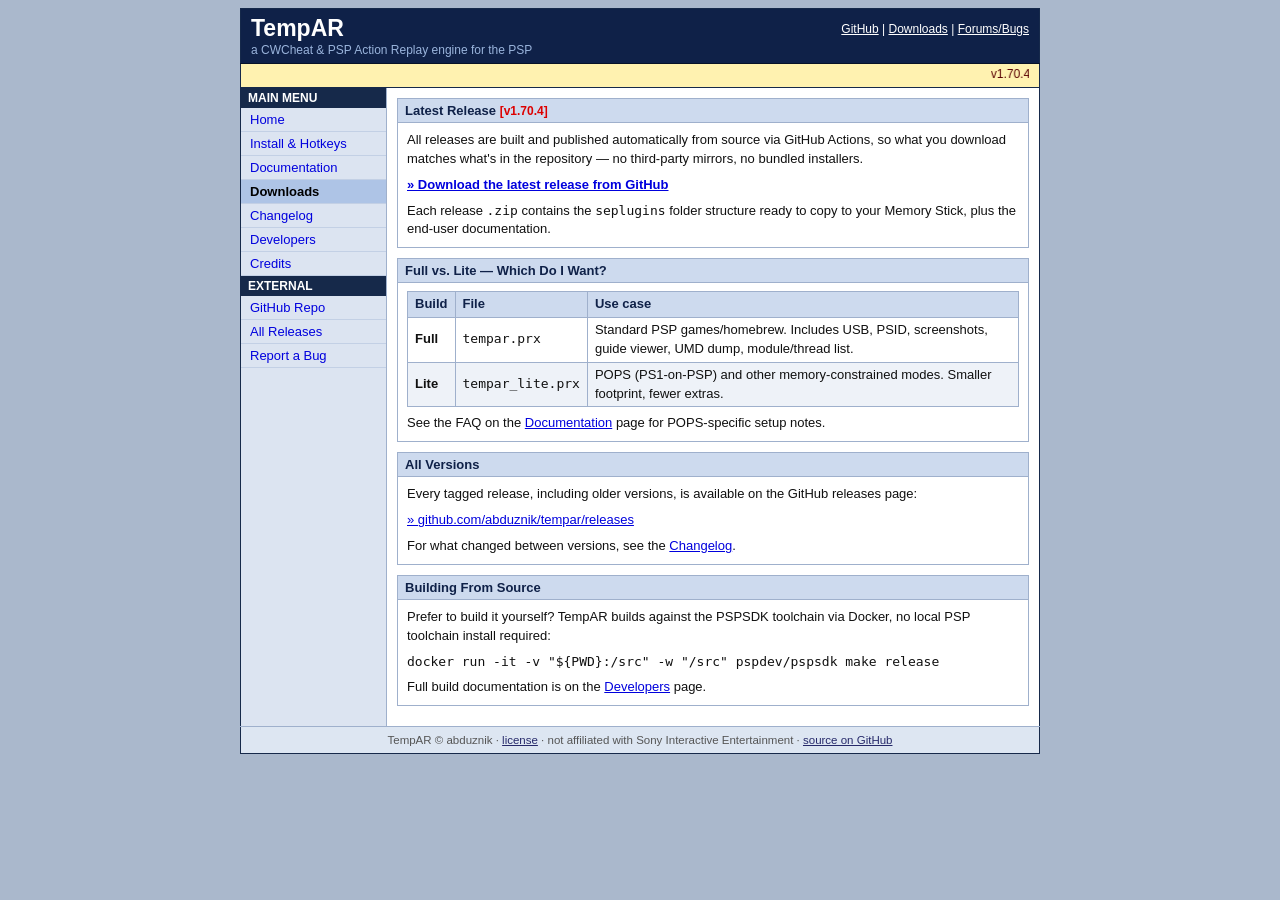
<file: site/downloads.html>
<!DOCTYPE html>
<html lang="en">
<head>
<meta charset="UTF-8">
<title>Downloads - TempAR</title>
<meta name="description" content="Download the latest TempAR release for PSP: full and lite PRX builds, CWCheat and PSP Action Replay cheat engine plugin.">
<meta name="viewport" content="width=device-width, initial-scale=1">
<link rel="icon" href="data:image/svg+xml,%3Csvg xmlns='http://www.w3.org/2000/svg' viewBox='0 0 16 16'%3E%3Ctext x='1' y='13' font-size='13' fill='%230f2148'%3E%E2%96%B3%3C/text%3E%3C/svg%3E">
<link rel="stylesheet" href="style.css">
</head>
<body>

<table class="layout" cellpadding="0" cellspacing="0">
<tr><td class="banner">
  <table cellpadding="0" cellspacing="0"><tr>
    <td class="sitename">TempAR</td>
    <td class="navlinks">
      <a href="https://github.com/abduznik/tempar">GitHub</a> |
      <a href="downloads.html">Downloads</a> |
      <a href="https://github.com/abduznik/tempar/issues">Forums/Bugs</a>
    </td>
  </tr></table>
  <span class="tagline">a CWCheat &amp; PSP Action Replay engine for the PSP</span>
</td></tr>

<tr><td class="ticker">
  <marquee behavior="scroll" scrollamount="3">v1.70.4 is out now - crash recovery added - fixed a memory allocator bug that crashed GTA: Liberty City Stories - config self-heal - CWCheat + PSPAR in one plugin - works on CFW only, not OFW - full changelog inside</marquee>
</td></tr>

<tr><td>
<table cellpadding="0" cellspacing="0" style="width:100%;">
<tr>

<td class="navcol">
  <div class="navhead">MAIN MENU</div>
  <ul>
    <li><a href="index.html">Home</a></li>
    <li><a href="install.html">Install &amp; Hotkeys</a></li>
    <li><a href="docs.html">Documentation</a></li>
    <li><a href="downloads.html" class="current">Downloads</a></li>
    <li><a href="changelog.html">Changelog</a></li>
    <li><a href="develop.html">Developers</a></li>
    <li><a href="credits.html">Credits</a></li>
  </ul>
  <div class="navhead">EXTERNAL</div>
  <ul>
    <li><a href="https://github.com/abduznik/tempar">GitHub Repo</a></li>
    <li><a href="https://github.com/abduznik/tempar/releases">All Releases</a></li>
    <li><a href="https://github.com/abduznik/tempar/issues">Report a Bug</a></li>
  </ul>
</td>

<td class="maincol">

  <table class="panel">
    <tr><td class="panelhead">Latest Release <span class="newflag">[v1.70.4]</span></td></tr>
    <tr><td class="panelbody">
      <p>
        All releases are built and published automatically from source via GitHub Actions,
        so what you download matches what's in the repository &mdash; no third-party mirrors,
        no bundled installers.
      </p>
      <p>
        <a href="https://github.com/abduznik/tempar/releases/latest"><b>&raquo; Download the latest release from GitHub</b></a>
      </p>
      <p>Each release <tt>.zip</tt> contains the <tt>seplugins</tt> folder structure ready to copy to your Memory Stick, plus the end-user documentation.</p>
    </td></tr>
  </table>

  <table class="panel">
    <tr><td class="panelhead">Full vs. Lite &mdash; Which Do I Want?</td></tr>
    <tr><td class="panelbody">
      <table class="data">
        <tr><th>Build</th><th>File</th><th>Use case</th></tr>
        <tr><td><b>Full</b></td><td><tt>tempar.prx</tt></td><td>Standard PSP games/homebrew. Includes USB, PSID, screenshots, guide viewer, UMD dump, module/thread list.</td></tr>
        <tr class="alt"><td><b>Lite</b></td><td><tt>tempar_lite.prx</tt></td><td>POPS (PS1-on-PSP) and other memory-constrained modes. Smaller footprint, fewer extras.</td></tr>
      </table>
      <p>See the FAQ on the <a href="docs.html">Documentation</a> page for POPS-specific setup notes.</p>
    </td></tr>
  </table>

  <table class="panel">
    <tr><td class="panelhead">All Versions</td></tr>
    <tr><td class="panelbody">
      <p>Every tagged release, including older versions, is available on the GitHub releases page:</p>
      <p><a href="https://github.com/abduznik/tempar/releases">&raquo; github.com/abduznik/tempar/releases</a></p>
      <p>For what changed between versions, see the <a href="changelog.html">Changelog</a>.</p>
    </td></tr>
  </table>

  <table class="panel">
    <tr><td class="panelhead">Building From Source</td></tr>
    <tr><td class="panelbody">
      <p>Prefer to build it yourself? TempAR builds against the PSPSDK toolchain via Docker, no local PSP toolchain install required:</p>
      <p><tt>docker run -it -v "${PWD}:/src" -w "/src" pspdev/pspsdk make release</tt></p>
      <p>Full build documentation is on the <a href="develop.html">Developers</a> page.</p>
    </td></tr>
  </table>

</td>
</tr>
</table>
</td></tr>

<tr><td class="footer">
  TempAR &copy; abduznik &middot; <a href="https://github.com/abduznik/tempar/blob/master/docs/LICENSE">license</a> &middot; not affiliated with Sony Interactive Entertainment &middot; <a href="https://github.com/abduznik/tempar">source on GitHub</a>
</td></tr>

</table>

</body>
</html>
</file>
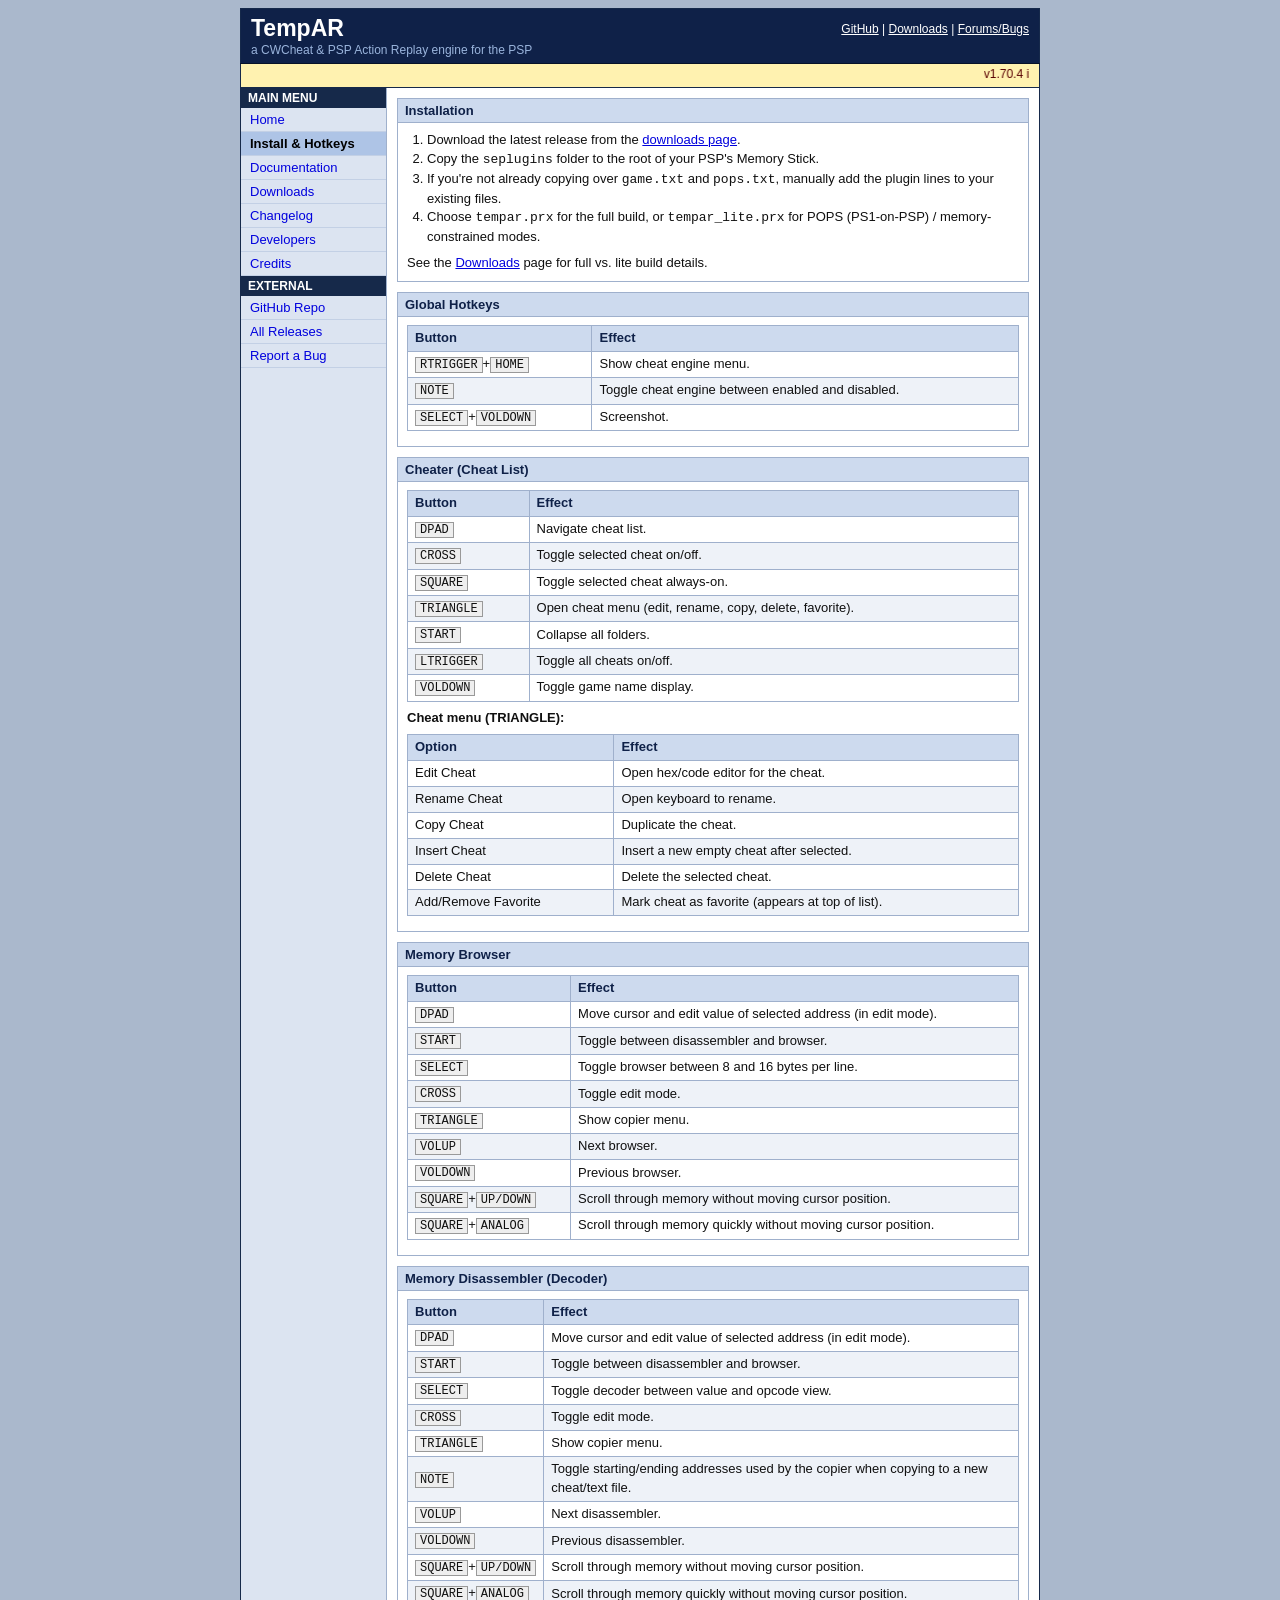
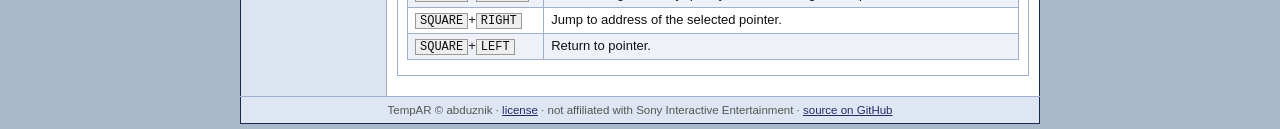
<file: site/install.html>
<!DOCTYPE html>
<html lang="en">
<head>
<meta charset="UTF-8">
<title>Install &amp; Hotkeys - TempAR</title>
<meta name="description" content="How to install TempAR on your PSP, plus the full hotkey reference for the cheat menu, memory browser, and disassembler.">
<meta name="viewport" content="width=device-width, initial-scale=1">
<link rel="icon" href="data:image/svg+xml,%3Csvg xmlns='http://www.w3.org/2000/svg' viewBox='0 0 16 16'%3E%3Ctext x='1' y='13' font-size='13' fill='%230f2148'%3E%E2%96%B3%3C/text%3E%3C/svg%3E">
<link rel="stylesheet" href="style.css">
</head>
<body>

<table class="layout" cellpadding="0" cellspacing="0">
<tr><td class="banner">
  <table cellpadding="0" cellspacing="0"><tr>
    <td class="sitename">TempAR</td>
    <td class="navlinks">
      <a href="https://github.com/abduznik/tempar">GitHub</a> |
      <a href="downloads.html">Downloads</a> |
      <a href="https://github.com/abduznik/tempar/issues">Forums/Bugs</a>
    </td>
  </tr></table>
  <span class="tagline">a CWCheat &amp; PSP Action Replay engine for the PSP</span>
</td></tr>

<tr><td class="ticker">
  <marquee behavior="scroll" scrollamount="3">v1.70.4 is out now - crash recovery added - fixed a memory allocator bug that crashed GTA: Liberty City Stories - config self-heal - CWCheat + PSPAR in one plugin - works on CFW only, not OFW - full changelog inside</marquee>
</td></tr>

<tr><td>
<table cellpadding="0" cellspacing="0" style="width:100%;">
<tr>

<td class="navcol">
  <div class="navhead">MAIN MENU</div>
  <ul>
    <li><a href="index.html">Home</a></li>
    <li><a href="install.html" class="current">Install &amp; Hotkeys</a></li>
    <li><a href="docs.html">Documentation</a></li>
    <li><a href="downloads.html">Downloads</a></li>
    <li><a href="changelog.html">Changelog</a></li>
    <li><a href="develop.html">Developers</a></li>
    <li><a href="credits.html">Credits</a></li>
  </ul>
  <div class="navhead">EXTERNAL</div>
  <ul>
    <li><a href="https://github.com/abduznik/tempar">GitHub Repo</a></li>
    <li><a href="https://github.com/abduznik/tempar/releases">All Releases</a></li>
    <li><a href="https://github.com/abduznik/tempar/issues">Report a Bug</a></li>
  </ul>
</td>

<td class="maincol">

  <table class="panel">
    <tr><td class="panelhead">Installation</td></tr>
    <tr><td class="panelbody">
      <ol>
        <li>Download the latest release from the <a href="downloads.html">downloads page</a>.</li>
        <li>Copy the <tt>seplugins</tt> folder to the root of your PSP's Memory Stick.</li>
        <li>If you're not already copying over <tt>game.txt</tt> and <tt>pops.txt</tt>, manually add the plugin lines to your existing files.</li>
        <li>Choose <tt>tempar.prx</tt> for the full build, or <tt>tempar_lite.prx</tt> for POPS (PS1-on-PSP) / memory-constrained modes.</li>
      </ol>
      <p>See the <a href="downloads.html">Downloads</a> page for full vs. lite build details.</p>
    </td></tr>
  </table>

  <table class="panel">
    <tr><td class="panelhead">Global Hotkeys</td></tr>
    <tr><td class="panelbody">
      <table class="data">
        <tr><th>Button</th><th>Effect</th></tr>
        <tr><td><kbd>RTRIGGER</kbd>+<kbd>HOME</kbd></td><td>Show cheat engine menu.</td></tr>
        <tr class="alt"><td><kbd>NOTE</kbd></td><td>Toggle cheat engine between enabled and disabled.</td></tr>
        <tr><td><kbd>SELECT</kbd>+<kbd>VOLDOWN</kbd></td><td>Screenshot.</td></tr>
      </table>
    </td></tr>
  </table>

  <table class="panel">
    <tr><td class="panelhead">Cheater (Cheat List)</td></tr>
    <tr><td class="panelbody">
      <table class="data">
        <tr><th>Button</th><th>Effect</th></tr>
        <tr><td><kbd>DPAD</kbd></td><td>Navigate cheat list.</td></tr>
        <tr class="alt"><td><kbd>CROSS</kbd></td><td>Toggle selected cheat on/off.</td></tr>
        <tr><td><kbd>SQUARE</kbd></td><td>Toggle selected cheat always-on.</td></tr>
        <tr class="alt"><td><kbd>TRIANGLE</kbd></td><td>Open cheat menu (edit, rename, copy, delete, favorite).</td></tr>
        <tr><td><kbd>START</kbd></td><td>Collapse all folders.</td></tr>
        <tr class="alt"><td><kbd>LTRIGGER</kbd></td><td>Toggle all cheats on/off.</td></tr>
        <tr><td><kbd>VOLDOWN</kbd></td><td>Toggle game name display.</td></tr>
      </table>
      <p><b>Cheat menu (TRIANGLE):</b></p>
      <table class="data">
        <tr><th>Option</th><th>Effect</th></tr>
        <tr><td>Edit Cheat</td><td>Open hex/code editor for the cheat.</td></tr>
        <tr class="alt"><td>Rename Cheat</td><td>Open keyboard to rename.</td></tr>
        <tr><td>Copy Cheat</td><td>Duplicate the cheat.</td></tr>
        <tr class="alt"><td>Insert Cheat</td><td>Insert a new empty cheat after selected.</td></tr>
        <tr><td>Delete Cheat</td><td>Delete the selected cheat.</td></tr>
        <tr class="alt"><td>Add/Remove Favorite</td><td>Mark cheat as favorite (appears at top of list).</td></tr>
      </table>
    </td></tr>
  </table>

  <table class="panel">
    <tr><td class="panelhead">Memory Browser</td></tr>
    <tr><td class="panelbody">
      <table class="data">
        <tr><th>Button</th><th>Effect</th></tr>
        <tr><td><kbd>DPAD</kbd></td><td>Move cursor and edit value of selected address (in edit mode).</td></tr>
        <tr class="alt"><td><kbd>START</kbd></td><td>Toggle between disassembler and browser.</td></tr>
        <tr><td><kbd>SELECT</kbd></td><td>Toggle browser between 8 and 16 bytes per line.</td></tr>
        <tr class="alt"><td><kbd>CROSS</kbd></td><td>Toggle edit mode.</td></tr>
        <tr><td><kbd>TRIANGLE</kbd></td><td>Show copier menu.</td></tr>
        <tr class="alt"><td><kbd>VOLUP</kbd></td><td>Next browser.</td></tr>
        <tr><td><kbd>VOLDOWN</kbd></td><td>Previous browser.</td></tr>
        <tr class="alt"><td><kbd>SQUARE</kbd>+<kbd>UP/DOWN</kbd></td><td>Scroll through memory without moving cursor position.</td></tr>
        <tr><td><kbd>SQUARE</kbd>+<kbd>ANALOG</kbd></td><td>Scroll through memory quickly without moving cursor position.</td></tr>
      </table>
    </td></tr>
  </table>

  <table class="panel">
    <tr><td class="panelhead">Memory Disassembler (Decoder)</td></tr>
    <tr><td class="panelbody">
      <table class="data">
        <tr><th>Button</th><th>Effect</th></tr>
        <tr><td><kbd>DPAD</kbd></td><td>Move cursor and edit value of selected address (in edit mode).</td></tr>
        <tr class="alt"><td><kbd>START</kbd></td><td>Toggle between disassembler and browser.</td></tr>
        <tr><td><kbd>SELECT</kbd></td><td>Toggle decoder between value and opcode view.</td></tr>
        <tr class="alt"><td><kbd>CROSS</kbd></td><td>Toggle edit mode.</td></tr>
        <tr><td><kbd>TRIANGLE</kbd></td><td>Show copier menu.</td></tr>
        <tr class="alt"><td><kbd>NOTE</kbd></td><td>Toggle starting/ending addresses used by the copier when copying to a new cheat/text file.</td></tr>
        <tr><td><kbd>VOLUP</kbd></td><td>Next disassembler.</td></tr>
        <tr class="alt"><td><kbd>VOLDOWN</kbd></td><td>Previous disassembler.</td></tr>
        <tr><td><kbd>SQUARE</kbd>+<kbd>UP/DOWN</kbd></td><td>Scroll through memory without moving cursor position.</td></tr>
        <tr class="alt"><td><kbd>SQUARE</kbd>+<kbd>ANALOG</kbd></td><td>Scroll through memory quickly without moving cursor position.</td></tr>
        <tr><td><kbd>SQUARE</kbd>+<kbd>RIGHT</kbd></td><td>Jump to address of the selected pointer.</td></tr>
        <tr class="alt"><td><kbd>SQUARE</kbd>+<kbd>LEFT</kbd></td><td>Return to pointer.</td></tr>
      </table>
    </td></tr>
  </table>

</td>
</tr>
</table>
</td></tr>

<tr><td class="footer">
  TempAR &copy; abduznik &middot; <a href="https://github.com/abduznik/tempar/blob/master/docs/LICENSE">license</a> &middot; not affiliated with Sony Interactive Entertainment &middot; <a href="https://github.com/abduznik/tempar">source on GitHub</a>
</td></tr>

</table>

</body>
</html>
</file>
<file: site/style.css>
/* TempAR site — genuine early-2000s forum/fansite styling.
   Flat colors, hard 1px borders, tight spacing, no shadows,
   no gradients, no rounded corners, no hero/CTA patterns. */

body {
  margin: 0;
  padding: 8px;
  background-color: #aab8cc;
  color: #101010;
  font-family: Verdana, Arial, Helvetica, sans-serif;
  font-size: 13px;
}

a { color: #0000dd; }
a:visited { color: #6a1fa0; }
a:hover { color: #dd0000; }

h1, h2, h3 {
  font-family: Verdana, Arial, sans-serif;
  margin: 0;
}

table.layout {
  border: 1px solid #16294a;
  border-collapse: collapse;
  width: 100%;
  max-width: 800px;
  margin: 0 auto;
  background-color: #ffffff;
}

/* header banner */
td.banner {
  background-color: #0f2148;
  border-bottom: 1px solid #071228;
  padding: 6px 10px;
  vertical-align: middle;
}

td.banner table { width: 100%; }

td.banner .sitename {
  font-family: "Trebuchet MS", Verdana, Arial, sans-serif;
  font-size: 23px;
  font-weight: bold;
  color: #ffffff;
}

td.banner .tagline {
  font-size: 12px;
  color: #9ab4dc;
}

td.banner .navlinks {
  text-align: right;
  font-size: 12px;
  color: #ffffff;
}

td.banner .navlinks a { color: #ffffff; }
td.banner .navlinks a:hover { color: #ffcc00; }

/* ticker bar */
td.ticker {
  background-color: #fff2b0;
  border-bottom: 1px solid #16294a;
  padding: 3px 10px;
  color: #5a0000;
  font-size: 12px;
  overflow: hidden;
  white-space: nowrap;
}

td.ticker marquee { width: 100%; }

/* breadcrumb strip */
td.crumbs {
  background-color: #dde6f2;
  border-bottom: 1px solid #9fb0cc;
  padding: 4px 10px;
  font-size: 12px;
  color: #444444;
}

/* left nav column */
td.navcol {
  width: 145px;
  vertical-align: top;
  background-color: #dce4f1;
  border-right: 1px solid #9fb0cc;
  padding: 0;
}

td.navcol .navhead {
  background-color: #16294a;
  color: #ffffff;
  font-weight: bold;
  padding: 3px 7px;
  font-size: 12px;
}

td.navcol ul {
  list-style: none;
  margin: 0;
  padding: 0;
}

td.navcol li {
  border-bottom: 1px solid #c3d0e5;
}

td.navcol a {
  display: block;
  padding: 4px 9px;
  color: #0000dd;
  text-decoration: none;
  font-size: 13px;
}

td.navcol a:hover {
  background-color: #c3d3ec;
  color: #dd0000;
}

td.navcol a.current {
  background-color: #aec4e6;
  font-weight: bold;
  color: #000000;
}

/* main content column */
td.maincol {
  vertical-align: top;
  background-color: #ffffff;
  padding: 10px;
}

/* content panels: tight, flat, bordered */
table.panel {
  width: 100%;
  border: 1px solid #9fb0cc;
  border-collapse: collapse;
  margin-bottom: 10px;
}

table.panel td.panelhead {
  background-color: #cddaee;
  color: #0f2148;
  font-weight: bold;
  padding: 4px 7px;
  border-bottom: 1px solid #9fb0cc;
  font-size: 13px;
}

table.panel td.panelbody {
  padding: 8px 9px;
  color: #101010;
  line-height: 1.45;
  font-size: 13px;
}

table.panel td.panelbody p { margin: 0 0 7px 0; }
table.panel td.panelbody p:last-child { margin-bottom: 0; }

table.panel td.panelbody ul, table.panel td.panelbody ol {
  margin: 0 0 7px 0;
  padding-left: 20px;
}

/* NEW tag, done as text, not a decorative badge */
.newflag {
  color: #dd0000;
  font-weight: bold;
  font-size: 12px;
}

/* data / hotkey tables */
table.data {
  width: 100%;
  border-collapse: collapse;
  border: 1px solid #9fb0cc;
  font-size: 13px;
  margin-bottom: 7px;
}

table.data th {
  background-color: #cddaee;
  color: #0f2148;
  border: 1px solid #9fb0cc;
  padding: 3px 7px;
  text-align: left;
}

table.data td {
  border: 1px solid #9fb0cc;
  padding: 3px 7px;
}

table.data tr.alt td { background-color: #eef2f8; }

/* feature list: two-column bordered table, dense, no cards */
table.features {
  width: 100%;
  border-collapse: collapse;
  border: 1px solid #9fb0cc;
  font-size: 13px;
}

table.features td {
  border: 1px solid #9fb0cc;
  padding: 5px 7px;
  vertical-align: top;
  width: 50%;
}

table.features b { color: #0f2148; }

/* stats panel: dense number/label grid, period-authentic "site stats" box */
table.stats {
  width: 100%;
  border-collapse: collapse;
  border: 1px solid #9fb0cc;
  font-size: 13px;
}

table.stats td {
  border: 1px solid #9fb0cc;
  padding: 6px 4px;
  text-align: center;
  width: 20%;
}

table.stats .statnum {
  display: block;
  font-family: "Courier New", Courier, monospace;
  font-size: 19px;
  font-weight: bold;
  color: #0f2148;
}

table.stats .statlabel {
  display: block;
  font-size: 10.5px;
  color: #555555;
  text-transform: uppercase;
}

kbd {
  font-family: "Courier New", Courier, monospace;
  background-color: #eeeeee;
  border: 1px solid #999999;
  padding: 0 4px;
  font-size: 12px;
}

/* code blocks for build commands, C snippets, file paths */
pre.code {
  background-color: #0c1424;
  color: #cfe0ff;
  border: 1px solid #16294a;
  padding: 8px 10px;
  font-family: "Courier New", Courier, monospace;
  font-size: 12.5px;
  overflow-x: auto;
  margin: 0 0 8px 0;
  line-height: 1.4;
}

pre.code .cm { color: #7a99c9; }
pre.code .kw { color: #ffcc66; }
pre.code .st { color: #a0e8a0; }

code.inline {
  font-family: "Courier New", Courier, monospace;
  background-color: #eeeeee;
  border: 1px solid #c8c8c8;
  padding: 0 3px;
  font-size: 12.5px;
}

/* sub-nav strip for multi-page sections (e.g. developer docs) */
.subnav {
  background-color: #f0f3f8;
  border: 1px solid #9fb0cc;
  padding: 5px 8px;
  margin-bottom: 8px;
  font-size: 12px;
}

.subnav b { color: #0f2148; margin-right: 4px; }
.subnav a { margin-right: 2px; }

/* warning / callout box, used for gotchas */
table.callout {
  width: 100%;
  border-collapse: collapse;
  border: 1px solid #cc9900;
  margin-bottom: 8px;
}

table.callout td.callouthead {
  background-color: #fff2c0;
  color: #7a4b00;
  font-weight: bold;
  padding: 4px 7px;
  border-bottom: 1px solid #cc9900;
  font-size: 12.5px;
}

table.callout td.calloutbody {
  padding: 7px 9px;
  background-color: #fffbee;
  font-size: 13px;
  line-height: 1.4;
}

hr {
  border: 0;
  border-top: 1px solid #9fb0cc;
  margin: 7px 0;
}

/* footer: plain text strip, no decorative badges/counters */
td.footer {
  text-align: center;
  padding: 7px;
  font-size: 11.5px;
  color: #555555;
  background-color: #dde6f2;
  border-top: 1px solid #9fb0cc;
}

td.footer a { color: #26296a; }
</file>
